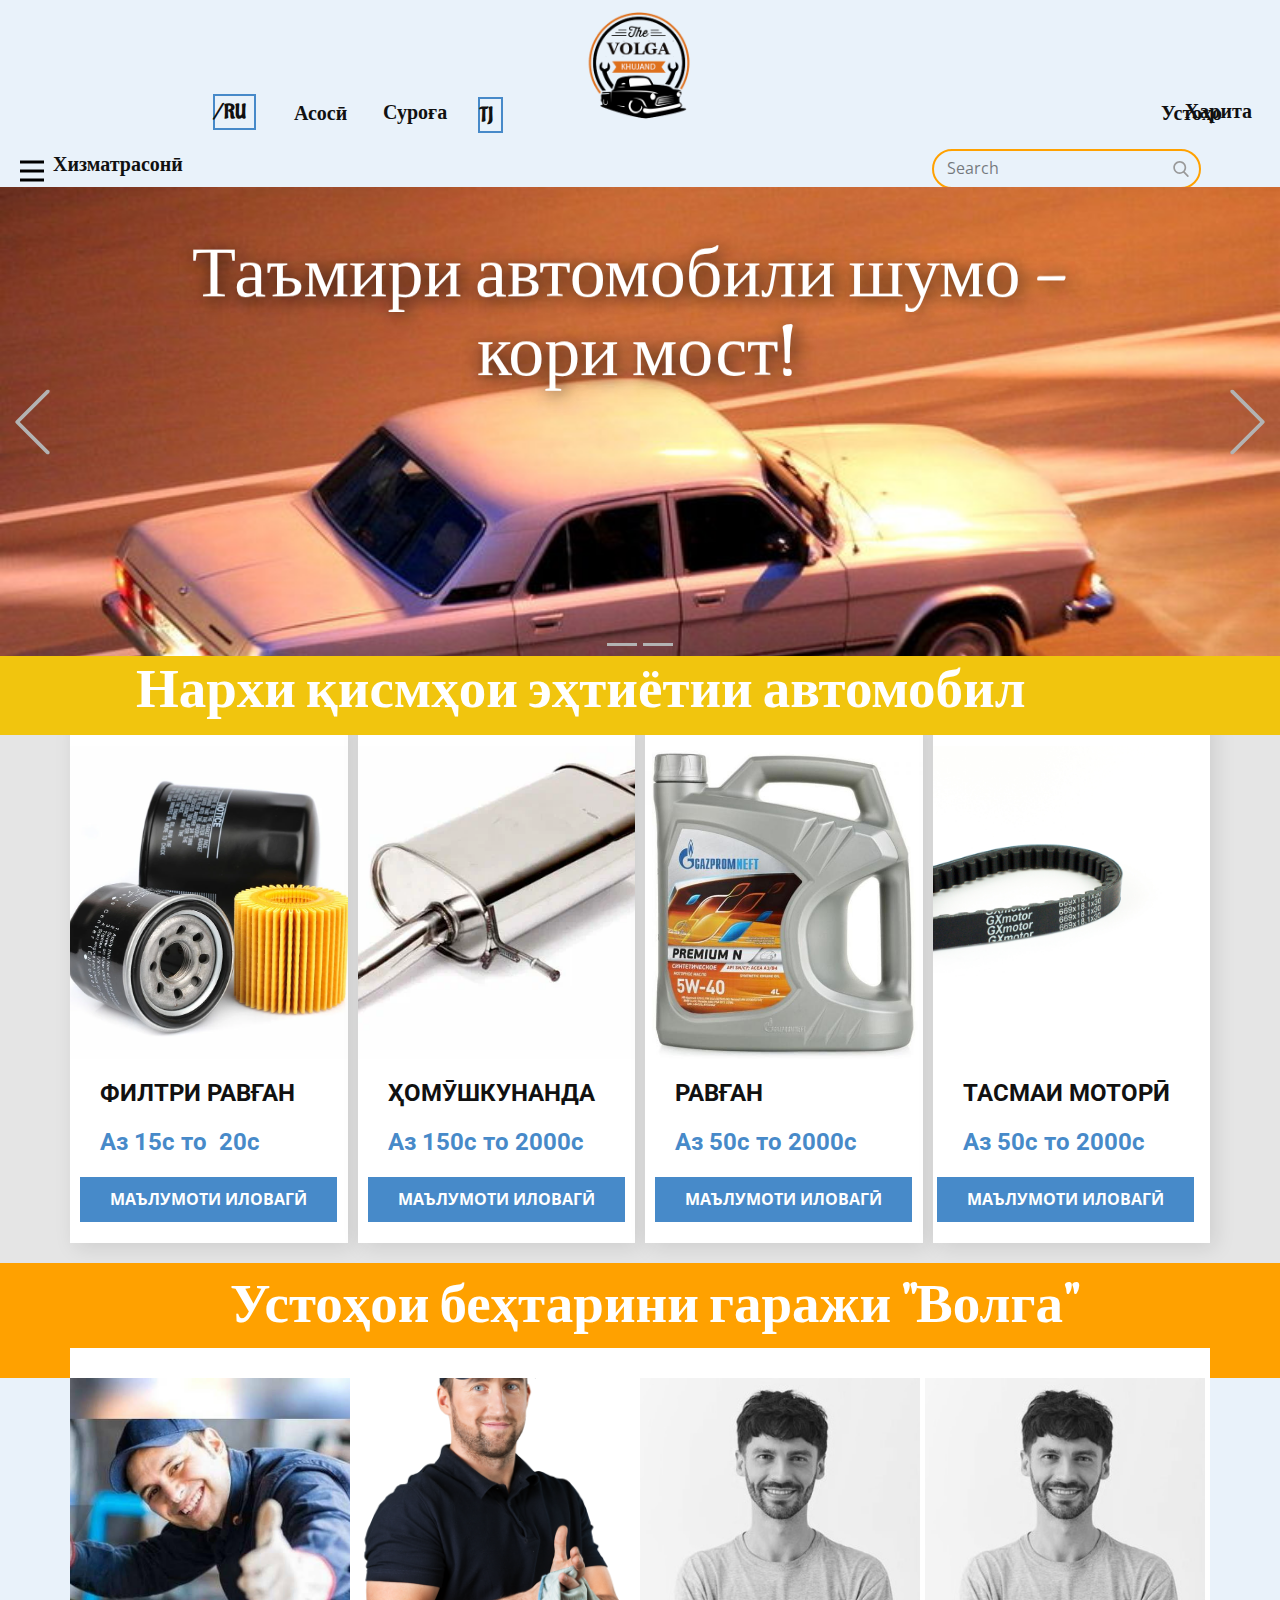
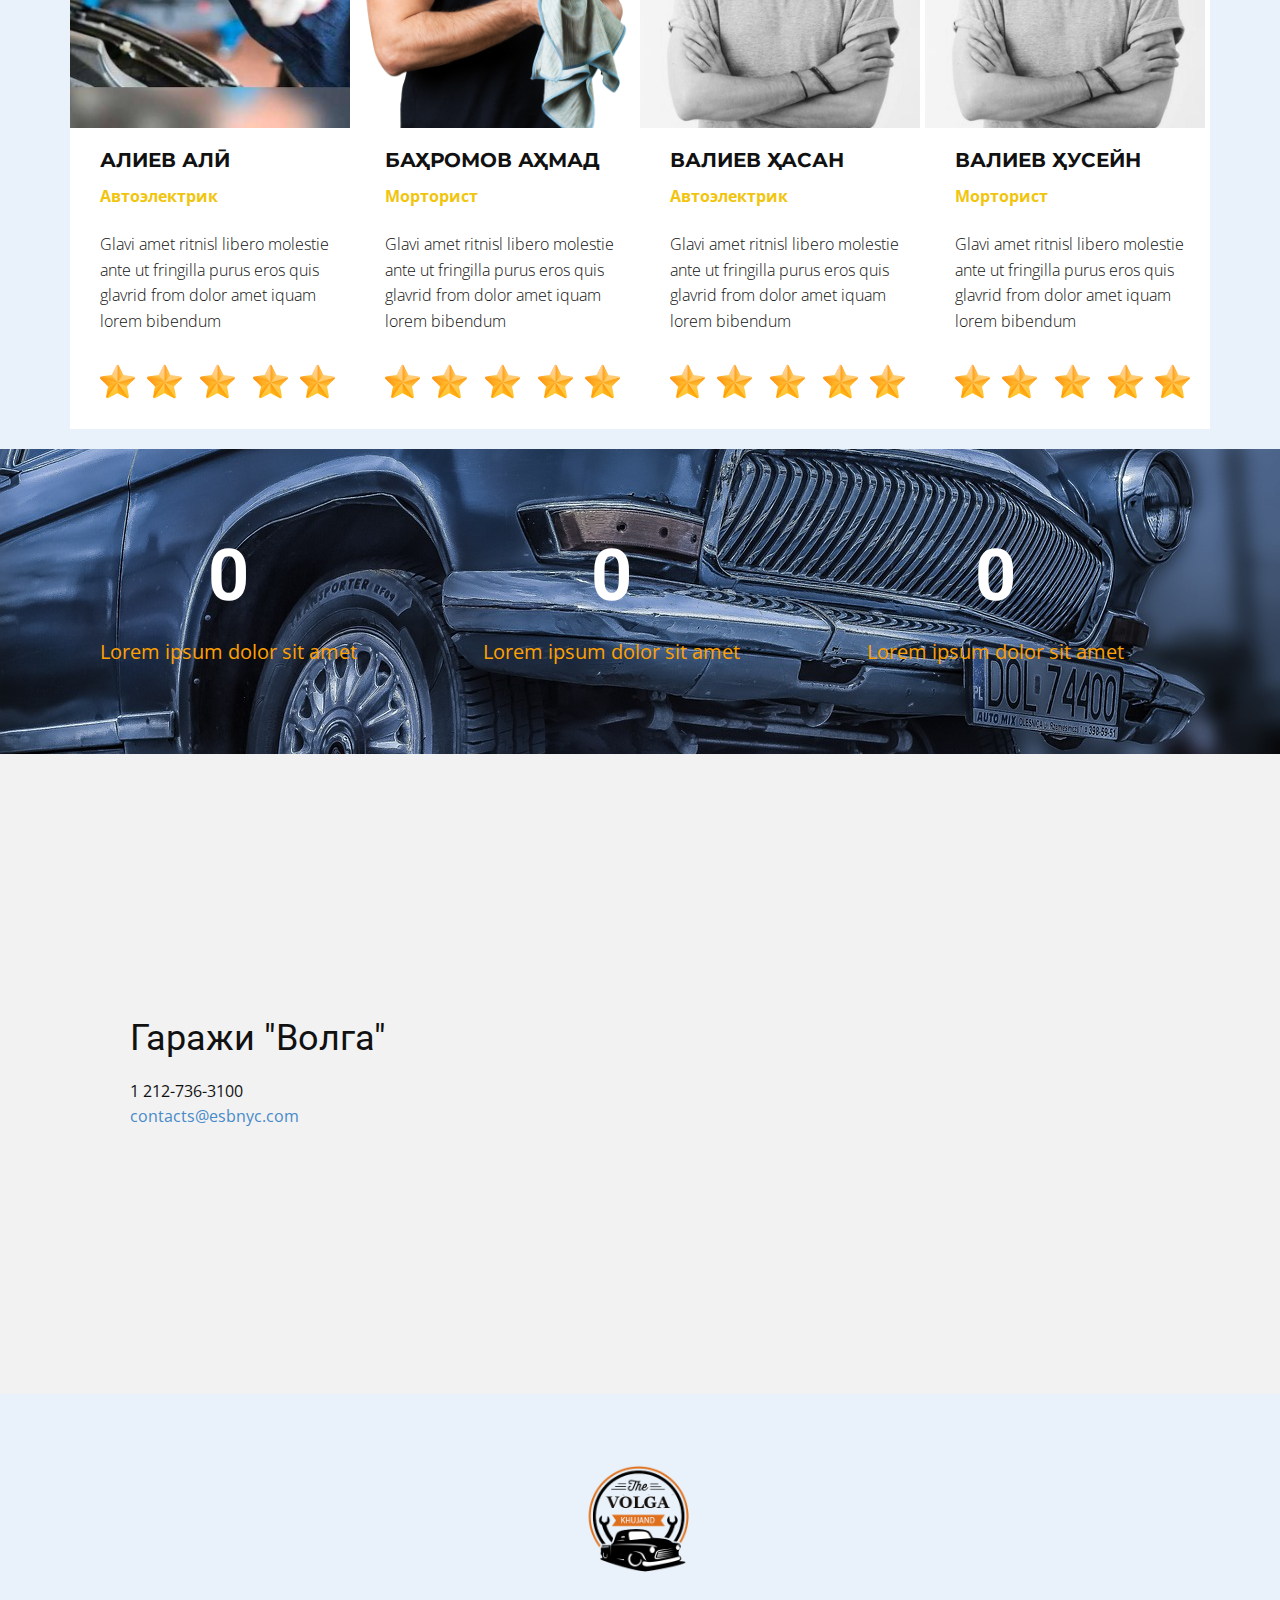
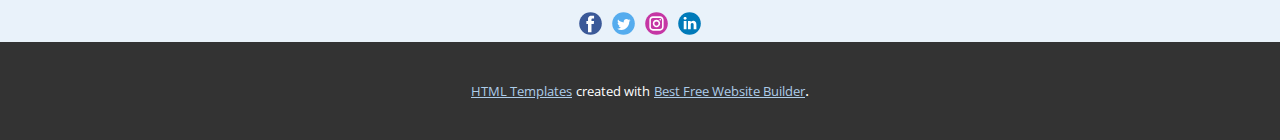
<file: index.html>
<!DOCTYPE html>
<!-- Саршавии қисми header -->
<html style="font-size: 16px;" lang="ru"><head>
    <meta name="viewport" content="width=device-width, initial-scale=1.0">
    <meta charset="utf-8">
    <meta name="keywords" content="Таъмири автомобили шумо - кори мост!, Таъмири автомобили шумо - кори мост!, Нархи қисмҳои эҳтиётии автомобил, Устоҳои беҳтарини гаражи &amp;quot;Волга&amp;quot;, 72, 100, 87, Empire State Building">
    <meta name="description" content="">
    <title>Страница 1</title>
    <!-- Хаволаҳо ба стилҳо -->
    <link rel="stylesheet" href="nicepage.css" media="screen">
<link rel="stylesheet" href="Страница-1.css" media="screen">
    <script class="u-script" type="text/javascript" src="jquery.js" defer=""></script>
    <script class="u-script" type="text/javascript" src="nicepage.js" defer=""></script>
    <meta name="generator" content="Nicepage 4.18.5, nicepage.com">
    <link id="u-theme-google-font" rel="stylesheet" href="https://fonts.googleapis.com/css?family=Roboto:100,100i,300,300i,400,400i,500,500i,700,700i,900,900i|Open+Sans:300,300i,400,400i,500,500i,600,600i,700,700i,800,800i">
    <link id="u-page-google-font" rel="stylesheet" href="https://fonts.googleapis.com/css?family=Montserrat:100,100i,200,200i,300,300i,400,400i,500,500i,600,600i,700,700i,800,800i,900,900i|Aladin:400">
    
    
    
    
    
    <!-- Иловаккуни скрипт -->
    <script type="application/ld+json">{
		"@context": "http://schema.org",
		"@type": "Organization",
		"name": "",
		"logo": "images/logo1212.png",
		"sameAs": []
}</script>
<!-- Оғози тегҳои мета -->
    <meta name="theme-color" content="#478ac9">
    <meta property="og:title" content="Страница 1">
    <meta property="og:type" content="website">
    <!-- Охири тегхои мета -->
  </head>
  <!-- Саршавии қисми танаи саҳифа -->
  <body data-home-page="Страница-1.html" data-home-page-title="Страница 1" class="u-body u-xl-mode" data-lang="ru"><header class=" u-clearfix u-header u-section-row-container" id="sec-ee77" data-animation-name="" data-animation-duration="0" data-animation-delay="0" data-animation-direction=""><div class="u-section-rows">
        
    <div class="u-palette-1-light-3 u-section-row u-section-row-1" id="sec-524c">
          <div class="u-clearfix u-sheet u-sheet-1">
            <!-- Логотип -->
            <a href="https://nicepage.com" class="u-image u-logo u-image-1" data-image-width="350" data-image-height="280">
              <img src="images/logo1212.png" class="u-logo-image u-logo-image-1" data-image-width="80">
            </a>
          </div>
          
          
          
          
          
        </div>
        <div class="u-palette-1-light-3 u-section-row u-section-row-2" id="sec-61b2">
          
          
          
          
          <!-- Оғози қисми меню -->
          <div class="u-clearfix u-sheet u-valign-top u-sheet-2">

            <a  class="u-active-none u-border-none u-btn u-button-style u-custom-font u-hover-none u-none u-text-active-palette-1-base u-text-body-color u-text-hover-custom-color-1 u-btn-1" href="#">Асосӣ&nbsp;&nbsp;<br>
            </a>

            <a href="usto.html" class="u-active-none u-border-none u-btn u-button-style u-custom-font u-hover-none u-none u-text-active-palette-1-base u-text-body-color u-text-hover-custom-color-1 u-btn-2">Устоҳо&nbsp;&nbsp;<br>
            </a>
            <a href="https://nicepage.com/k/card-html-templates" class="u-active-none u-border-none u-btn u-button-style u-custom-font u-hover-none u-none u-text-active-palette-1-base u-text-body-color u-text-hover-custom-color-1 u-btn-3">Харита&nbsp;&nbsp;<br>
            </a>
            <a href="https://nicepage.com/k/card-html-templates" class="u-active-none u-border-none u-btn u-button-style u-custom-font u-hover-none u-none u-text-active-palette-1-base u-text-body-color u-text-hover-custom-color-1 u-btn-4">Суроға&nbsp;&nbsp;<br>
            </a>
            <a href="https://nicepage.com/k/card-html-templates" class="u-active-none u-border-2 u-border-palette-1-base u-bottom-left-radius-0 u-bottom-right-radius-0 u-btn u-btn-rectangle u-button-style u-custom-font u-hover-none u-none u-radius-0 u-text-body-color u-top-left-radius-0 u-top-right-radius-0 u-btn-5">TJ&nbsp;&nbsp;<br>
            </a>
            <a href="https://nicepage.com/k/card-html-templates" class="u-active-none u-border-2 u-border-palette-1-base u-bottom-left-radius-0 u-bottom-right-radius-0 u-btn u-btn-rectangle u-button-style u-custom-font u-hover-none u-none u-radius-0 u-text-body-color u-top-left-radius-0 u-top-right-radius-0 u-btn-6">/RU&nbsp;&nbsp;<br>
            </a>
            <p class="u-custom-font u-text u-text-default u-text-1">Хизматрасонӣ</p>
            <form action="#" method="get" class="u-border-2 u-border-custom-color-1 u-radius-50 u-search u-search-right u-search-1">
              <button class="u-search-button" type="submit">
                <span class="u-search-icon u-spacing-10 u-text-grey-40">
                  <svg class="u-svg-link" preserveAspectRatio="xMidYMin slice" viewBox="0 0 56.966 56.966"><use xmlns:xlink="http://www.w3.org/1999/xlink" xlink:href="#svg-d6d7"></use></svg>
                  <svg xmlns="http://www.w3.org/2000/svg" xmlns:xlink="http://www.w3.org/1999/xlink" version="1.1" id="svg-d6d7" x="0px" y="0px" viewBox="0 0 56.966 56.966" style="enable-background:new 0 0 56.966 56.966;" xml:space="preserve" class="u-svg-content"><path d="M55.146,51.887L41.588,37.786c3.486-4.144,5.396-9.358,5.396-14.786c0-12.682-10.318-23-23-23s-23,10.318-23,23  s10.318,23,23,23c4.761,0,9.298-1.436,13.177-4.162l13.661,14.208c0.571,0.593,1.339,0.92,2.162,0.92  c0.779,0,1.518-0.297,2.079-0.837C56.255,54.982,56.293,53.08,55.146,51.887z M23.984,6c9.374,0,17,7.626,17,17s-7.626,17-17,17  s-17-7.626-17-17S14.61,6,23.984,6z"></path></svg>
                </span>
              </button>
              <input class="u-search-input" type="search" name="search" value="" placeholder="Search">
              <input type="hidden" name="formServices" value="38b53d66eafb1cc4bcb09689fdc0cbef">
            </form>
            <nav class="u-menu u-menu-hamburger u-offcanvas u-menu-1" data-responsive-from="XL">
              <div class="menu-collapse u-custom-font" style="font-size: 1rem; letter-spacing: 0px; font-weight: 700; font-family: Aladin;">
                <a class="u-button-style u-custom-active-border-color u-custom-border u-custom-border-color u-custom-borders u-custom-hover-border-color u-custom-left-right-menu-spacing u-custom-text-active-color u-custom-text-color u-custom-text-hover-color u-custom-top-bottom-menu-spacing u-nav-link u-text-black" href="#">
                  <svg class="u-svg-link" viewBox="0 0 24 24"><use xmlns:xlink="http://www.w3.org/1999/xlink" xlink:href="#menu-hamburger"></use></svg>
                  <svg class="u-svg-content" version="1.1" id="menu-hamburger" viewBox="0 0 16 16" x="0px" y="0px" xmlns:xlink="http://www.w3.org/1999/xlink" xmlns="http://www.w3.org/2000/svg"><g><rect y="1" width="16" height="2"></rect><rect y="7" width="16" height="2"></rect><rect y="13" width="16" height="2"></rect>
</g></svg>
                </a>
              </div>
              <div class="u-custom-menu u-nav-container">
                <ul class="u-custom-font u-nav u-spacing-30 u-unstyled u-nav-1"><li class="u-nav-item"><a class="u-border-2 u-border-active-palette-1-base u-border-hover-palette-1-light-1 u-border-no-left u-border-no-right u-border-no-top u-button-style u-nav-link u-text-active-palette-1-base u-text-hover-grey-90" style="padding: 6px 0px;">КУЗОВНЫЕ РАБОТЫ</a><div class="u-nav-popup"><ul class="u-h-spacing-20 u-nav u-unstyled u-v-spacing-10 u-nav-2"><li class="u-nav-item"><a class="u-button-style u-nav-link u-white" href="marka.html">Замена привода спидометра</a>
</li><li class="u-nav-item"><a class="u-button-style u-nav-link u-white" href="marka.html">Замена тросика спидометра</a>
</li><li class="u-nav-item"><a class="u-button-style u-nav-link u-white" href="marka.html">Замена стекла двери 1 шт.</a>
</li><li class="u-nav-item"><a class="u-button-style u-nav-link u-white" href="marka.html">Замена троса газа</a>
</li></ul>
</div>
</li><li class="u-nav-item"><a class="u-border-2 u-border-active-palette-1-base u-border-hover-palette-1-light-1 u-border-no-left u-border-no-right u-border-no-top u-button-style u-nav-link u-text-active-palette-1-base u-text-hover-grey-90" style="padding: 6px 0px;">УСЛУГИ АВТОЭЛЕКТРИКА</a><div class="u-nav-popup"><ul class="u-h-spacing-20 u-nav u-unstyled u-v-spacing-10 u-nav-3"><li class="u-nav-item"><a class="u-button-style u-nav-link u-white" href="marka.html">Ремонт электропроводки</a>
</li><li class="u-nav-item"><a class="u-button-style u-nav-link u-white" href="marka.html">Замена замка зажигания</a>
</li><li class="u-nav-item"><a class="u-button-style u-nav-link u-white" href="marka.html">Замена мотора стеклоочистителя</a>
</li></ul>
</div>
</li><li class="u-nav-item"><a class="u-border-2 u-border-active-palette-1-base u-border-hover-palette-1-light-1 u-border-no-left u-border-no-right u-border-no-top u-button-style u-nav-link u-text-active-palette-1-base u-text-hover-grey-90" href="usto.html" style="padding: 6px 0px;">КРАСКА</a>
</li></ul>
              </div>
              <div class="u-custom-menu u-nav-container-collapse">
                <div class="u-black u-container-style u-inner-container-layout u-opacity u-opacity-95 u-sidenav">
                  <div class="u-inner-container-layout u-sidenav-overflow">
                    <div class="u-menu-close"></div>
                    <ul class="u-align-center u-nav u-popupmenu-items u-unstyled u-nav-4"><li class="u-nav-item"><a class="u-button-style u-nav-link">КУЗОВНЫЕ РАБОТЫ</a><div class="u-nav-popup"><ul class="u-h-spacing-20 u-nav u-unstyled u-v-spacing-10 u-nav-5"><li class="u-nav-item"><a class="u-button-style u-nav-link" href="marka.html">Замена привода спидометра</a>
</li><li class="u-nav-item"><a class="u-button-style u-nav-link" href="marka.html">Замена тросика спидометра</a>
</li><li class="u-nav-item"><a class="u-button-style u-nav-link" href="marka.html">Замена стекла двери 1 шт.</a>
</li><li class="u-nav-item"><a class="u-button-style u-nav-link" href="marka.html">Замена троса газа</a>
</li></ul>
</div>
</li><li class="u-nav-item"><a class="u-button-style u-nav-link">УСЛУГИ АВТОЭЛЕКТРИКА</a><div class="u-nav-popup"><ul class="u-h-spacing-20 u-nav u-unstyled u-v-spacing-10 u-nav-6"><li class="u-nav-item"><a class="u-button-style u-nav-link" href="marka.html">Ремонт электропроводки</a>
</li><li class="u-nav-item"><a class="u-button-style u-nav-link" href="marka.html">Замена замка зажигания</a>
</li><li class="u-nav-item"><a class="u-button-style u-nav-link" href="marka.html">Замена мотора стеклоочистителя</a>
</li></ul>
</div>
</li><li class="u-nav-item"><a class="u-button-style u-nav-link" href="usto.html">КРАСКА</a>
</li></ul>
                  </div>
                </div>
                <div class="u-black u-menu-overlay u-opacity u-opacity-70"></div>
              </div>
            </nav>
          </div>
          <!-- Охири қисми меню -->
        </div>
      </div></header>
      <!-- Оғози блоки слайдер -->
    <section class="u-carousel u-slide u-block-7472-1" id="carousel_e0f1" data-interval="5000" data-u-ride="carousel">
      <ol class="u-absolute-hcenter u-carousel-indicators u-block-7472-2">
        <li data-u-target="#carousel_e0f1" class="u-active u-grey-30" data-u-slide-to="0"></li>
        <li data-u-target="#carousel_e0f1" class="u-grey-30" data-u-slide-to="1"></li>
      </ol>
      <div class="u-carousel-inner" role="listbox" style="">
        <div class="u-active u-align-center u-carousel-item u-clearfix u-image u-section-1-1" src="" data-image-width="800" data-image-height="600">
          <div class="u-clearfix u-sheet u-sheet-1">
            <h1 class="u-align-center u-custom-font u-text u-text-default u-text-white u-title u-text-1" data-animation-name="lightSpeedIn" data-animation-duration="1000" data-animation-direction="">Таъмири автомобили шумо -&nbsp;<br>кори мост!
            </h1>
          </div>
        </div>
        <div class="u-align-center u-carousel-item u-clearfix u-image u-section-1-2" src="" data-image-width="480" data-image-height="228">
          <div class="u-clearfix u-sheet u-sheet-1">
            <h1 class="u-align-center u-custom-font u-text u-text-default u-text-white u-title u-text-1">Беҳтарин роҳи таъмир&nbsp;<br>барои автомобил
            </h1>
          </div>
        </div>
      </div>
      <a class="u-absolute-vcenter u-carousel-control u-carousel-control-prev u-text-grey-30 u-block-7472-3" href="#carousel_e0f1" role="button" data-u-slide="prev">
        <span aria-hidden="true">
          <svg class="u-svg-link" viewBox="0 0 477.175 477.175"><path d="M145.188,238.575l215.5-215.5c5.3-5.3,5.3-13.8,0-19.1s-13.8-5.3-19.1,0l-225.1,225.1c-5.3,5.3-5.3,13.8,0,19.1l225.1,225
                    c2.6,2.6,6.1,4,9.5,4s6.9-1.3,9.5-4c5.3-5.3,5.3-13.8,0-19.1L145.188,238.575z"></path></svg>
        </span>
        <span class="sr-only">Previous</span>
      </a>
      <a class="u-absolute-vcenter u-carousel-control u-carousel-control-next u-text-grey-30 u-block-7472-4" href="#carousel_e0f1" role="button" data-u-slide="next">
        <span aria-hidden="true">
          <svg class="u-svg-link" viewBox="0 0 477.175 477.175"><path d="M360.731,229.075l-225.1-225.1c-5.3-5.3-13.8-5.3-19.1,0s-5.3,13.8,0,19.1l215.5,215.5l-215.5,215.5
                    c-5.3,5.3-5.3,13.8,0,19.1c2.6,2.6,6.1,4,9.5,4c3.4,0,6.9-1.3,9.5-4l225.1-225.1C365.931,242.875,365.931,234.275,360.731,229.075z"></path></svg>
        </span>
        <span class="sr-only">Следующий</span>
      </a>
    </section>
    <!-- Охири блоки слайдер -->
    <!-- Оғози блоки нархҳои қисмҳои эхтиётӣ -->
    <section class="u-clearfix u-grey-10 u-section-2" id="sec-2cd0">
      <div class="u-list u-list-1">
        <div class="u-repeater u-repeater-1">
          <div class="u-container-style u-list-item u-repeater-item u-video-cover u-white u-list-item-1">
            <div class="u-container-layout u-similar-container u-container-layout-1">
              <img alt="" class="u-expanded-width u-image u-image-default u-image-1" data-image-width="1000" data-image-height="879" src="images/4bff7020-5afe-137c-b52e-0b9a3240aec1.webp">
              <h4 class="u-text u-text-default u-text-1">Филтри равған</h4>
              <h4 class="u-text u-text-default u-text-palette-1-base u-text-2">Аз 15с то&nbsp; 20с</h4>
              <a href="" class="u-btn u-button-style u-btn-1">маълумоти иловагӣ</a>
            </div>
          </div>
          <div class="u-container-style u-list-item u-repeater-item u-video-cover u-white u-list-item-2">
            <div class="u-container-layout u-similar-container u-container-layout-2">
              <img alt="" class="u-expanded-width u-image u-image-default u-image-2" src="images/8ee664d7-6cb3-7e03-cb11-b62d4a7745bd.webp" data-image-width="940" data-image-height="370">
              <h4 class="u-text u-text-default u-text-3">ҳомӯшкунанда</h4>
              <h4 class="u-text u-text-default u-text-palette-1-base u-text-4">Аз 150с то 2000с</h4>
              <a href="" class="u-btn u-button-style u-btn-2"> маълумоти иловагӣ<br>
              </a>
            </div>
          </div>
          <div class="u-container-style u-list-item u-repeater-item u-white u-list-item-3">
            <div class="u-container-layout u-similar-container u-container-layout-3">
              <img alt="" class="u-expanded-width u-image u-image-default u-image-3" src="images/1.jpg" data-image-width="600" data-image-height="600">
              <h4 class="u-text u-text-default u-text-5">Равған</h4>
              <h4 class="u-text u-text-default u-text-palette-1-base u-text-6">Аз 50с то 2000с</h4>
              <a href="" class="u-btn u-button-style u-btn-3">маълумоти иловагӣ<br>
              </a>
            </div>
          </div>
          <div class="u-container-style u-list-item u-repeater-item u-white u-list-item-4">
            <div class="u-container-layout u-similar-container u-container-layout-4">
              <img alt="" class="u-expanded-width u-image u-image-default u-image-4" src="images/98823295-3ea9-3c84-057e-e8ab4fc9e3cc.jpg" data-image-width="1360" data-image-height="1600">
              <h4 class="u-text u-text-default u-text-7">тасмаи моторӣ</h4>
              <h4 class="u-text u-text-default u-text-palette-1-base u-text-8">Аз 50с то 2000с</h4>
              <a href="" class="u-btn u-button-style u-btn-4">маълумоти иловагӣ<br>
              </a>
            </div>
          </div>
        </div>
      </div>
      <div class="u-container-style u-expanded-width u-group u-palette-3-base u-shape-rectangle u-group-1">
        <div class="u-container-layout u-container-layout-5">
          <h2 class="u-align-center u-custom-font u-text u-text-white u-text-9">Нархи қисмҳои эҳтиётии автомобил</h2>
        </div>
      </div>
    </section>
    <!-- Охири блоки қисмҳои эхтиётӣ -->

    <!-- Оғози блоки устоҳои бехтарин -->
    <section class="u-align-left u-clearfix u-palette-1-light-3 u-section-3" id="carousel_a212">
      <div class="u-custom-color-1 u-expanded-width u-shape u-shape-rectangle u-shape-1"></div>
      <h2 class="u-align-center u-custom-font u-text u-text-white u-text-1">Устоҳои беҳтарини гаражи "Волга"</h2>
      <div class="u-list u-list-1">
        <div class="u-repeater u-repeater-1">
          <div class="u-align-left u-container-style u-list-item u-repeater-item u-white u-list-item-1">
            <div class="u-container-layout u-similar-container u-container-layout-1">
              <img alt="" class="u-image u-image-default u-image-1" data-image-width="768" data-image-height="768" src="images/212121.jpg">
              <h3 class="u-custom-font u-font-montserrat u-text u-text-2">Алиев алӣ</h3>
              <p class="u-text u-text-palette-3-base u-text-3">Автоэлектрик</p>
              <p class="u-text u-text-4">Glavi amet ritnisl libero molestie ante ut fringilla purus eros quis glavrid from dolor amet iquam lorem bibendum</p><span class="u-align-left u-file-icon u-icon u-icon-1"><img src="images/1040230.png" alt=""></span><span class="u-align-left u-file-icon u-icon u-icon-2"><img src="images/1040230.png" alt=""></span><span class="u-align-left u-file-icon u-icon u-icon-3"><img src="images/1040230.png" alt=""></span><span class="u-align-left u-file-icon u-icon u-icon-4"><img src="images/1040230.png" alt=""></span><span class="u-file-icon u-icon u-icon-5"><img src="images/1040230.png" alt=""></span>
            </div>
          </div>
          <div class="u-align-left u-container-style u-list-item u-repeater-item u-white u-list-item-2">
            <div class="u-container-layout u-similar-container u-container-layout-2">
              <img alt="" class="u-image u-image-default u-image-2" src="images/27619169-0.png" data-image-width="3277" data-image-height="5516">
              <h3 class="u-custom-font u-font-montserrat u-text u-text-5">Баҳромов аҳмад</h3>
              <p class="u-text u-text-palette-3-base u-text-6">Морторист</p>
              <p class="u-text u-text-7">Glavi amet ritnisl libero molestie ante ut fringilla purus eros quis glavrid from dolor amet iquam lorem bibendum</p><span class="u-align-left u-file-icon u-icon u-icon-6"><img src="images/1040230.png" alt=""></span><span class="u-align-left u-file-icon u-icon u-icon-7"><img src="images/1040230.png" alt=""></span><span class="u-align-left u-file-icon u-icon u-icon-8"><img src="images/1040230.png" alt=""></span><span class="u-align-left u-file-icon u-icon u-icon-9"><img src="images/1040230.png" alt=""></span><span class="u-file-icon u-icon u-icon-10"><img src="images/1040230.png" alt=""></span>
            </div>
          </div>
          <div class="u-align-left u-container-style u-list-item u-repeater-item u-white u-list-item-3">
            <div class="u-container-layout u-similar-container u-container-layout-3">
              <img alt="" class="u-image u-image-default u-image-3" src="images/fggf-11.jpg" data-image-width="404" data-image-height="404">
              <h3 class="u-custom-font u-font-montserrat u-text u-text-8">Валиев ҳасан</h3>
              <p class="u-text u-text-palette-3-base u-text-9">Автоэлектрик</p>
              <p class="u-text u-text-10">Glavi amet ritnisl libero molestie ante ut fringilla purus eros quis glavrid from dolor amet iquam lorem bibendum</p><span class="u-align-left u-file-icon u-icon u-icon-11"><img src="images/1040230.png" alt=""></span><span class="u-align-left u-file-icon u-icon u-icon-12"><img src="images/1040230.png" alt=""></span><span class="u-align-left u-file-icon u-icon u-icon-13"><img src="images/1040230.png" alt=""></span><span class="u-align-left u-file-icon u-icon u-icon-14"><img src="images/1040230.png" alt=""></span><span class="u-file-icon u-icon u-icon-15"><img src="images/1040230.png" alt=""></span>
            </div>
          </div>
          <div class="u-align-left u-container-style u-list-item u-repeater-item u-white u-list-item-4">
            <div class="u-container-layout u-similar-container u-container-layout-4">
              <img alt="" class="u-image u-image-default u-image-4" src="images/fggf.jpg" data-image-width="404" data-image-height="404">
              <h3 class="u-custom-font u-font-montserrat u-text u-text-11">Валиев ҳусейн</h3>
              <p class="u-text u-text-palette-3-base u-text-12">Морторист</p>
              <p class="u-text u-text-13">Glavi amet ritnisl libero molestie ante ut fringilla purus eros quis glavrid from dolor amet iquam lorem bibendum</p><span class="u-align-left u-file-icon u-icon u-icon-16"><img src="images/1040230.png" alt=""></span><span class="u-align-left u-file-icon u-icon u-icon-17"><img src="images/1040230.png" alt=""></span><span class="u-align-left u-file-icon u-icon u-icon-18"><img src="images/1040230.png" alt=""></span><span class="u-align-left u-file-icon u-icon u-icon-19"><img src="images/1040230.png" alt=""></span><span class="u-file-icon u-icon u-icon-20"><img src="images/1040230.png" alt=""></span>
            </div>
          </div>
        </div>
      </div>
    </section>
    <!-- Охири блоки устоҳои бехтарин -->
    <section class="u-clearfix u-image u-section-4" id="sec-a187" data-image-width="1280" data-image-height="853">
      <div class="u-clearfix u-sheet u-valign-middle u-sheet-1">
        <div class="u-expanded-width u-list u-list-1">
          <div class="u-repeater u-repeater-1">
            <div class="u-align-center u-container-style u-list-item u-repeater-item u-shape-rectangle">
              <div class="u-container-layout u-similar-container u-valign-middle u-container-layout-1">
                <h1 class="u-text u-text-default u-text-white u-title u-text-1" data-animation-name="counter" data-animation-event="scroll" data-animation-duration="3000">72</h1>
                <p class="u-text u-text-custom-color-1 u-text-2">Lorem ipsum dolor sit amet</p>
              </div>
            </div>
            <div class="u-align-center u-container-style u-list-item u-repeater-item u-shape-rectangle">
              <div class="u-container-layout u-similar-container u-valign-middle u-container-layout-2">
                <h1 class="u-text u-text-default u-text-white u-title u-text-3" data-animation-name="counter" data-animation-event="scroll" data-animation-duration="3000">100</h1>
                <p class="u-text u-text-custom-color-1 u-text-default u-text-4">Lorem ipsum dolor sit amet</p>
              </div>
            </div>
            <div class="u-align-center u-container-style u-list-item u-repeater-item u-shape-rectangle">
              <div class="u-container-layout u-similar-container u-valign-middle u-container-layout-3">
                <h1 class="u-text u-text-default u-text-white u-title u-text-5" data-animation-name="counter" data-animation-event="scroll" data-animation-duration="3000">87</h1>
                <p class="u-text u-text-custom-color-1 u-text-default u-text-6">Lorem ipsum dolor sit amet</p>
              </div>
            </div>
          </div>
        </div>
      </div>
    </section>
    <section class="u-clearfix u-grey-5 u-section-5" id="sec-32c0">
      <div class="u-clearfix u-sheet u-sheet-1">
        <div class="u-clearfix u-expanded-width u-layout-wrap u-layout-wrap-1">
          <div class="u-layout">
            <div class="u-layout-row">
              <div class="u-align-left u-container-style u-layout-cell u-left-cell u-size-30 u-layout-cell-1">
                <div class="u-container-layout u-valign-middle u-container-layout-1">
                  <h2 class="u-text u-text-1">Гаражи "Волга"</h2>
                  <p class="u-text u-text-2">1 212-736-3100</p>
                  <p class="u-text u-text-3">
                    <a href="mailto:contacts@esbnyc.com">contacts@esbnyc.com</a>
                  </p>
                </div>
              </div>
              <div class="u-container-style u-layout-cell u-right-cell u-size-30 u-layout-cell-2">
                <div class="u-container-layout u-container-layout-2">
                  <div class="u-expanded u-grey-10 u-map">
                    <div class="embed-responsive">
                      <iframe class="embed-responsive-item" src="//maps.google.com/maps?output=embed&amp;key=Гаражи Волга&amp;q=%D0%93%D0%B0%D1%80%D0%B0%D0%B6%D0%B8%20%D0%92%D0%BE%D0%BB%D0%B3%D0%B0&amp;z=16&amp;t=m" data-map="[base64]"></iframe>
                    </div>
                  </div>
                </div>
              </div>
            </div>
          </div>
        </div>
      </div>
    </section>
    
    
    <footer class="u-clearfix u-footer u-palette-1-light-3" id="sec-7b21"><div class="u-clearfix u-sheet u-sheet-1">
        <a href="https://nicepage.com" class="u-image u-logo u-image-1" data-image-width="350" data-image-height="280">
          <img src="images/logo1212.png" class="u-logo-image u-logo-image-1">
        </a>
        <div class="u-align-left u-social-icons u-spacing-10 u-social-icons-1">
          <a class="u-social-url" title="facebook" target="_blank" href=""><span class="u-icon u-social-facebook u-social-icon u-icon-1"><svg class="u-svg-link" preserveAspectRatio="xMidYMin slice" viewBox="0 0 112 112" style=""><use xmlns:xlink="http://www.w3.org/1999/xlink" xlink:href="#svg-bde8"></use></svg><svg class="u-svg-content" viewBox="0 0 112 112" x="0" y="0" id="svg-bde8"><circle fill="currentColor" cx="56.1" cy="56.1" r="55"></circle><path fill="#FFFFFF" d="M73.5,31.6h-9.1c-1.4,0-3.6,0.8-3.6,3.9v8.5h12.6L72,58.3H60.8v40.8H43.9V58.3h-8V43.9h8v-9.2
            c0-6.7,3.1-17,17-17h12.5v13.9H73.5z"></path></svg></span>
          </a>
          <a class="u-social-url" title="twitter" target="_blank" href=""><span class="u-icon u-social-icon u-social-twitter u-icon-2"><svg class="u-svg-link" preserveAspectRatio="xMidYMin slice" viewBox="0 0 112 112" style=""><use xmlns:xlink="http://www.w3.org/1999/xlink" xlink:href="#svg-d85f"></use></svg><svg class="u-svg-content" viewBox="0 0 112 112" x="0" y="0" id="svg-d85f"><circle fill="currentColor" class="st0" cx="56.1" cy="56.1" r="55"></circle><path fill="#FFFFFF" d="M83.8,47.3c0,0.6,0,1.2,0,1.7c0,17.7-13.5,38.2-38.2,38.2C38,87.2,31,85,25,81.2c1,0.1,2.1,0.2,3.2,0.2
            c6.3,0,12.1-2.1,16.7-5.7c-5.9-0.1-10.8-4-12.5-9.3c0.8,0.2,1.7,0.2,2.5,0.2c1.2,0,2.4-0.2,3.5-0.5c-6.1-1.2-10.8-6.7-10.8-13.1
            c0-0.1,0-0.1,0-0.2c1.8,1,3.9,1.6,6.1,1.7c-3.6-2.4-6-6.5-6-11.2c0-2.5,0.7-4.8,1.8-6.7c6.6,8.1,16.5,13.5,27.6,14
            c-0.2-1-0.3-2-0.3-3.1c0-7.4,6-13.4,13.4-13.4c3.9,0,7.3,1.6,9.8,4.2c3.1-0.6,5.9-1.7,8.5-3.3c-1,3.1-3.1,5.8-5.9,7.4
            c2.7-0.3,5.3-1,7.7-2.1C88.7,43,86.4,45.4,83.8,47.3z"></path></svg></span>
          </a>
          <a class="u-social-url" title="instagram" target="_blank" href=""><span class="u-icon u-social-icon u-social-instagram u-icon-3"><svg class="u-svg-link" preserveAspectRatio="xMidYMin slice" viewBox="0 0 112 112" style=""><use xmlns:xlink="http://www.w3.org/1999/xlink" xlink:href="#svg-02d0"></use></svg><svg class="u-svg-content" viewBox="0 0 112 112" x="0" y="0" id="svg-02d0"><circle fill="currentColor" cx="56.1" cy="56.1" r="55"></circle><path fill="#FFFFFF" d="M55.9,38.2c-9.9,0-17.9,8-17.9,17.9C38,66,46,74,55.9,74c9.9,0,17.9-8,17.9-17.9C73.8,46.2,65.8,38.2,55.9,38.2
            z M55.9,66.4c-5.7,0-10.3-4.6-10.3-10.3c-0.1-5.7,4.6-10.3,10.3-10.3c5.7,0,10.3,4.6,10.3,10.3C66.2,61.8,61.6,66.4,55.9,66.4z"></path><path fill="#FFFFFF" d="M74.3,33.5c-2.3,0-4.2,1.9-4.2,4.2s1.9,4.2,4.2,4.2s4.2-1.9,4.2-4.2S76.6,33.5,74.3,33.5z"></path><path fill="#FFFFFF" d="M73.1,21.3H38.6c-9.7,0-17.5,7.9-17.5,17.5v34.5c0,9.7,7.9,17.6,17.5,17.6h34.5c9.7,0,17.5-7.9,17.5-17.5V38.8
            C90.6,29.1,82.7,21.3,73.1,21.3z M83,73.3c0,5.5-4.5,9.9-9.9,9.9H38.6c-5.5,0-9.9-4.5-9.9-9.9V38.8c0-5.5,4.5-9.9,9.9-9.9h34.5
            c5.5,0,9.9,4.5,9.9,9.9V73.3z"></path></svg></span>
          </a>
          <a class="u-social-url" title="linkedin" target="_blank" href=""><span class="u-icon u-social-icon u-social-linkedin u-icon-4"><svg class="u-svg-link" preserveAspectRatio="xMidYMin slice" viewBox="0 0 112 112" style=""><use xmlns:xlink="http://www.w3.org/1999/xlink" xlink:href="#svg-d594"></use></svg><svg class="u-svg-content" viewBox="0 0 112 112" x="0" y="0" id="svg-d594"><circle fill="currentColor" cx="56.1" cy="56.1" r="55"></circle><path fill="#FFFFFF" d="M41.3,83.7H27.9V43.4h13.4V83.7z M34.6,37.9L34.6,37.9c-4.6,0-7.5-3.1-7.5-7c0-4,3-7,7.6-7s7.4,3,7.5,7
            C42.2,34.8,39.2,37.9,34.6,37.9z M89.6,83.7H76.2V62.2c0-5.4-1.9-9.1-6.8-9.1c-3.7,0-5.9,2.5-6.9,4.9c-0.4,0.9-0.4,2.1-0.4,3.3v22.5
            H48.7c0,0,0.2-36.5,0-40.3h13.4v5.7c1.8-2.7,5-6.7,12.1-6.7c8.8,0,15.4,5.8,15.4,18.1V83.7z"></path></svg></span>
          </a>
        </div>
      </div></footer>
    <section class="u-backlink u-clearfix u-grey-80">
      <a class="u-link" href="https://nicepage.com/html-templates" target="_blank">
        <span>HTML Templates</span>
      </a>
      <p class="u-text">
        <span>created with</span>
      </p>
      <a class="u-link" href="https://nicepage.online" target="_blank">
        <span>Best Free Website Builder</span>
      </a>. 
    </section>
  
</body></html>
</file>
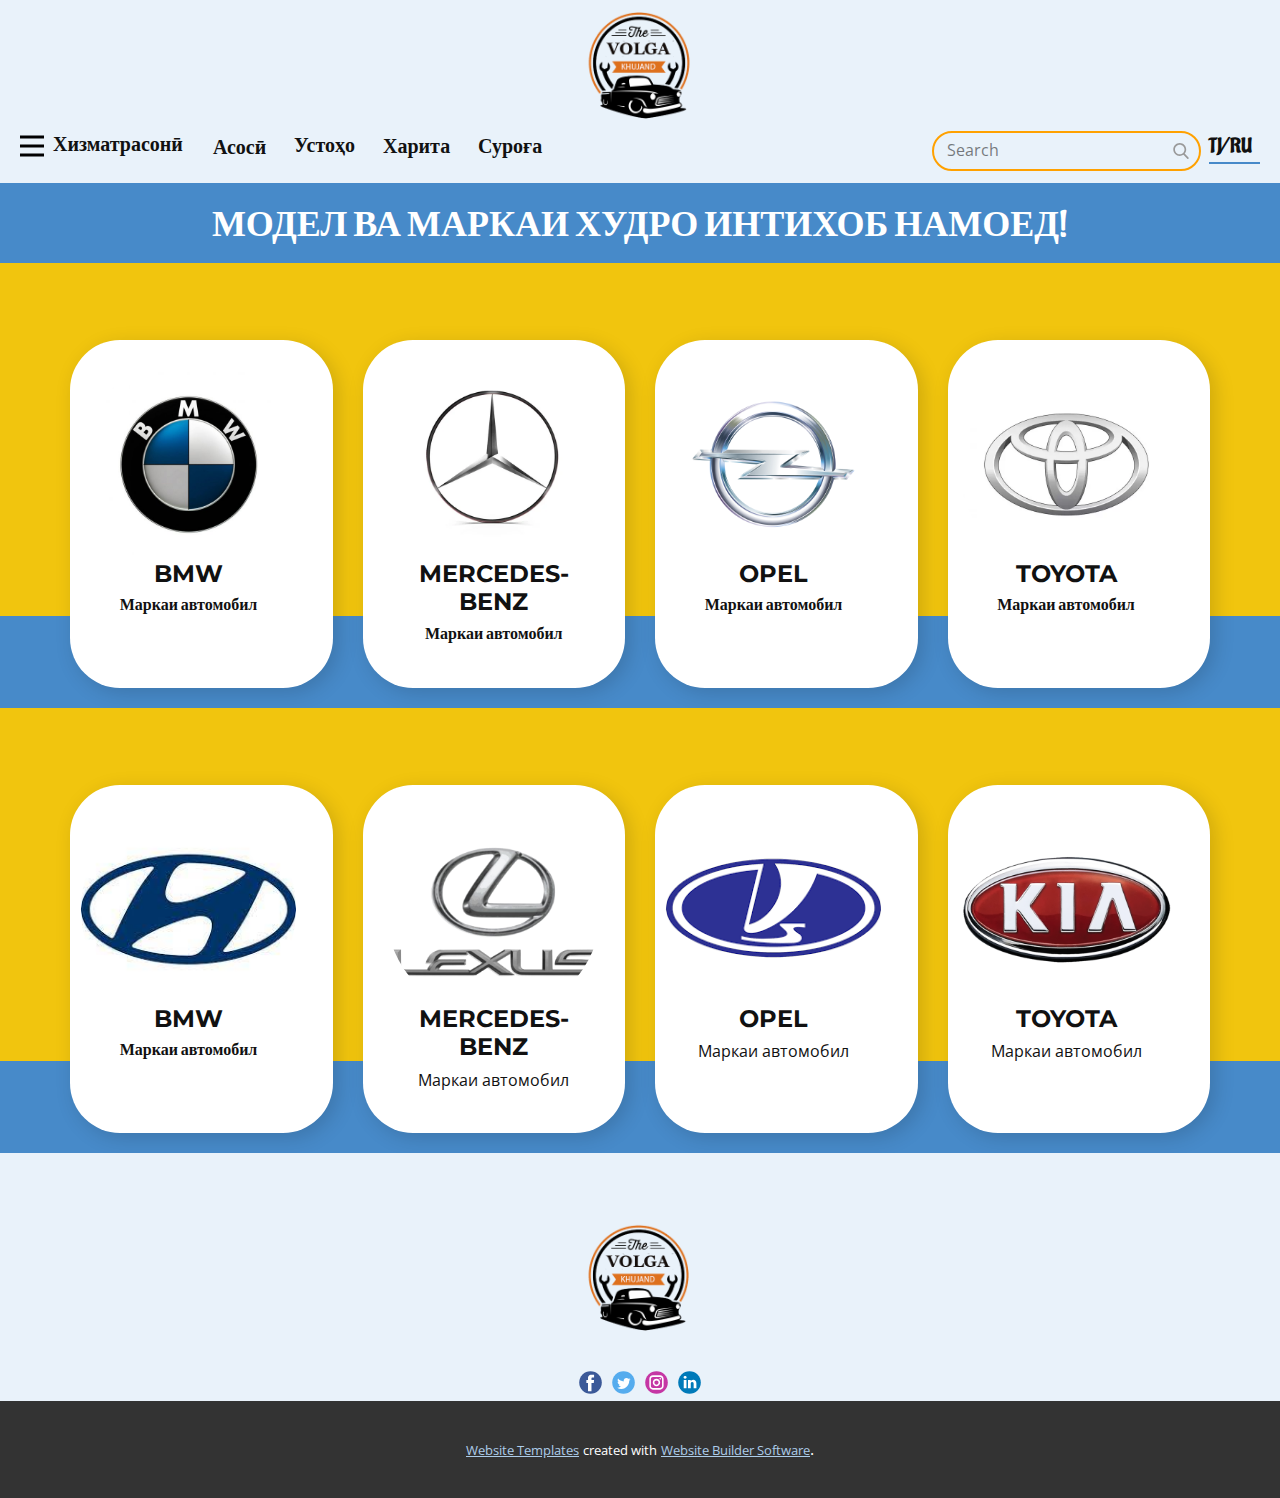
<file: marka.html>
<!DOCTYPE html>
<html style="font-size: 16px;" lang="ru"><head>
    <meta name="viewport" content="width=device-width, initial-scale=1.0">
    <meta charset="utf-8">
    <meta name="keywords" content="Модел ва маркаи худро интихоб намоед​!">
    <meta name="description" content="">
    <title>marka</title>
    <link rel="stylesheet" href="nicepage.css" media="screen">
<link rel="stylesheet" href="marka.css" media="screen">
    <script class="u-script" type="text/javascript" src="jquery.js" defer=""></script>
    <script class="u-script" type="text/javascript" src="nicepage.js" defer=""></script>
    <meta name="generator" content="Nicepage 4.18.5, nicepage.com">
    <link id="u-theme-google-font" rel="stylesheet" href="https://fonts.googleapis.com/css?family=Roboto:100,100i,300,300i,400,400i,500,500i,700,700i,900,900i|Open+Sans:300,300i,400,400i,500,500i,600,600i,700,700i,800,800i">
    <link id="u-page-google-font" rel="stylesheet" href="https://fonts.googleapis.com/css?family=Montserrat:100,100i,200,200i,300,300i,400,400i,500,500i,600,600i,700,700i,800,800i,900,900i|Aladin:400">
    
    
    
    <script type="application/ld+json">{
		"@context": "http://schema.org",
		"@type": "Organization",
		"name": "",
		"logo": "images/logo1212.png",
		"sameAs": []
}</script>
    <meta name="theme-color" content="#478ac9">
    <meta property="og:title" content="marka">
    <meta property="og:type" content="website">
  </head>
  <body class="u-body u-xl-mode" data-lang="ru"><header class=" u-clearfix u-header u-section-row-container" id="sec-ee77" data-animation-name="" data-animation-duration="0" data-animation-delay="0" data-animation-direction=""><div class="u-section-rows">
        <div class="u-palette-1-light-3 u-section-row u-section-row-1" id="sec-524c">
          <div class="u-clearfix u-sheet u-sheet-1">
            <a href="https://nicepage.com" class="u-image u-logo u-image-1" data-image-width="350" data-image-height="280">
              <img src="images/logo1212.png" class="u-logo-image u-logo-image-1" data-image-width="80">
            </a>
          </div>
          
          
          
          
          
        </div>
        <div class="u-palette-1-light-3 u-section-row u-section-row-2" id="sec-61b2">
          
          
          
          
          
          <div class="u-clearfix u-sheet u-sheet-2">
            <p class="u-custom-font u-text u-text-default u-text-1">Хизматрасонӣ</p>
            <a href="usto.html" class="u-active-none u-border-none u-btn u-button-style u-custom-font u-hover-none u-none u-text-active-palette-1-base u-text-body-color u-text-hover-custom-color-1 u-btn-1">Устоҳо&nbsp;&nbsp;<br>
            </a>
            <a href="https://nicepage.com/k/card-html-templates" class="u-active-none u-border-2 u-border-palette-1-base u-bottom-left-radius-0 u-bottom-right-radius-0 u-btn u-btn-rectangle u-button-style u-custom-font u-hover-none u-none u-radius-0 u-text-body-color u-top-left-radius-0 u-top-right-radius-0 u-btn-2">TJ&nbsp;&nbsp;<br>
            </a>
            <a href="https://nicepage.com/k/card-html-templates" class="u-active-none u-border-2 u-border-palette-1-base u-bottom-left-radius-0 u-bottom-right-radius-0 u-btn u-btn-rectangle u-button-style u-custom-font u-hover-none u-none u-radius-0 u-text-body-color u-top-left-radius-0 u-top-right-radius-0 u-btn-3">/RU&nbsp;&nbsp;<br>
            </a>
            <nav class="u-menu u-menu-hamburger u-offcanvas u-menu-1" data-responsive-from="XL">
              <div class="menu-collapse u-custom-font" style="font-size: 1rem; letter-spacing: 0px; font-weight: 700; font-family: Aladin;">
                <a class="u-button-style u-custom-active-border-color u-custom-border u-custom-border-color u-custom-borders u-custom-hover-border-color u-custom-left-right-menu-spacing u-custom-text-active-color u-custom-text-color u-custom-text-hover-color u-custom-top-bottom-menu-spacing u-nav-link u-text-black" href="#">
                  <svg class="u-svg-link" viewBox="0 0 24 24"><use xmlns:xlink="http://www.w3.org/1999/xlink" xlink:href="#menu-hamburger"></use></svg>
                  <svg class="u-svg-content" version="1.1" id="menu-hamburger" viewBox="0 0 16 16" x="0px" y="0px" xmlns:xlink="http://www.w3.org/1999/xlink" xmlns="http://www.w3.org/2000/svg"><g><rect y="1" width="16" height="2"></rect><rect y="7" width="16" height="2"></rect><rect y="13" width="16" height="2"></rect>
</g></svg>
                </a>
              </div>
              <div class="u-custom-menu u-nav-container">
                <ul class="u-custom-font u-nav u-spacing-30 u-unstyled u-nav-1"><li class="u-nav-item"><a class="u-border-2 u-border-active-palette-1-base u-border-hover-palette-1-light-1 u-border-no-left u-border-no-right u-border-no-top u-button-style u-nav-link u-text-active-palette-1-base u-text-hover-grey-90" style="padding: 6px 0px;">КУЗОВНЫЕ РАБОТЫ</a><div class="u-nav-popup"><ul class="u-h-spacing-20 u-nav u-unstyled u-v-spacing-10 u-nav-2"><li class="u-nav-item"><a class="u-button-style u-nav-link u-white" href="marka.html">Замена привода спидометра</a>
</li><li class="u-nav-item"><a class="u-button-style u-nav-link u-white" href="marka.html">Замена тросика спидометра</a>
</li><li class="u-nav-item"><a class="u-button-style u-nav-link u-white" href="marka.html">Замена стекла двери 1 шт.</a>
</li><li class="u-nav-item"><a class="u-button-style u-nav-link u-white" href="marka.html">Замена троса газа</a>
</li></ul>
</div>
</li><li class="u-nav-item"><a class="u-border-2 u-border-active-palette-1-base u-border-hover-palette-1-light-1 u-border-no-left u-border-no-right u-border-no-top u-button-style u-nav-link u-text-active-palette-1-base u-text-hover-grey-90" style="padding: 6px 0px;">УСЛУГИ АВТОЭЛЕКТРИКА</a><div class="u-nav-popup"><ul class="u-h-spacing-20 u-nav u-unstyled u-v-spacing-10 u-nav-3"><li class="u-nav-item"><a class="u-button-style u-nav-link u-white" href="marka.html">Ремонт электропроводки</a>
</li><li class="u-nav-item"><a class="u-button-style u-nav-link u-white" href="marka.html">Замена замка зажигания</a>
</li><li class="u-nav-item"><a class="u-button-style u-nav-link u-white" href="marka.html">Замена мотора стеклоочистителя</a>
</li></ul>
</div>
</li><li class="u-nav-item"><a class="u-border-2 u-border-active-palette-1-base u-border-hover-palette-1-light-1 u-border-no-left u-border-no-right u-border-no-top u-button-style u-nav-link u-text-active-palette-1-base u-text-hover-grey-90" href="usto.html" style="padding: 6px 0px;">КРАСКА</a>
</li></ul>
              </div>
              <div class="u-custom-menu u-nav-container-collapse">
                <div class="u-black u-container-style u-inner-container-layout u-opacity u-opacity-95 u-sidenav">
                  <div class="u-inner-container-layout u-sidenav-overflow">
                    <div class="u-menu-close"></div>
                    <ul class="u-align-center u-nav u-popupmenu-items u-unstyled u-nav-4"><li class="u-nav-item"><a class="u-button-style u-nav-link">КУЗОВНЫЕ РАБОТЫ</a><div class="u-nav-popup"><ul class="u-h-spacing-20 u-nav u-unstyled u-v-spacing-10 u-nav-5"><li class="u-nav-item"><a class="u-button-style u-nav-link" href="marka.html">Замена привода спидометра</a>
</li><li class="u-nav-item"><a class="u-button-style u-nav-link" href="marka.html">Замена тросика спидометра</a>
</li><li class="u-nav-item"><a class="u-button-style u-nav-link" href="marka.html">Замена стекла двери 1 шт.</a>
</li><li class="u-nav-item"><a class="u-button-style u-nav-link" href="marka.html">Замена троса газа</a>
</li></ul>
</div>
</li><li class="u-nav-item"><a class="u-button-style u-nav-link">УСЛУГИ АВТОЭЛЕКТРИКА</a><div class="u-nav-popup"><ul class="u-h-spacing-20 u-nav u-unstyled u-v-spacing-10 u-nav-6"><li class="u-nav-item"><a class="u-button-style u-nav-link" href="marka.html">Ремонт электропроводки</a>
</li><li class="u-nav-item"><a class="u-button-style u-nav-link" href="marka.html">Замена замка зажигания</a>
</li><li class="u-nav-item"><a class="u-button-style u-nav-link" href="marka.html">Замена мотора стеклоочистителя</a>
</li></ul>
</div>
</li><li class="u-nav-item"><a class="u-button-style u-nav-link" href="usto.html">КРАСКА</a>
</li></ul>
                  </div>
                </div>
                <div class="u-black u-menu-overlay u-opacity u-opacity-70"></div>
              </div>
            </nav>
            <a href="https://nicepage.com/k/card-html-templates" class="u-active-none u-border-none u-btn u-button-style u-custom-font u-hover-none u-none u-text-active-palette-1-base u-text-body-color u-text-hover-custom-color-1 u-btn-4">Харита&nbsp;&nbsp;<br>
            </a>
            <a href="Страница-1.html#sec-32c0" class="u-active-none u-border-none u-btn u-button-style u-custom-font u-hover-none u-none u-text-active-palette-1-base u-text-body-color u-text-hover-custom-color-1 u-btn-5">Суроға&nbsp;&nbsp;<br>
            </a>
            <form action="#" method="get" class="u-border-2 u-border-custom-color-1 u-radius-50 u-search u-search-right u-search-1">
              <button class="u-search-button" type="submit">
                <span class="u-search-icon u-spacing-10 u-text-grey-40">
                  <svg class="u-svg-link" preserveAspectRatio="xMidYMin slice" viewBox="0 0 56.966 56.966"><use xmlns:xlink="http://www.w3.org/1999/xlink" xlink:href="#svg-d6d7"></use></svg>
                  <svg xmlns="http://www.w3.org/2000/svg" xmlns:xlink="http://www.w3.org/1999/xlink" version="1.1" id="svg-d6d7" x="0px" y="0px" viewBox="0 0 56.966 56.966" style="enable-background:new 0 0 56.966 56.966;" xml:space="preserve" class="u-svg-content"><path d="M55.146,51.887L41.588,37.786c3.486-4.144,5.396-9.358,5.396-14.786c0-12.682-10.318-23-23-23s-23,10.318-23,23  s10.318,23,23,23c4.761,0,9.298-1.436,13.177-4.162l13.661,14.208c0.571,0.593,1.339,0.92,2.162,0.92  c0.779,0,1.518-0.297,2.079-0.837C56.255,54.982,56.293,53.08,55.146,51.887z M23.984,6c9.374,0,17,7.626,17,17s-7.626,17-17,17  s-17-7.626-17-17S14.61,6,23.984,6z"></path></svg>
                </span>
              </button>
              <input class="u-search-input" type="search" name="search" value="" placeholder="Search">
              <input type="hidden" name="formServices" value="38b53d66eafb1cc4bcb09689fdc0cbef">
            </form>
            <a href="Страница-1.html" class="u-active-none u-border-none u-btn u-button-style u-custom-font u-hover-none u-none u-text-active-palette-1-base u-text-body-color u-text-hover-custom-color-1 u-btn-6">Асосӣ<br>
            </a>
          </div>
        </div>
      </div></header>
    <section class="u-align-center u-clearfix u-palette-1-base u-section-1" id="carousel_805b">
      <h2 class="u-align-center u-custom-font u-text u-text-default u-text-1">Модел ва маркаи худро интихоб намоед<span style="font-weight: 700;"></span>!
      </h2>
      <div class="u-expanded-width u-palette-3-base u-shape u-shape-rectangle u-shape-1"></div>
      <div class="u-list u-list-1">
        <div class="u-repeater u-repeater-1">
          <div class="u-align-center u-container-style u-list-item u-radius-50 u-repeater-item u-shape-round u-white u-list-item-1">
            <div class="u-container-layout u-similar-container u-container-layout-1">
              <div alt="" class="u-image u-image-circle u-image-1" data-image-width="600" data-image-height="600">
                <div class="u-preserve-proportions-child" style="padding-top: 100%;"></div>
              </div>
              <h3 class="u-custom-font u-font-montserrat u-text u-text-2">Bmw</h3>
              <nav class="u-menu u-menu-dropdown u-offcanvas u-menu-1">
                <div class="menu-collapse u-custom-font" style="font-family: Aladin; font-weight: 700;">
                  <a class="u-button-style u-nav-link" href="#">
                    <svg class="u-svg-link" viewBox="0 0 24 24"><use xmlns:xlink="http://www.w3.org/1999/xlink" xlink:href="#svg-7760"></use></svg>
                    <svg class="u-svg-content" version="1.1" id="svg-7760" viewBox="0 0 16 16" x="0px" y="0px" xmlns:xlink="http://www.w3.org/1999/xlink" xmlns="http://www.w3.org/2000/svg"><g><rect y="1" width="16" height="2"></rect><rect y="7" width="16" height="2"></rect><rect y="13" width="16" height="2"></rect>
</g></svg>
                  </a>
                </div>
                <div class="u-custom-menu u-nav-container">
                  <ul class="u-custom-font u-nav u-unstyled u-nav-1"><li class="u-nav-item"><a class="u-button-style u-nav-link">Маркаи автомобил</a><div class="u-nav-popup"><ul class="u-custom-font u-h-spacing-20 u-nav u-unstyled u-v-spacing-10 u-nav-2"><li class="u-nav-item"><a class="u-button-style u-nav-link u-white" href="usto.html" target="_blank">AMG 2020</a>
</li></ul>
</div>
</li></ul>
                </div>
                <div class="u-custom-menu u-nav-container-collapse">
                  <div class="u-black u-container-style u-inner-container-layout u-opacity u-opacity-95 u-sidenav">
                    <div class="u-inner-container-layout u-sidenav-overflow">
                      <div class="u-menu-close"></div>
                      <ul class="u-align-center u-nav u-popupmenu-items u-unstyled u-nav-3"><li class="u-nav-item"><a class="u-button-style u-nav-link">Маркаи автомобил</a><div class="u-nav-popup"><ul class="u-custom-font u-h-spacing-20 u-nav u-unstyled u-v-spacing-10 u-nav-4"><li class="u-nav-item"><a class="u-button-style u-nav-link" href="usto.html" target="_blank">AMG 2020</a>
</li></ul>
</div>
</li><li class="u-nav-item"><a class="u-button-style u-nav-link">Маркаи автомобил</a><div class="u-nav-popup"><ul class="u-custom-font u-h-spacing-20 u-nav u-unstyled u-v-spacing-10 u-nav-5"><li class="u-nav-item"><a class="u-button-style u-nav-link" href="usto.html" target="_blank">AMG 2020</a>
</li></ul>
</div>
</li><li class="u-nav-item"><a class="u-button-style u-nav-link">Маркаи автомобил</a><div class="u-nav-popup"><ul class="u-custom-font u-h-spacing-20 u-nav u-unstyled u-v-spacing-10 u-nav-6"><li class="u-nav-item"><a class="u-button-style u-nav-link" href="usto.html" target="_blank">AMG 2020</a>
</li></ul>
</div>
</li><li class="u-nav-item"><a class="u-button-style u-nav-link">Маркаи автомобил</a><div class="u-nav-popup"><ul class="u-custom-font u-h-spacing-20 u-nav u-unstyled u-v-spacing-10 u-nav-7"><li class="u-nav-item"><a class="u-button-style u-nav-link" href="usto.html" target="_blank">AMG 2020</a>
</li></ul>
</div>
</li></ul>
                    </div>
                  </div>
                  <div class="u-black u-menu-overlay u-opacity u-opacity-70"></div>
                </div>
              </nav>
            </div>
          </div>
          <div class="u-align-center u-container-style u-list-item u-radius-50 u-repeater-item u-shape-round u-white u-list-item-2">
            <div class="u-container-layout u-similar-container u-container-layout-2">
              <div alt="" class="u-image u-image-circle u-preserve-proportions u-image-2" data-image-width="600" data-image-height="600"></div>
              <h3 class="u-custom-font u-font-montserrat u-text u-text-3">mercedes-benz</h3>
              <nav class="u-menu u-menu-dropdown u-offcanvas u-menu-2">
                <div class="menu-collapse u-custom-font" style="font-family: Aladin; font-size: 1.25rem;">
                  <a class="u-button-style u-nav-link" href="#">
                    <svg class="u-svg-link" viewBox="0 0 24 24"><use xmlns:xlink="http://www.w3.org/1999/xlink" xlink:href="#svg-b55e"></use></svg>
                    <svg class="u-svg-content" version="1.1" id="svg-b55e" viewBox="0 0 16 16" x="0px" y="0px" xmlns:xlink="http://www.w3.org/1999/xlink" xmlns="http://www.w3.org/2000/svg"><g><rect y="1" width="16" height="2"></rect><rect y="7" width="16" height="2"></rect><rect y="13" width="16" height="2"></rect>
</g></svg>
                  </a>
                </div>
                <div class="u-custom-menu u-nav-container">
                  <ul class="u-custom-font u-nav u-unstyled u-nav-8"><li class="u-nav-item"><a class="u-button-style u-nav-link">Маркаи автомобил</a><div class="u-nav-popup"><ul class="u-custom-font u-h-spacing-20 u-nav u-unstyled u-v-spacing-10 u-nav-9"><li class="u-nav-item"><a class="u-button-style u-nav-link u-white" href="usto.html" target="_blank">AMG 2020</a>
</li></ul>
</div>
</li></ul>
                </div>
                <div class="u-custom-menu u-nav-container-collapse">
                  <div class="u-black u-container-style u-inner-container-layout u-opacity u-opacity-95 u-sidenav">
                    <div class="u-inner-container-layout u-sidenav-overflow">
                      <div class="u-menu-close"></div>
                      <ul class="u-align-center u-nav u-popupmenu-items u-unstyled u-nav-10"><li class="u-nav-item"><a class="u-button-style u-nav-link">Маркаи автомобил</a><div class="u-nav-popup"><ul class="u-custom-font u-h-spacing-20 u-nav u-unstyled u-v-spacing-10 u-nav-11"><li class="u-nav-item"><a class="u-button-style u-nav-link" href="usto.html" target="_blank">AMG 2020</a>
</li></ul>
</div>
</li><li class="u-nav-item"><a class="u-button-style u-nav-link">Маркаи автомобил</a><div class="u-nav-popup"><ul class="u-custom-font u-h-spacing-20 u-nav u-unstyled u-v-spacing-10 u-nav-12"><li class="u-nav-item"><a class="u-button-style u-nav-link" href="usto.html" target="_blank">AMG 2020</a>
</li></ul>
</div>
</li><li class="u-nav-item"><a class="u-button-style u-nav-link">Маркаи автомобил</a><div class="u-nav-popup"><ul class="u-custom-font u-h-spacing-20 u-nav u-unstyled u-v-spacing-10 u-nav-13"><li class="u-nav-item"><a class="u-button-style u-nav-link" href="usto.html" target="_blank">AMG 2020</a>
</li></ul>
</div>
</li><li class="u-nav-item"><a class="u-button-style u-nav-link">Маркаи автомобил</a><div class="u-nav-popup"><ul class="u-custom-font u-h-spacing-20 u-nav u-unstyled u-v-spacing-10 u-nav-14"><li class="u-nav-item"><a class="u-button-style u-nav-link" href="usto.html" target="_blank">AMG 2020</a>
</li></ul>
</div>
</li></ul>
                    </div>
                  </div>
                  <div class="u-black u-menu-overlay u-opacity u-opacity-70"></div>
                </div>
              </nav>
            </div>
          </div>
          <div class="u-align-center u-container-style u-list-item u-radius-50 u-repeater-item u-shape-round u-white u-list-item-3">
            <div class="u-container-layout u-similar-container u-container-layout-3">
              <div alt="" class="u-image u-image-circle u-image-3" data-image-width="600" data-image-height="600">
                <div class="u-preserve-proportions-child" style="padding-top: 100%;"></div>
              </div>
              <h3 class="u-custom-font u-font-montserrat u-text u-text-4">opel</h3>
              <nav class="u-menu u-menu-dropdown u-offcanvas u-menu-3">
                <div class="menu-collapse u-custom-font" style="font-family: Aladin;">
                  <a class="u-button-style u-nav-link" href="#">
                    <svg class="u-svg-link" viewBox="0 0 24 24"><use xmlns:xlink="http://www.w3.org/1999/xlink" xlink:href="#svg-c022"></use></svg>
                    <svg class="u-svg-content" version="1.1" id="svg-c022" viewBox="0 0 16 16" x="0px" y="0px" xmlns:xlink="http://www.w3.org/1999/xlink" xmlns="http://www.w3.org/2000/svg"><g><rect y="1" width="16" height="2"></rect><rect y="7" width="16" height="2"></rect><rect y="13" width="16" height="2"></rect>
</g></svg>
                  </a>
                </div>
                <div class="u-custom-menu u-nav-container">
                  <ul class="u-custom-font u-nav u-unstyled u-nav-15"><li class="u-nav-item"><a class="u-button-style u-nav-link">Маркаи автомобил</a><div class="u-nav-popup"><ul class="u-custom-font u-h-spacing-20 u-nav u-unstyled u-v-spacing-10 u-nav-16"><li class="u-nav-item"><a class="u-button-style u-nav-link u-white" href="usto.html" target="_blank">AMG 2020</a>
</li></ul>
</div>
</li></ul>
                </div>
                <div class="u-custom-menu u-nav-container-collapse">
                  <div class="u-black u-container-style u-inner-container-layout u-opacity u-opacity-95 u-sidenav">
                    <div class="u-inner-container-layout u-sidenav-overflow">
                      <div class="u-menu-close"></div>
                      <ul class="u-align-center u-nav u-popupmenu-items u-unstyled u-nav-17"><li class="u-nav-item"><a class="u-button-style u-nav-link">Маркаи автомобил</a><div class="u-nav-popup"><ul class="u-custom-font u-h-spacing-20 u-nav u-unstyled u-v-spacing-10 u-nav-18"><li class="u-nav-item"><a class="u-button-style u-nav-link" href="usto.html" target="_blank">AMG 2020</a>
</li></ul>
</div>
</li><li class="u-nav-item"><a class="u-button-style u-nav-link">Маркаи автомобил</a><div class="u-nav-popup"><ul class="u-custom-font u-h-spacing-20 u-nav u-unstyled u-v-spacing-10 u-nav-19"><li class="u-nav-item"><a class="u-button-style u-nav-link" href="usto.html" target="_blank">AMG 2020</a>
</li></ul>
</div>
</li><li class="u-nav-item"><a class="u-button-style u-nav-link">Маркаи автомобил</a><div class="u-nav-popup"><ul class="u-custom-font u-h-spacing-20 u-nav u-unstyled u-v-spacing-10 u-nav-20"><li class="u-nav-item"><a class="u-button-style u-nav-link" href="usto.html" target="_blank">AMG 2020</a>
</li></ul>
</div>
</li><li class="u-nav-item"><a class="u-button-style u-nav-link">Маркаи автомобил</a><div class="u-nav-popup"><ul class="u-custom-font u-h-spacing-20 u-nav u-unstyled u-v-spacing-10 u-nav-21"><li class="u-nav-item"><a class="u-button-style u-nav-link" href="usto.html" target="_blank">AMG 2020</a>
</li></ul>
</div>
</li></ul>
                    </div>
                  </div>
                  <div class="u-black u-menu-overlay u-opacity u-opacity-70"></div>
                </div>
              </nav>
            </div>
          </div>
          <div class="u-align-center u-container-style u-list-item u-radius-50 u-repeater-item u-shape-round u-white u-list-item-4">
            <div class="u-container-layout u-similar-container u-container-layout-4">
              <div alt="" class="u-image u-image-circle u-image-4" data-image-width="600" data-image-height="600">
                <div class="u-preserve-proportions-child" style="padding-top: 100%;"></div>
              </div>
              <h3 class="u-custom-font u-font-montserrat u-text u-text-5">toyota</h3>
              <nav class="u-menu u-menu-dropdown u-offcanvas u-menu-4">
                <div class="menu-collapse u-custom-font" style="font-family: Aladin;">
                  <a class="u-button-style u-nav-link" href="#">
                    <svg class="u-svg-link" viewBox="0 0 24 24"><use xmlns:xlink="http://www.w3.org/1999/xlink" xlink:href="#svg-e4f1"></use></svg>
                    <svg class="u-svg-content" version="1.1" id="svg-e4f1" viewBox="0 0 16 16" x="0px" y="0px" xmlns:xlink="http://www.w3.org/1999/xlink" xmlns="http://www.w3.org/2000/svg"><g><rect y="1" width="16" height="2"></rect><rect y="7" width="16" height="2"></rect><rect y="13" width="16" height="2"></rect>
</g></svg>
                  </a>
                </div>
                <div class="u-custom-menu u-nav-container">
                  <ul class="u-custom-font u-nav u-unstyled u-nav-22"><li class="u-nav-item"><a class="u-button-style u-nav-link">Маркаи автомобил</a><div class="u-nav-popup"><ul class="u-custom-font u-h-spacing-20 u-nav u-unstyled u-v-spacing-10 u-nav-23"><li class="u-nav-item"><a class="u-button-style u-nav-link u-white" href="usto.html" target="_blank">AMG 2020</a>
</li></ul>
</div>
</li></ul>
                </div>
                <div class="u-custom-menu u-nav-container-collapse">
                  <div class="u-black u-container-style u-inner-container-layout u-opacity u-opacity-95 u-sidenav">
                    <div class="u-inner-container-layout u-sidenav-overflow">
                      <div class="u-menu-close"></div>
                      <ul class="u-align-center u-nav u-popupmenu-items u-unstyled u-nav-24"><li class="u-nav-item"><a class="u-button-style u-nav-link">Маркаи автомобил</a><div class="u-nav-popup"><ul class="u-custom-font u-h-spacing-20 u-nav u-unstyled u-v-spacing-10 u-nav-25"><li class="u-nav-item"><a class="u-button-style u-nav-link" href="usto.html" target="_blank">AMG 2020</a>
</li></ul>
</div>
</li><li class="u-nav-item"><a class="u-button-style u-nav-link">Маркаи автомобил</a><div class="u-nav-popup"><ul class="u-custom-font u-h-spacing-20 u-nav u-unstyled u-v-spacing-10 u-nav-26"><li class="u-nav-item"><a class="u-button-style u-nav-link" href="usto.html" target="_blank">AMG 2020</a>
</li></ul>
</div>
</li><li class="u-nav-item"><a class="u-button-style u-nav-link">Маркаи автомобил</a><div class="u-nav-popup"><ul class="u-custom-font u-h-spacing-20 u-nav u-unstyled u-v-spacing-10 u-nav-27"><li class="u-nav-item"><a class="u-button-style u-nav-link" href="usto.html" target="_blank">AMG 2020</a>
</li></ul>
</div>
</li><li class="u-nav-item"><a class="u-button-style u-nav-link">Маркаи автомобил</a><div class="u-nav-popup"><ul class="u-custom-font u-h-spacing-20 u-nav u-unstyled u-v-spacing-10 u-nav-28"><li class="u-nav-item"><a class="u-button-style u-nav-link" href="usto.html" target="_blank">AMG 2020</a>
</li></ul>
</div>
</li></ul>
                    </div>
                  </div>
                  <div class="u-black u-menu-overlay u-opacity u-opacity-70"></div>
                </div>
              </nav>
            </div>
          </div>
        </div>
      </div>
    </section>
    <section class="u-align-center u-clearfix u-palette-1-base u-section-2" id="carousel_de6e">
      <div class="u-expanded-width u-palette-3-base u-shape u-shape-rectangle u-shape-1"></div>
      <div class="u-list u-list-1">
        <div class="u-repeater u-repeater-1">
          <div class="u-align-center u-container-style u-list-item u-radius-50 u-repeater-item u-shape-round u-white u-list-item-1">
            <div class="u-container-layout u-similar-container u-container-layout-1">
              <div alt="" class="u-image u-image-circle u-image-1" data-image-width="225" data-image-height="225">
                <div class="u-preserve-proportions-child" style="padding-top: 100%;"></div>
              </div>
              <h3 class="u-custom-font u-font-montserrat u-text u-text-1">Bmw</h3>
              <nav class="u-menu u-menu-dropdown u-offcanvas u-menu-1">
                <div class="menu-collapse u-custom-font" style="font-weight: 700; font-family: Aladin;">
                  <a class="u-button-style u-nav-link" href="#">
                    <svg class="u-svg-link" viewBox="0 0 24 24"><use xmlns:xlink="http://www.w3.org/1999/xlink" xlink:href="#svg-7760"></use></svg>
                    <svg class="u-svg-content" version="1.1" id="svg-7760" viewBox="0 0 16 16" x="0px" y="0px" xmlns:xlink="http://www.w3.org/1999/xlink" xmlns="http://www.w3.org/2000/svg"><g><rect y="1" width="16" height="2"></rect><rect y="7" width="16" height="2"></rect><rect y="13" width="16" height="2"></rect>
</g></svg>
                  </a>
                </div>
                <div class="u-custom-menu u-nav-container">
                  <ul class="u-custom-font u-nav u-unstyled u-nav-1"><li class="u-nav-item"><a class="u-button-style u-nav-link">Маркаи автомоб​​ил</a><div class="u-nav-popup"><ul class="u-custom-font u-h-spacing-20 u-nav u-unstyled u-v-spacing-10 u-nav-2"><li class="u-nav-item"><a class="u-button-style u-nav-link u-white">AMG 2020</a>
</li></ul>
</div>
</li></ul>
                </div>
                <div class="u-custom-menu u-nav-container-collapse">
                  <div class="u-black u-container-style u-inner-container-layout u-opacity u-opacity-95 u-sidenav">
                    <div class="u-inner-container-layout u-sidenav-overflow">
                      <div class="u-menu-close"></div>
                      <ul class="u-align-center u-nav u-popupmenu-items u-unstyled u-nav-3"><li class="u-nav-item"><a class="u-button-style u-nav-link">Маркаи автомобил</a><div class="u-nav-popup"><ul class="u-custom-font u-h-spacing-20 u-nav u-unstyled u-v-spacing-10 u-nav-4"><li class="u-nav-item"><a class="u-button-style u-nav-link u-white">AMG 2020</a>
</li></ul>
</div>
</li><li class="u-nav-item"><a class="u-button-style u-nav-link">Маркаи автомобил</a><div class="u-nav-popup"><ul class="u-custom-font u-h-spacing-20 u-nav u-unstyled u-v-spacing-10 u-nav-5"><li class="u-nav-item"><a class="u-button-style u-nav-link u-white">AMG 2020</a>
</li></ul>
</div>
</li><li class="u-nav-item"><a class="u-button-style u-nav-link">Маркаи автомобил</a><div class="u-nav-popup"><ul class="u-custom-font u-h-spacing-20 u-nav u-unstyled u-v-spacing-10 u-nav-6"><li class="u-nav-item"><a class="u-button-style u-nav-link u-white">AMG 2020</a>
</li></ul>
</div>
</li><li class="u-nav-item"><a class="u-button-style u-nav-link">Маркаи автомобил</a><div class="u-nav-popup"><ul class="u-custom-font u-h-spacing-20 u-nav u-unstyled u-v-spacing-10 u-nav-7"><li class="u-nav-item"><a class="u-button-style u-nav-link u-white">AMG 2020</a>
</li></ul>
</div>
</li></ul>
                    </div>
                  </div>
                  <div class="u-black u-menu-overlay u-opacity u-opacity-70"></div>
                </div>
              </nav>
            </div>
          </div>
          <div class="u-align-center u-container-style u-list-item u-radius-50 u-repeater-item u-shape-round u-white u-list-item-2">
            <div class="u-container-layout u-similar-container u-container-layout-2">
              <div alt="" class="u-image u-image-circle u-preserve-proportions u-image-2" data-image-width="600" data-image-height="600"></div>
              <h3 class="u-custom-font u-font-montserrat u-text u-text-2">mercedes-benz</h3>
              <nav class="u-menu u-menu-dropdown u-offcanvas u-menu-2">
                <div class="menu-collapse">
                  <a class="u-button-style u-nav-link" href="#">
                    <svg class="u-svg-link" viewBox="0 0 24 24"><use xmlns:xlink="http://www.w3.org/1999/xlink" xlink:href="#svg-b55e"></use></svg>
                    <svg class="u-svg-content" version="1.1" id="svg-b55e" viewBox="0 0 16 16" x="0px" y="0px" xmlns:xlink="http://www.w3.org/1999/xlink" xmlns="http://www.w3.org/2000/svg"><g><rect y="1" width="16" height="2"></rect><rect y="7" width="16" height="2"></rect><rect y="13" width="16" height="2"></rect>
</g></svg>
                  </a>
                </div>
                <div class="u-custom-menu u-nav-container">
                  <ul class="u-nav u-unstyled"><li class="u-nav-item"><a class="u-button-style u-nav-link">Маркаи автомобил</a><div class="u-nav-popup"><ul class="u-h-spacing-20 u-nav u-unstyled u-v-spacing-10"><li class="u-nav-item"><a class="u-button-style u-custom-color-1 u-nav-link">AMG 2020</a>
</li></ul>
</div>
</li></ul>
                </div>
                <div class="u-custom-menu u-nav-container-collapse">
                  <div class="u-black u-container-style u-inner-container-layout u-opacity u-opacity-95 u-sidenav">
                    <div class="u-inner-container-layout u-sidenav-overflow">
                      <div class="u-menu-close"></div>
                      <ul class="u-align-center u-nav u-popupmenu-items u-unstyled u-nav-10"><li class="u-nav-item"><a class="u-button-style u-nav-link">Маркаи автомобил</a><div class="u-nav-popup"><ul class="u-h-spacing-20 u-nav u-unstyled u-v-spacing-10"><li class="u-nav-item"><a class="u-button-style u-custom-color-1 u-nav-link">AMG 2020</a>
</li></ul>
</div>
</li><li class="u-nav-item"><a class="u-button-style u-nav-link">Маркаи автомобил</a><div class="u-nav-popup"><ul class="u-h-spacing-20 u-nav u-unstyled u-v-spacing-10"><li class="u-nav-item"><a class="u-button-style u-custom-color-1 u-nav-link">AMG 2020</a>
</li></ul>
</div>
</li><li class="u-nav-item"><a class="u-button-style u-nav-link">Маркаи автомобил</a><div class="u-nav-popup"><ul class="u-h-spacing-20 u-nav u-unstyled u-v-spacing-10"><li class="u-nav-item"><a class="u-button-style u-custom-color-1 u-nav-link">AMG 2020</a>
</li></ul>
</div>
</li><li class="u-nav-item"><a class="u-button-style u-nav-link">Маркаи автомобил</a><div class="u-nav-popup"><ul class="u-h-spacing-20 u-nav u-unstyled u-v-spacing-10"><li class="u-nav-item"><a class="u-button-style u-custom-color-1 u-nav-link">AMG 2020</a>
</li></ul>
</div>
</li></ul>
                    </div>
                  </div>
                  <div class="u-black u-menu-overlay u-opacity u-opacity-70"></div>
                </div>
              </nav>
            </div>
          </div>
          <div class="u-align-center u-container-style u-list-item u-radius-50 u-repeater-item u-shape-round u-white u-list-item-3">
            <div class="u-container-layout u-similar-container u-container-layout-3">
              <div alt="" class="u-image u-image-circle u-image-3" data-image-width="225" data-image-height="225">
                <div class="u-preserve-proportions-child" style="padding-top: 100%;"></div>
              </div>
              <h3 class="u-custom-font u-font-montserrat u-text u-text-3">opel</h3>
              <nav class="u-menu u-menu-dropdown u-offcanvas u-menu-3">
                <div class="menu-collapse">
                  <a class="u-button-style u-nav-link" href="#">
                    <svg class="u-svg-link" viewBox="0 0 24 24"><use xmlns:xlink="http://www.w3.org/1999/xlink" xlink:href="#svg-c022"></use></svg>
                    <svg class="u-svg-content" version="1.1" id="svg-c022" viewBox="0 0 16 16" x="0px" y="0px" xmlns:xlink="http://www.w3.org/1999/xlink" xmlns="http://www.w3.org/2000/svg"><g><rect y="1" width="16" height="2"></rect><rect y="7" width="16" height="2"></rect><rect y="13" width="16" height="2"></rect>
</g></svg>
                  </a>
                </div>
                <div class="u-custom-menu u-nav-container">
                  <ul class="u-nav u-unstyled"><li class="u-nav-item"><a class="u-button-style u-nav-link">Маркаи автомобил</a><div class="u-nav-popup"><ul class="u-h-spacing-20 u-nav u-unstyled u-v-spacing-10"><li class="u-nav-item"><a class="u-button-style u-nav-link u-white">AMG 2020</a>
</li></ul>
</div>
</li></ul>
                </div>
                <div class="u-custom-menu u-nav-container-collapse">
                  <div class="u-black u-container-style u-inner-container-layout u-opacity u-opacity-95 u-sidenav">
                    <div class="u-inner-container-layout u-sidenav-overflow">
                      <div class="u-menu-close"></div>
                      <ul class="u-align-center u-nav u-popupmenu-items u-unstyled u-nav-17"><li class="u-nav-item"><a class="u-button-style u-nav-link">Маркаи автомобил</a><div class="u-nav-popup"><ul class="u-h-spacing-20 u-nav u-unstyled u-v-spacing-10"><li class="u-nav-item"><a class="u-button-style u-nav-link">AMG 2020</a>
</li></ul>
</div>
</li><li class="u-nav-item"><a class="u-button-style u-nav-link">Маркаи автомобил</a><div class="u-nav-popup"><ul class="u-h-spacing-20 u-nav u-unstyled u-v-spacing-10"><li class="u-nav-item"><a class="u-button-style u-nav-link">AMG 2020</a>
</li></ul>
</div>
</li><li class="u-nav-item"><a class="u-button-style u-nav-link">Маркаи автомобил</a><div class="u-nav-popup"><ul class="u-h-spacing-20 u-nav u-unstyled u-v-spacing-10"><li class="u-nav-item"><a class="u-button-style u-nav-link">AMG 2020</a>
</li></ul>
</div>
</li><li class="u-nav-item"><a class="u-button-style u-nav-link">Маркаи автомобил</a><div class="u-nav-popup"><ul class="u-h-spacing-20 u-nav u-unstyled u-v-spacing-10"><li class="u-nav-item"><a class="u-button-style u-nav-link">AMG 2020</a>
</li></ul>
</div>
</li></ul>
                    </div>
                  </div>
                  <div class="u-black u-menu-overlay u-opacity u-opacity-70"></div>
                </div>
              </nav>
            </div>
          </div>
          <div class="u-align-center u-container-style u-list-item u-radius-50 u-repeater-item u-shape-round u-white u-list-item-4">
            <div class="u-container-layout u-similar-container u-container-layout-4">
              <div alt="" class="u-image u-image-circle u-image-4" data-image-width="600" data-image-height="600">
                <div class="u-preserve-proportions-child" style="padding-top: 100%;"></div>
              </div>
              <h3 class="u-custom-font u-font-montserrat u-text u-text-4">toyota</h3>
              <nav class="u-menu u-menu-dropdown u-offcanvas u-menu-4">
                <div class="menu-collapse">
                  <a class="u-button-style u-nav-link" href="#">
                    <svg class="u-svg-link" viewBox="0 0 24 24"><use xmlns:xlink="http://www.w3.org/1999/xlink" xlink:href="#svg-e4f1"></use></svg>
                    <svg class="u-svg-content" version="1.1" id="svg-e4f1" viewBox="0 0 16 16" x="0px" y="0px" xmlns:xlink="http://www.w3.org/1999/xlink" xmlns="http://www.w3.org/2000/svg"><g><rect y="1" width="16" height="2"></rect><rect y="7" width="16" height="2"></rect><rect y="13" width="16" height="2"></rect>
</g></svg>
                  </a>
                </div>
                <div class="u-custom-menu u-nav-container">
                  <ul class="u-nav u-unstyled"><li class="u-nav-item"><a class="u-button-style u-nav-link">Маркаи автомобил</a><div class="u-nav-popup"><ul class="u-h-spacing-20 u-nav u-unstyled u-v-spacing-10"><li class="u-nav-item"><a class="u-active-palette-1-light-1 u-button-style u-custom-color-1 u-hover-palette-1-base u-nav-link u-text-active-palette-1-light-1 u-text-custom-color-1 u-text-hover-palette-1-base">AMG 2020</a>
</li></ul>
</div>
</li></ul>
                </div>
                <div class="u-custom-menu u-nav-container-collapse">
                  <div class="u-black u-container-style u-inner-container-layout u-opacity u-opacity-95 u-sidenav">
                    <div class="u-inner-container-layout u-sidenav-overflow">
                      <div class="u-menu-close"></div>
                      <ul class="u-align-center u-nav u-popupmenu-items u-unstyled u-nav-24"><li class="u-nav-item"><a class="u-button-style u-nav-link">Маркаи автомобил</a><div class="u-nav-popup"><ul class="u-h-spacing-20 u-nav u-unstyled u-v-spacing-10"><li class="u-nav-item"><a class="u-active-palette-1-light-1 u-button-style u-custom-color-1 u-hover-palette-1-base u-nav-link u-text-active-palette-1-light-1 u-text-custom-color-1 u-text-hover-palette-1-base">AMG 2020</a>
</li></ul>
</div>
</li><li class="u-nav-item"><a class="u-button-style u-nav-link">Маркаи автомобил</a><div class="u-nav-popup"><ul class="u-h-spacing-20 u-nav u-unstyled u-v-spacing-10"><li class="u-nav-item"><a class="u-active-palette-1-light-1 u-button-style u-custom-color-1 u-hover-palette-1-base u-nav-link u-text-active-palette-1-light-1 u-text-custom-color-1 u-text-hover-palette-1-base">AMG 2020</a>
</li></ul>
</div>
</li><li class="u-nav-item"><a class="u-button-style u-nav-link">Маркаи автомобил</a><div class="u-nav-popup"><ul class="u-h-spacing-20 u-nav u-unstyled u-v-spacing-10"><li class="u-nav-item"><a class="u-active-palette-1-light-1 u-button-style u-custom-color-1 u-hover-palette-1-base u-nav-link u-text-active-palette-1-light-1 u-text-custom-color-1 u-text-hover-palette-1-base">AMG 2020</a>
</li></ul>
</div>
</li><li class="u-nav-item"><a class="u-button-style u-nav-link">Маркаи автомобил</a><div class="u-nav-popup"><ul class="u-h-spacing-20 u-nav u-unstyled u-v-spacing-10"><li class="u-nav-item"><a class="u-active-palette-1-light-1 u-button-style u-custom-color-1 u-hover-palette-1-base u-nav-link u-text-active-palette-1-light-1 u-text-custom-color-1 u-text-hover-palette-1-base">AMG 2020</a>
</li></ul>
</div>
</li></ul>
                    </div>
                  </div>
                  <div class="u-black u-menu-overlay u-opacity u-opacity-70"></div>
                </div>
              </nav>
            </div>
          </div>
        </div>
      </div>
    </section>
    
    
    <footer class="u-clearfix u-footer u-palette-1-light-3" id="sec-7b21"><div class="u-clearfix u-sheet u-sheet-1">
        <a href="https://nicepage.com" class="u-image u-logo u-image-1" data-image-width="350" data-image-height="280">
          <img src="images/logo1212.png" class="u-logo-image u-logo-image-1">
        </a>
        <div class="u-align-left u-social-icons u-spacing-10 u-social-icons-1">
          <a class="u-social-url" title="facebook" target="_blank" href=""><span class="u-icon u-social-facebook u-social-icon u-icon-1"><svg class="u-svg-link" preserveAspectRatio="xMidYMin slice" viewBox="0 0 112 112" style=""><use xmlns:xlink="http://www.w3.org/1999/xlink" xlink:href="#svg-bde8"></use></svg><svg class="u-svg-content" viewBox="0 0 112 112" x="0" y="0" id="svg-bde8"><circle fill="currentColor" cx="56.1" cy="56.1" r="55"></circle><path fill="#FFFFFF" d="M73.5,31.6h-9.1c-1.4,0-3.6,0.8-3.6,3.9v8.5h12.6L72,58.3H60.8v40.8H43.9V58.3h-8V43.9h8v-9.2
            c0-6.7,3.1-17,17-17h12.5v13.9H73.5z"></path></svg></span>
          </a>
          <a class="u-social-url" title="twitter" target="_blank" href=""><span class="u-icon u-social-icon u-social-twitter u-icon-2"><svg class="u-svg-link" preserveAspectRatio="xMidYMin slice" viewBox="0 0 112 112" style=""><use xmlns:xlink="http://www.w3.org/1999/xlink" xlink:href="#svg-d85f"></use></svg><svg class="u-svg-content" viewBox="0 0 112 112" x="0" y="0" id="svg-d85f"><circle fill="currentColor" class="st0" cx="56.1" cy="56.1" r="55"></circle><path fill="#FFFFFF" d="M83.8,47.3c0,0.6,0,1.2,0,1.7c0,17.7-13.5,38.2-38.2,38.2C38,87.2,31,85,25,81.2c1,0.1,2.1,0.2,3.2,0.2
            c6.3,0,12.1-2.1,16.7-5.7c-5.9-0.1-10.8-4-12.5-9.3c0.8,0.2,1.7,0.2,2.5,0.2c1.2,0,2.4-0.2,3.5-0.5c-6.1-1.2-10.8-6.7-10.8-13.1
            c0-0.1,0-0.1,0-0.2c1.8,1,3.9,1.6,6.1,1.7c-3.6-2.4-6-6.5-6-11.2c0-2.5,0.7-4.8,1.8-6.7c6.6,8.1,16.5,13.5,27.6,14
            c-0.2-1-0.3-2-0.3-3.1c0-7.4,6-13.4,13.4-13.4c3.9,0,7.3,1.6,9.8,4.2c3.1-0.6,5.9-1.7,8.5-3.3c-1,3.1-3.1,5.8-5.9,7.4
            c2.7-0.3,5.3-1,7.7-2.1C88.7,43,86.4,45.4,83.8,47.3z"></path></svg></span>
          </a>
          <a class="u-social-url" title="instagram" target="_blank" href=""><span class="u-icon u-social-icon u-social-instagram u-icon-3"><svg class="u-svg-link" preserveAspectRatio="xMidYMin slice" viewBox="0 0 112 112" style=""><use xmlns:xlink="http://www.w3.org/1999/xlink" xlink:href="#svg-02d0"></use></svg><svg class="u-svg-content" viewBox="0 0 112 112" x="0" y="0" id="svg-02d0"><circle fill="currentColor" cx="56.1" cy="56.1" r="55"></circle><path fill="#FFFFFF" d="M55.9,38.2c-9.9,0-17.9,8-17.9,17.9C38,66,46,74,55.9,74c9.9,0,17.9-8,17.9-17.9C73.8,46.2,65.8,38.2,55.9,38.2
            z M55.9,66.4c-5.7,0-10.3-4.6-10.3-10.3c-0.1-5.7,4.6-10.3,10.3-10.3c5.7,0,10.3,4.6,10.3,10.3C66.2,61.8,61.6,66.4,55.9,66.4z"></path><path fill="#FFFFFF" d="M74.3,33.5c-2.3,0-4.2,1.9-4.2,4.2s1.9,4.2,4.2,4.2s4.2-1.9,4.2-4.2S76.6,33.5,74.3,33.5z"></path><path fill="#FFFFFF" d="M73.1,21.3H38.6c-9.7,0-17.5,7.9-17.5,17.5v34.5c0,9.7,7.9,17.6,17.5,17.6h34.5c9.7,0,17.5-7.9,17.5-17.5V38.8
            C90.6,29.1,82.7,21.3,73.1,21.3z M83,73.3c0,5.5-4.5,9.9-9.9,9.9H38.6c-5.5,0-9.9-4.5-9.9-9.9V38.8c0-5.5,4.5-9.9,9.9-9.9h34.5
            c5.5,0,9.9,4.5,9.9,9.9V73.3z"></path></svg></span>
          </a>
          <a class="u-social-url" title="linkedin" target="_blank" href=""><span class="u-icon u-social-icon u-social-linkedin u-icon-4"><svg class="u-svg-link" preserveAspectRatio="xMidYMin slice" viewBox="0 0 112 112" style=""><use xmlns:xlink="http://www.w3.org/1999/xlink" xlink:href="#svg-d594"></use></svg><svg class="u-svg-content" viewBox="0 0 112 112" x="0" y="0" id="svg-d594"><circle fill="currentColor" cx="56.1" cy="56.1" r="55"></circle><path fill="#FFFFFF" d="M41.3,83.7H27.9V43.4h13.4V83.7z M34.6,37.9L34.6,37.9c-4.6,0-7.5-3.1-7.5-7c0-4,3-7,7.6-7s7.4,3,7.5,7
            C42.2,34.8,39.2,37.9,34.6,37.9z M89.6,83.7H76.2V62.2c0-5.4-1.9-9.1-6.8-9.1c-3.7,0-5.9,2.5-6.9,4.9c-0.4,0.9-0.4,2.1-0.4,3.3v22.5
            H48.7c0,0,0.2-36.5,0-40.3h13.4v5.7c1.8-2.7,5-6.7,12.1-6.7c8.8,0,15.4,5.8,15.4,18.1V83.7z"></path></svg></span>
          </a>
        </div>
      </div></footer>
    <section class="u-backlink u-clearfix u-grey-80">
      <a class="u-link" href="https://nicepage.com/website-templates" target="_blank">
        <span>Website Templates</span>
      </a>
      <p class="u-text">
        <span>created with</span>
      </p>
      <a class="u-link" href="" target="_blank">
        <span>Website Builder Software</span>
      </a>. 
    </section>
  
</body></html>
</file>
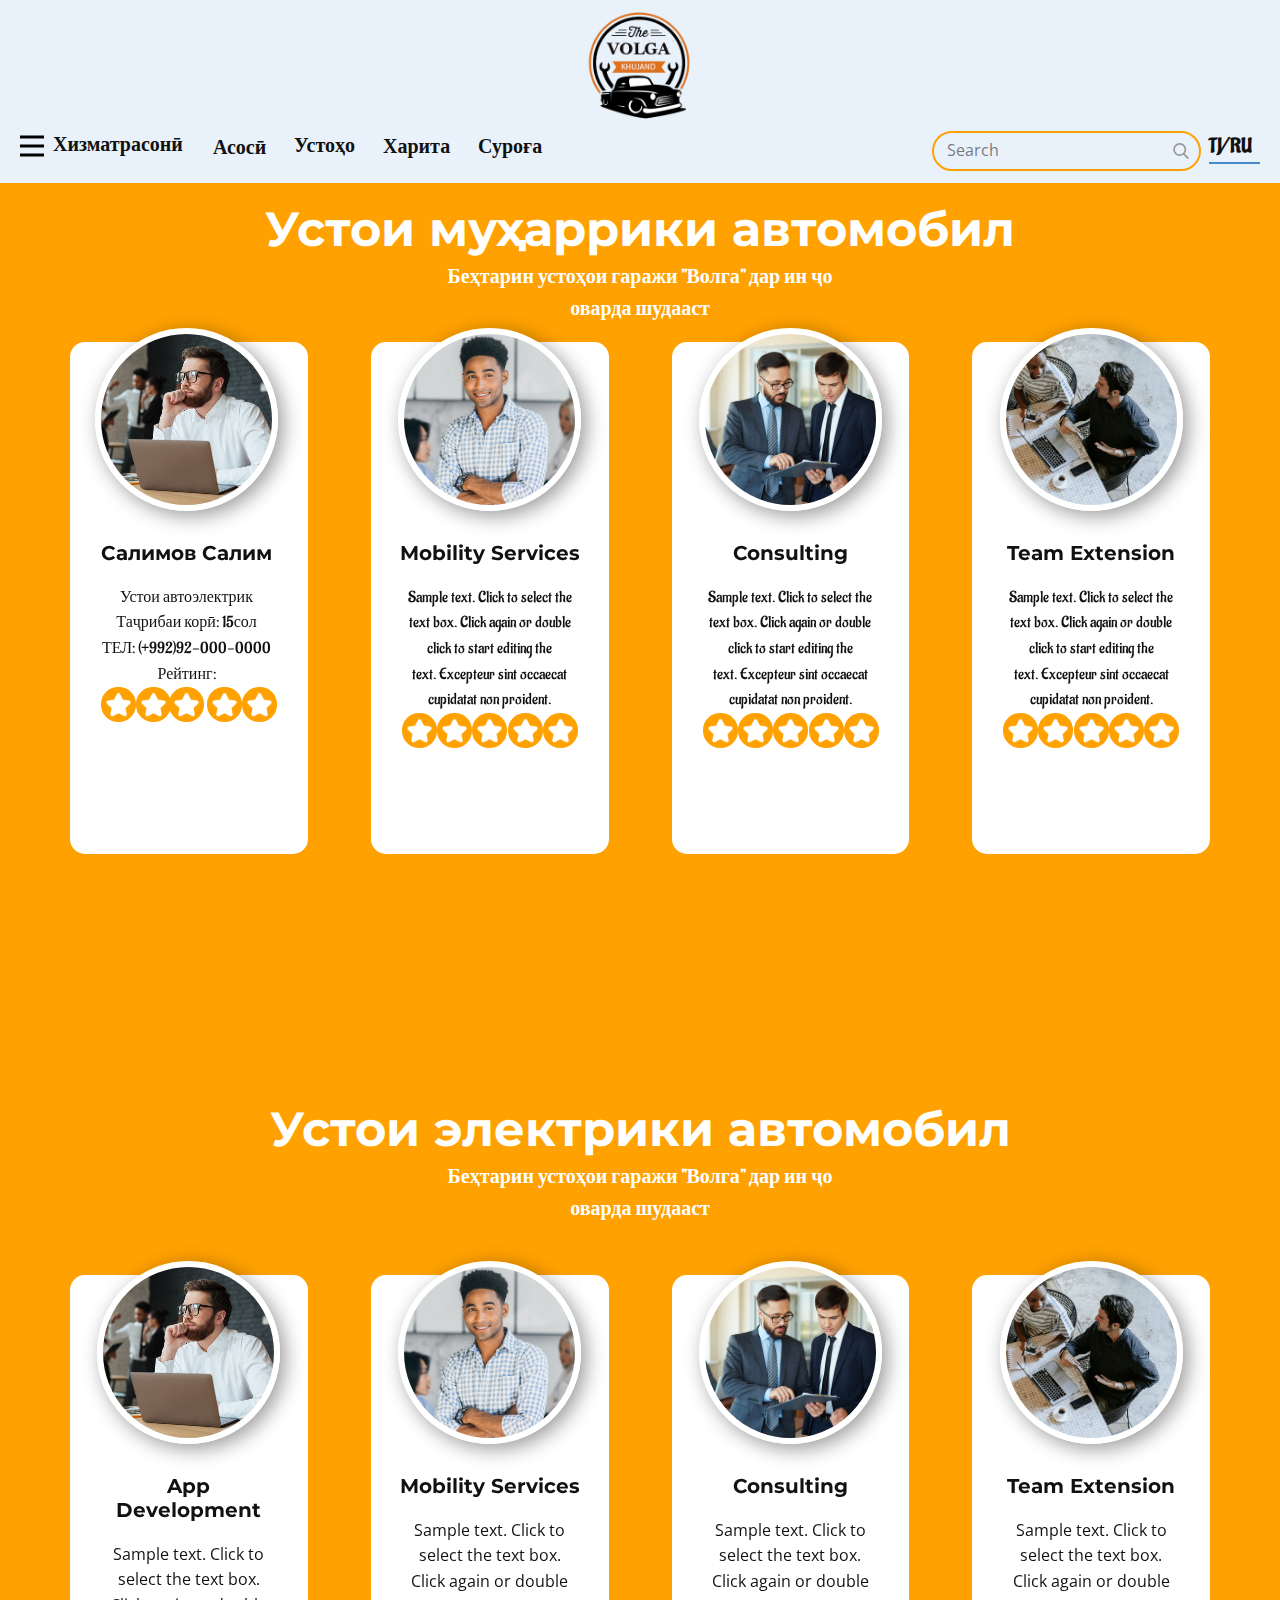
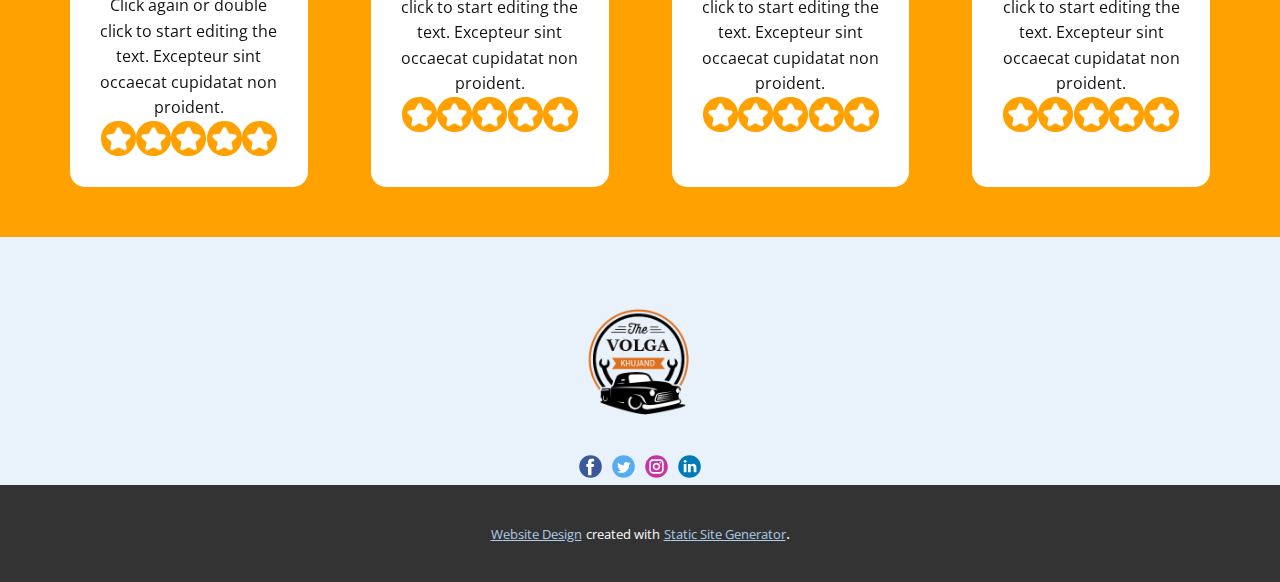
<file: usto.html>
<!DOCTYPE html>
<html style="font-size: 16px;" lang="ru"><head>
    <meta name="viewport" content="width=device-width, initial-scale=1.0">
    <meta charset="utf-8">
    <meta name="keywords" content="IT Services, ​Preparing For Your Success Provide Best IT Solutions., Development Services, About Us, Testimonials, Meet The Team, Contact Us">
    <meta name="description" content="">
    <title>usto</title>
    <link rel="stylesheet" href="nicepage.css" media="screen">
<link rel="stylesheet" href="usto.css" media="screen">
    <script class="u-script" type="text/javascript" src="jquery.js" defer=""></script>
    <script class="u-script" type="text/javascript" src="nicepage.js" defer=""></script>
    <meta name="generator" content="Nicepage 4.18.5, nicepage.com">
    <link id="u-theme-google-font" rel="stylesheet" href="https://fonts.googleapis.com/css?family=Roboto:100,100i,300,300i,400,400i,500,500i,700,700i,900,900i|Open+Sans:300,300i,400,400i,500,500i,600,600i,700,700i,800,800i">
    <link id="u-page-google-font" rel="stylesheet" href="https://fonts.googleapis.com/css?family=Montserrat:100,100i,200,200i,300,300i,400,400i,500,500i,600,600i,700,700i,800,800i,900,900i|Aladin:400">
    
    
    
    <script type="application/ld+json">{
		"@context": "http://schema.org",
		"@type": "Organization",
		"name": "",
		"logo": "images/logo1212.png",
		"sameAs": []
}</script>
    <meta name="theme-color" content="#478ac9">
    <meta property="og:title" content="usto">
    <meta property="og:type" content="website">
  </head>
  <body class="u-body u-xl-mode" data-lang="ru"><header class=" u-clearfix u-header u-section-row-container" id="sec-ee77" data-animation-name="" data-animation-duration="0" data-animation-delay="0" data-animation-direction=""><div class="u-section-rows">
        <div class="u-palette-1-light-3 u-section-row u-section-row-1" id="sec-524c">
          <div class="u-clearfix u-sheet u-sheet-1">
            <a href="https://nicepage.com" class="u-image u-logo u-image-1" data-image-width="350" data-image-height="280">
              <img src="images/logo1212.png" class="u-logo-image u-logo-image-1" data-image-width="80">
            </a>
          </div>
          
          
          
          
          
        </div>
        <div class="u-palette-1-light-3 u-section-row u-section-row-2" id="sec-61b2">
          
          
          
          
          
          <div class="u-clearfix u-sheet u-sheet-2">
            <p class="u-custom-font u-text u-text-default u-text-1">Хизматрасонӣ</p>
            <a href="usto.html" class="u-active-none u-border-none u-btn u-button-style u-custom-font u-hover-none u-none u-text-active-palette-1-base u-text-body-color u-text-hover-custom-color-1 u-btn-1">Устоҳо&nbsp;&nbsp;<br>
            </a>
            <a href="https://nicepage.com/k/card-html-templates" class="u-active-none u-border-2 u-border-palette-1-base u-bottom-left-radius-0 u-bottom-right-radius-0 u-btn u-btn-rectangle u-button-style u-custom-font u-hover-none u-none u-radius-0 u-text-body-color u-top-left-radius-0 u-top-right-radius-0 u-btn-2">TJ&nbsp;&nbsp;<br>
            </a>
            <a href="https://nicepage.com/k/card-html-templates" class="u-active-none u-border-2 u-border-palette-1-base u-bottom-left-radius-0 u-bottom-right-radius-0 u-btn u-btn-rectangle u-button-style u-custom-font u-hover-none u-none u-radius-0 u-text-body-color u-top-left-radius-0 u-top-right-radius-0 u-btn-3">/RU&nbsp;&nbsp;<br>
            </a>
            <nav class="u-menu u-menu-hamburger u-offcanvas u-menu-1" data-responsive-from="XL">
              <div class="menu-collapse u-custom-font" style="font-size: 1rem; letter-spacing: 0px; font-weight: 700; font-family: Aladin;">
                <a class="u-button-style u-custom-active-border-color u-custom-border u-custom-border-color u-custom-borders u-custom-hover-border-color u-custom-left-right-menu-spacing u-custom-text-active-color u-custom-text-color u-custom-text-hover-color u-custom-top-bottom-menu-spacing u-nav-link u-text-black" href="#">
                  <svg class="u-svg-link" viewBox="0 0 24 24"><use xmlns:xlink="http://www.w3.org/1999/xlink" xlink:href="#menu-hamburger"></use></svg>
                  <svg class="u-svg-content" version="1.1" id="menu-hamburger" viewBox="0 0 16 16" x="0px" y="0px" xmlns:xlink="http://www.w3.org/1999/xlink" xmlns="http://www.w3.org/2000/svg"><g><rect y="1" width="16" height="2"></rect><rect y="7" width="16" height="2"></rect><rect y="13" width="16" height="2"></rect>
</g></svg>
                </a>
              </div>
              <div class="u-custom-menu u-nav-container">
                <ul class="u-custom-font u-nav u-spacing-30 u-unstyled u-nav-1"><li class="u-nav-item"><a class="u-border-2 u-border-active-palette-1-base u-border-hover-palette-1-light-1 u-border-no-left u-border-no-right u-border-no-top u-button-style u-nav-link u-text-active-palette-1-base u-text-hover-grey-90" style="padding: 6px 0px;">КУЗОВНЫЕ РАБОТЫ</a><div class="u-nav-popup"><ul class="u-h-spacing-20 u-nav u-unstyled u-v-spacing-10 u-nav-2"><li class="u-nav-item"><a class="u-button-style u-nav-link u-white" href="marka.html">Замена привода спидометра</a>
</li><li class="u-nav-item"><a class="u-button-style u-nav-link u-white" href="marka.html">Замена тросика спидометра</a>
</li><li class="u-nav-item"><a class="u-button-style u-nav-link u-white" href="marka.html">Замена стекла двери 1 шт.</a>
</li><li class="u-nav-item"><a class="u-button-style u-nav-link u-white" href="marka.html">Замена троса газа</a>
</li></ul>
</div>
</li><li class="u-nav-item"><a class="u-border-2 u-border-active-palette-1-base u-border-hover-palette-1-light-1 u-border-no-left u-border-no-right u-border-no-top u-button-style u-nav-link u-text-active-palette-1-base u-text-hover-grey-90" style="padding: 6px 0px;">УСЛУГИ АВТОЭЛЕКТРИКА</a><div class="u-nav-popup"><ul class="u-h-spacing-20 u-nav u-unstyled u-v-spacing-10 u-nav-3"><li class="u-nav-item"><a class="u-button-style u-nav-link u-white" href="marka.html">Ремонт электропроводки</a>
</li><li class="u-nav-item"><a class="u-button-style u-nav-link u-white" href="marka.html">Замена замка зажигания</a>
</li><li class="u-nav-item"><a class="u-button-style u-nav-link u-white" href="marka.html">Замена мотора стеклоочистителя</a>
</li></ul>
</div>
</li><li class="u-nav-item"><a class="u-border-2 u-border-active-palette-1-base u-border-hover-palette-1-light-1 u-border-no-left u-border-no-right u-border-no-top u-button-style u-nav-link u-text-active-palette-1-base u-text-hover-grey-90" href="usto.html" style="padding: 6px 0px;">КРАСКА</a>
</li></ul>
              </div>
              <div class="u-custom-menu u-nav-container-collapse">
                <div class="u-black u-container-style u-inner-container-layout u-opacity u-opacity-95 u-sidenav">
                  <div class="u-inner-container-layout u-sidenav-overflow">
                    <div class="u-menu-close"></div>
                    <ul class="u-align-center u-nav u-popupmenu-items u-unstyled u-nav-4"><li class="u-nav-item"><a class="u-button-style u-nav-link">КУЗОВНЫЕ РАБОТЫ</a><div class="u-nav-popup"><ul class="u-h-spacing-20 u-nav u-unstyled u-v-spacing-10 u-nav-5"><li class="u-nav-item"><a class="u-button-style u-nav-link" href="marka.html">Замена привода спидометра</a>
</li><li class="u-nav-item"><a class="u-button-style u-nav-link" href="marka.html">Замена тросика спидометра</a>
</li><li class="u-nav-item"><a class="u-button-style u-nav-link" href="marka.html">Замена стекла двери 1 шт.</a>
</li><li class="u-nav-item"><a class="u-button-style u-nav-link" href="marka.html">Замена троса газа</a>
</li></ul>
</div>
</li><li class="u-nav-item"><a class="u-button-style u-nav-link">УСЛУГИ АВТОЭЛЕКТРИКА</a><div class="u-nav-popup"><ul class="u-h-spacing-20 u-nav u-unstyled u-v-spacing-10 u-nav-6"><li class="u-nav-item"><a class="u-button-style u-nav-link" href="marka.html">Ремонт электропроводки</a>
</li><li class="u-nav-item"><a class="u-button-style u-nav-link" href="marka.html">Замена замка зажигания</a>
</li><li class="u-nav-item"><a class="u-button-style u-nav-link" href="marka.html">Замена мотора стеклоочистителя</a>
</li></ul>
</div>
</li><li class="u-nav-item"><a class="u-button-style u-nav-link" href="usto.html">КРАСКА</a>
</li></ul>
                  </div>
                </div>
                <div class="u-black u-menu-overlay u-opacity u-opacity-70"></div>
              </div>
            </nav>
            <a href="https://nicepage.com/k/card-html-templates" class="u-active-none u-border-none u-btn u-button-style u-custom-font u-hover-none u-none u-text-active-palette-1-base u-text-body-color u-text-hover-custom-color-1 u-btn-4">Харита&nbsp;&nbsp;<br>
            </a>
            <a href="Страница-1.html#sec-32c0" class="u-active-none u-border-none u-btn u-button-style u-custom-font u-hover-none u-none u-text-active-palette-1-base u-text-body-color u-text-hover-custom-color-1 u-btn-5">Суроға&nbsp;&nbsp;<br>
            </a>
            <form action="#" method="get" class="u-border-2 u-border-custom-color-1 u-radius-50 u-search u-search-right u-search-1">
              <button class="u-search-button" type="submit">
                <span class="u-search-icon u-spacing-10 u-text-grey-40">
                  <svg class="u-svg-link" preserveAspectRatio="xMidYMin slice" viewBox="0 0 56.966 56.966"><use xmlns:xlink="http://www.w3.org/1999/xlink" xlink:href="#svg-d6d7"></use></svg>
                  <svg xmlns="http://www.w3.org/2000/svg" xmlns:xlink="http://www.w3.org/1999/xlink" version="1.1" id="svg-d6d7" x="0px" y="0px" viewBox="0 0 56.966 56.966" style="enable-background:new 0 0 56.966 56.966;" xml:space="preserve" class="u-svg-content"><path d="M55.146,51.887L41.588,37.786c3.486-4.144,5.396-9.358,5.396-14.786c0-12.682-10.318-23-23-23s-23,10.318-23,23  s10.318,23,23,23c4.761,0,9.298-1.436,13.177-4.162l13.661,14.208c0.571,0.593,1.339,0.92,2.162,0.92  c0.779,0,1.518-0.297,2.079-0.837C56.255,54.982,56.293,53.08,55.146,51.887z M23.984,6c9.374,0,17,7.626,17,17s-7.626,17-17,17  s-17-7.626-17-17S14.61,6,23.984,6z"></path></svg>
                </span>
              </button>
              <input class="u-search-input" type="search" name="search" value="" placeholder="Search">
              <input type="hidden" name="formServices" value="38b53d66eafb1cc4bcb09689fdc0cbef">
            </form>
            <a href="Страница-1.html" class="u-active-none u-border-none u-btn u-button-style u-custom-font u-hover-none u-none u-text-active-palette-1-base u-text-body-color u-text-hover-custom-color-1 u-btn-6">Асосӣ<br>
            </a>
          </div>
        </div>
      </div></header>
    <section class="u-align-center u-clearfix u-custom-color-1 u-section-1" id="carousel_e63e">
      <div class="u-clearfix u-sheet u-sheet-1">
        <h1 class="u-custom-font u-font-montserrat u-text u-text-default u-text-1">Устои муҳаррики автомобил</h1>
        <p class="u-custom-font u-text u-text-2">Беҳтарин устоҳои гаражи "Волга" дар ин ҷо оварда шудааст<span style="font-weight: 400;">
            <span style="font-weight: 700;"></span>
          </span>
        </p>
        <div class="u-expanded-width u-list u-list-1">
          <div class="u-repeater u-repeater-1">
            <div class="u-align-center u-container-style u-list-item u-radius-15 u-repeater-item u-shape-round u-white u-list-item-1">
              <div class="u-container-layout u-similar-container u-container-layout-1">
                <div class="u-border-6 u-border-white u-image u-image-circle u-image-1" alt="" data-image-width="1000" data-image-height="667" data-animation-name="zoomIn" data-animation-duration="2000" data-animation-direction="" data-href="https://nicepage.com/c/gallery-website-templates"></div>
                <h5 class="u-custom-font u-font-montserrat u-text u-text-default u-text-3">Салимов Салим</h5>
                <p class="u-custom-font u-text u-text-4">Устои автоэлектрик<br>Таҷрибаи корӣ: 15сол<br>ТЕЛ: (+992)92-000-0000<br>Рейтинг:
                </p><span class="u-custom-color-1 u-custom-item u-file-icon u-icon u-icon-rounded u-radius-17 u-icon-1"><img src="images/17.png" alt=""></span><span class="u-custom-color-1 u-custom-item u-file-icon u-icon u-icon-rounded u-radius-17 u-icon-2"><img src="images/17.png" alt=""></span><span class="u-custom-color-1 u-custom-item u-file-icon u-icon u-icon-rounded u-radius-17 u-icon-3"><img src="images/17.png" alt=""></span><span class="u-custom-color-1 u-custom-item u-file-icon u-icon u-icon-rounded u-radius-17 u-icon-4"><img src="images/17.png" alt=""></span><span class="u-custom-color-1 u-custom-item u-file-icon u-icon u-icon-rounded u-radius-17 u-icon-5"><img src="images/17.png" alt=""></span>
              </div>
            </div>
            <div class="u-align-center u-container-style u-list-item u-radius-15 u-repeater-item u-shape-round u-white u-list-item-2">
              <div class="u-container-layout u-similar-container u-container-layout-2">
                <div class="u-border-6 u-border-white u-image u-image-circle u-image-2" alt="" data-image-width="900" data-image-height="1057" data-animation-name="zoomIn" data-animation-duration="2000" data-animation-direction=""></div>
                <h5 class="u-custom-font u-font-montserrat u-text u-text-default u-text-5">Mobility Services</h5>
                <p class="u-custom-font u-text u-text-6">Sample text. Click to select the text box. Click again or double click to start editing the text.&nbsp;Excepteur sint occaecat cupidatat non proident.</p><span class="u-custom-color-1 u-custom-item u-file-icon u-icon u-icon-rounded u-radius-17 u-icon-6"><img src="images/17.png" alt=""></span><span class="u-custom-color-1 u-custom-item u-file-icon u-icon u-icon-rounded u-radius-17 u-icon-7"><img src="images/17.png" alt=""></span><span class="u-custom-color-1 u-custom-item u-file-icon u-icon u-icon-rounded u-radius-17 u-icon-8"><img src="images/17.png" alt=""></span><span class="u-custom-color-1 u-custom-item u-file-icon u-icon u-icon-rounded u-radius-17 u-icon-9"><img src="images/17.png" alt=""></span><span class="u-custom-color-1 u-custom-item u-file-icon u-icon u-icon-rounded u-radius-17 u-icon-10"><img src="images/17.png" alt=""></span>
              </div>
            </div>
            <div class="u-align-center u-container-style u-list-item u-radius-15 u-repeater-item u-shape-round u-white u-list-item-3">
              <div class="u-container-layout u-similar-container u-container-layout-3">
                <div class="u-border-6 u-border-white u-image u-image-circle u-image-3" alt="" data-image-width="800" data-image-height="695" data-animation-name="zoomIn" data-animation-duration="2000" data-animation-direction=""></div>
                <h5 class="u-custom-font u-font-montserrat u-text u-text-default u-text-7">Consulting</h5>
                <p class="u-custom-font u-text u-text-8">Sample text. Click to select the text box. Click again or double click to start editing the text.&nbsp;Excepteur sint occaecat cupidatat non proident.</p><span class="u-custom-color-1 u-custom-item u-file-icon u-icon u-icon-rounded u-radius-17 u-icon-11"><img src="images/17.png" alt=""></span><span class="u-custom-color-1 u-custom-item u-file-icon u-icon u-icon-rounded u-radius-17 u-icon-12"><img src="images/17.png" alt=""></span><span class="u-custom-color-1 u-custom-item u-file-icon u-icon u-icon-rounded u-radius-17 u-icon-13"><img src="images/17.png" alt=""></span><span class="u-custom-color-1 u-custom-item u-file-icon u-icon u-icon-rounded u-radius-17 u-icon-14"><img src="images/17.png" alt=""></span><span class="u-custom-color-1 u-custom-item u-file-icon u-icon u-icon-rounded u-radius-17 u-icon-15"><img src="images/17.png" alt=""></span>
              </div>
            </div>
            <div class="u-align-center u-container-style u-list-item u-radius-15 u-repeater-item u-shape-round u-white u-list-item-4">
              <div class="u-container-layout u-similar-container u-container-layout-4">
                <div class="u-border-6 u-border-white u-image u-image-circle u-image-4" alt="" data-image-width="1200" data-image-height="839" data-animation-name="zoomIn" data-animation-duration="2000" data-animation-direction=""></div>
                <h5 class="u-custom-font u-font-montserrat u-text u-text-default u-text-9">Team Extension</h5>
                <p class="u-custom-font u-text u-text-10">Sample text. Click to select the text box. Click again or double click to start editing the text.&nbsp;Excepteur sint occaecat cupidatat non proident.</p><span class="u-custom-color-1 u-custom-item u-file-icon u-icon u-icon-rounded u-radius-17 u-icon-16"><img src="images/17.png" alt=""></span><span class="u-custom-color-1 u-custom-item u-file-icon u-icon u-icon-rounded u-radius-17 u-icon-17"><img src="images/17.png" alt=""></span><span class="u-custom-color-1 u-custom-item u-file-icon u-icon u-icon-rounded u-radius-17 u-icon-18"><img src="images/17.png" alt=""></span><span class="u-custom-color-1 u-custom-item u-file-icon u-icon u-icon-rounded u-radius-17 u-icon-19"><img src="images/17.png" alt=""></span><span class="u-custom-color-1 u-custom-item u-file-icon u-icon u-icon-rounded u-radius-17 u-icon-20"><img src="images/17.png" alt=""></span>
              </div>
            </div>
          </div>
        </div>
      </div>
    </section>
    <section class="u-align-center u-clearfix u-custom-color-1 u-section-2" id="carousel_f4d7">
      <div class="u-clearfix u-sheet u-sheet-1">
        <h1 class="u-custom-font u-font-montserrat u-text u-text-default u-text-1">Устои электрики автомобил</h1>
        <p class="u-custom-font u-text u-text-2">Беҳтарин устоҳои гаражи "Волга" дар ин ҷо оварда шудааст<span style="font-weight: 400;">
            <span style="font-weight: 700;"></span>
          </span>
        </p>
        <div class="u-expanded-width u-list u-list-1">
          <div class="u-repeater u-repeater-1">
            <div class="u-align-center u-container-style u-list-item u-radius-15 u-repeater-item u-shape-round u-white u-list-item-1">
              <div class="u-container-layout u-similar-container u-container-layout-1">
                <div class="u-border-6 u-border-white u-image u-image-circle u-image-1" alt="" data-image-width="1000" data-image-height="667" data-animation-name="zoomIn" data-animation-duration="2000" data-animation-direction=""></div>
                <h5 class="u-custom-font u-font-montserrat u-text u-text-default u-text-3">App Development</h5>
                <p class="u-text u-text-4">Sample text. Click to select the text box. Click again or double click to start editing the text.&nbsp;Excepteur sint occaecat cupidatat non proident.</p><span class="u-custom-color-1 u-custom-item u-file-icon u-icon u-icon-rounded u-radius-17 u-icon-1"><img src="images/17.png" alt=""></span><span class="u-custom-color-1 u-custom-item u-file-icon u-icon u-icon-rounded u-radius-17 u-icon-2"><img src="images/17.png" alt=""></span><span class="u-custom-color-1 u-custom-item u-file-icon u-icon u-icon-rounded u-radius-17 u-icon-3"><img src="images/17.png" alt=""></span><span class="u-custom-color-1 u-custom-item u-file-icon u-icon u-icon-rounded u-radius-17 u-icon-4"><img src="images/17.png" alt=""></span><span class="u-custom-color-1 u-custom-item u-file-icon u-icon u-icon-rounded u-radius-17 u-icon-5"><img src="images/17.png" alt=""></span>
              </div>
            </div>
            <div class="u-align-center u-container-style u-list-item u-radius-15 u-repeater-item u-shape-round u-white u-list-item-2">
              <div class="u-container-layout u-similar-container u-container-layout-2">
                <div class="u-border-6 u-border-white u-image u-image-circle u-image-2" alt="" data-image-width="900" data-image-height="1057" data-animation-name="zoomIn" data-animation-duration="2000" data-animation-direction=""></div>
                <h5 class="u-custom-font u-font-montserrat u-text u-text-default u-text-5">Mobility Services</h5>
                <p class="u-text u-text-6">Sample text. Click to select the text box. Click again or double click to start editing the text.&nbsp;Excepteur sint occaecat cupidatat non proident.</p><span class="u-custom-color-1 u-custom-item u-file-icon u-icon u-icon-rounded u-radius-17 u-icon-6"><img src="images/17.png" alt=""></span><span class="u-custom-color-1 u-custom-item u-file-icon u-icon u-icon-rounded u-radius-17 u-icon-7"><img src="images/17.png" alt=""></span><span class="u-custom-color-1 u-custom-item u-file-icon u-icon u-icon-rounded u-radius-17 u-icon-8"><img src="images/17.png" alt=""></span><span class="u-custom-color-1 u-custom-item u-file-icon u-icon u-icon-rounded u-radius-17 u-icon-9"><img src="images/17.png" alt=""></span><span class="u-custom-color-1 u-custom-item u-file-icon u-icon u-icon-rounded u-radius-17 u-icon-10"><img src="images/17.png" alt=""></span>
              </div>
            </div>
            <div class="u-align-center u-container-style u-list-item u-radius-15 u-repeater-item u-shape-round u-white u-list-item-3">
              <div class="u-container-layout u-similar-container u-container-layout-3">
                <div class="u-border-6 u-border-white u-image u-image-circle u-image-3" alt="" data-image-width="800" data-image-height="695" data-animation-name="zoomIn" data-animation-duration="2000" data-animation-direction=""></div>
                <h5 class="u-custom-font u-font-montserrat u-text u-text-default u-text-7">Consulting</h5>
                <p class="u-text u-text-8">Sample text. Click to select the text box. Click again or double click to start editing the text.&nbsp;Excepteur sint occaecat cupidatat non proident.</p><span class="u-custom-color-1 u-custom-item u-file-icon u-icon u-icon-rounded u-radius-17 u-icon-11"><img src="images/17.png" alt=""></span><span class="u-custom-color-1 u-custom-item u-file-icon u-icon u-icon-rounded u-radius-17 u-icon-12"><img src="images/17.png" alt=""></span><span class="u-custom-color-1 u-custom-item u-file-icon u-icon u-icon-rounded u-radius-17 u-icon-13"><img src="images/17.png" alt=""></span><span class="u-custom-color-1 u-custom-item u-file-icon u-icon u-icon-rounded u-radius-17 u-icon-14"><img src="images/17.png" alt=""></span><span class="u-custom-color-1 u-custom-item u-file-icon u-icon u-icon-rounded u-radius-17 u-icon-15"><img src="images/17.png" alt=""></span>
              </div>
            </div>
            <div class="u-align-center u-container-style u-list-item u-radius-15 u-repeater-item u-shape-round u-white u-list-item-4">
              <div class="u-container-layout u-similar-container u-container-layout-4">
                <div class="u-border-6 u-border-white u-image u-image-circle u-image-4" alt="" data-image-width="1200" data-image-height="839" data-animation-name="zoomIn" data-animation-duration="2000" data-animation-direction=""></div>
                <h5 class="u-custom-font u-font-montserrat u-text u-text-default u-text-9">Team Extension</h5>
                <p class="u-text u-text-10">Sample text. Click to select the text box. Click again or double click to start editing the text.&nbsp;Excepteur sint occaecat cupidatat non proident.</p><span class="u-custom-color-1 u-custom-item u-file-icon u-icon u-icon-rounded u-radius-17 u-icon-16"><img src="images/17.png" alt=""></span><span class="u-custom-color-1 u-custom-item u-file-icon u-icon u-icon-rounded u-radius-17 u-icon-17"><img src="images/17.png" alt=""></span><span class="u-custom-color-1 u-custom-item u-file-icon u-icon u-icon-rounded u-radius-17 u-icon-18"><img src="images/17.png" alt=""></span><span class="u-custom-color-1 u-custom-item u-file-icon u-icon u-icon-rounded u-radius-17 u-icon-19"><img src="images/17.png" alt=""></span><span class="u-custom-color-1 u-custom-item u-file-icon u-icon u-icon-rounded u-radius-17 u-icon-20"><img src="images/17.png" alt=""></span>
              </div>
            </div>
          </div>
        </div>
      </div>
    </section>
    
    
    <footer class="u-clearfix u-footer u-palette-1-light-3" id="sec-7b21"><div class="u-clearfix u-sheet u-sheet-1">
        <a href="https://nicepage.com" class="u-image u-logo u-image-1" data-image-width="350" data-image-height="280">
          <img src="images/logo1212.png" class="u-logo-image u-logo-image-1">
        </a>
        <div class="u-align-left u-social-icons u-spacing-10 u-social-icons-1">
          <a class="u-social-url" title="facebook" target="_blank" href=""><span class="u-icon u-social-facebook u-social-icon u-icon-1"><svg class="u-svg-link" preserveAspectRatio="xMidYMin slice" viewBox="0 0 112 112" style=""><use xmlns:xlink="http://www.w3.org/1999/xlink" xlink:href="#svg-bde8"></use></svg><svg class="u-svg-content" viewBox="0 0 112 112" x="0" y="0" id="svg-bde8"><circle fill="currentColor" cx="56.1" cy="56.1" r="55"></circle><path fill="#FFFFFF" d="M73.5,31.6h-9.1c-1.4,0-3.6,0.8-3.6,3.9v8.5h12.6L72,58.3H60.8v40.8H43.9V58.3h-8V43.9h8v-9.2
            c0-6.7,3.1-17,17-17h12.5v13.9H73.5z"></path></svg></span>
          </a>
          <a class="u-social-url" title="twitter" target="_blank" href=""><span class="u-icon u-social-icon u-social-twitter u-icon-2"><svg class="u-svg-link" preserveAspectRatio="xMidYMin slice" viewBox="0 0 112 112" style=""><use xmlns:xlink="http://www.w3.org/1999/xlink" xlink:href="#svg-d85f"></use></svg><svg class="u-svg-content" viewBox="0 0 112 112" x="0" y="0" id="svg-d85f"><circle fill="currentColor" class="st0" cx="56.1" cy="56.1" r="55"></circle><path fill="#FFFFFF" d="M83.8,47.3c0,0.6,0,1.2,0,1.7c0,17.7-13.5,38.2-38.2,38.2C38,87.2,31,85,25,81.2c1,0.1,2.1,0.2,3.2,0.2
            c6.3,0,12.1-2.1,16.7-5.7c-5.9-0.1-10.8-4-12.5-9.3c0.8,0.2,1.7,0.2,2.5,0.2c1.2,0,2.4-0.2,3.5-0.5c-6.1-1.2-10.8-6.7-10.8-13.1
            c0-0.1,0-0.1,0-0.2c1.8,1,3.9,1.6,6.1,1.7c-3.6-2.4-6-6.5-6-11.2c0-2.5,0.7-4.8,1.8-6.7c6.6,8.1,16.5,13.5,27.6,14
            c-0.2-1-0.3-2-0.3-3.1c0-7.4,6-13.4,13.4-13.4c3.9,0,7.3,1.6,9.8,4.2c3.1-0.6,5.9-1.7,8.5-3.3c-1,3.1-3.1,5.8-5.9,7.4
            c2.7-0.3,5.3-1,7.7-2.1C88.7,43,86.4,45.4,83.8,47.3z"></path></svg></span>
          </a>
          <a class="u-social-url" title="instagram" target="_blank" href=""><span class="u-icon u-social-icon u-social-instagram u-icon-3"><svg class="u-svg-link" preserveAspectRatio="xMidYMin slice" viewBox="0 0 112 112" style=""><use xmlns:xlink="http://www.w3.org/1999/xlink" xlink:href="#svg-02d0"></use></svg><svg class="u-svg-content" viewBox="0 0 112 112" x="0" y="0" id="svg-02d0"><circle fill="currentColor" cx="56.1" cy="56.1" r="55"></circle><path fill="#FFFFFF" d="M55.9,38.2c-9.9,0-17.9,8-17.9,17.9C38,66,46,74,55.9,74c9.9,0,17.9-8,17.9-17.9C73.8,46.2,65.8,38.2,55.9,38.2
            z M55.9,66.4c-5.7,0-10.3-4.6-10.3-10.3c-0.1-5.7,4.6-10.3,10.3-10.3c5.7,0,10.3,4.6,10.3,10.3C66.2,61.8,61.6,66.4,55.9,66.4z"></path><path fill="#FFFFFF" d="M74.3,33.5c-2.3,0-4.2,1.9-4.2,4.2s1.9,4.2,4.2,4.2s4.2-1.9,4.2-4.2S76.6,33.5,74.3,33.5z"></path><path fill="#FFFFFF" d="M73.1,21.3H38.6c-9.7,0-17.5,7.9-17.5,17.5v34.5c0,9.7,7.9,17.6,17.5,17.6h34.5c9.7,0,17.5-7.9,17.5-17.5V38.8
            C90.6,29.1,82.7,21.3,73.1,21.3z M83,73.3c0,5.5-4.5,9.9-9.9,9.9H38.6c-5.5,0-9.9-4.5-9.9-9.9V38.8c0-5.5,4.5-9.9,9.9-9.9h34.5
            c5.5,0,9.9,4.5,9.9,9.9V73.3z"></path></svg></span>
          </a>
          <a class="u-social-url" title="linkedin" target="_blank" href=""><span class="u-icon u-social-icon u-social-linkedin u-icon-4"><svg class="u-svg-link" preserveAspectRatio="xMidYMin slice" viewBox="0 0 112 112" style=""><use xmlns:xlink="http://www.w3.org/1999/xlink" xlink:href="#svg-d594"></use></svg><svg class="u-svg-content" viewBox="0 0 112 112" x="0" y="0" id="svg-d594"><circle fill="currentColor" cx="56.1" cy="56.1" r="55"></circle><path fill="#FFFFFF" d="M41.3,83.7H27.9V43.4h13.4V83.7z M34.6,37.9L34.6,37.9c-4.6,0-7.5-3.1-7.5-7c0-4,3-7,7.6-7s7.4,3,7.5,7
            C42.2,34.8,39.2,37.9,34.6,37.9z M89.6,83.7H76.2V62.2c0-5.4-1.9-9.1-6.8-9.1c-3.7,0-5.9,2.5-6.9,4.9c-0.4,0.9-0.4,2.1-0.4,3.3v22.5
            H48.7c0,0,0.2-36.5,0-40.3h13.4v5.7c1.8-2.7,5-6.7,12.1-6.7c8.8,0,15.4,5.8,15.4,18.1V83.7z"></path></svg></span>
          </a>
        </div>
      </div></footer>
    <section class="u-backlink u-clearfix u-grey-80">
      <a class="u-link" href="https://nicepage.com/website-design" target="_blank">
        <span>Website Design</span>
      </a>
      <p class="u-text">
        <span>created with</span>
      </p>
      <a class="u-link" href="https://nicepage.com/static-site-generator" target="_blank">
        <span>Static Site Generator</span>
      </a>. 
    </section>
  
</body></html>
</file>
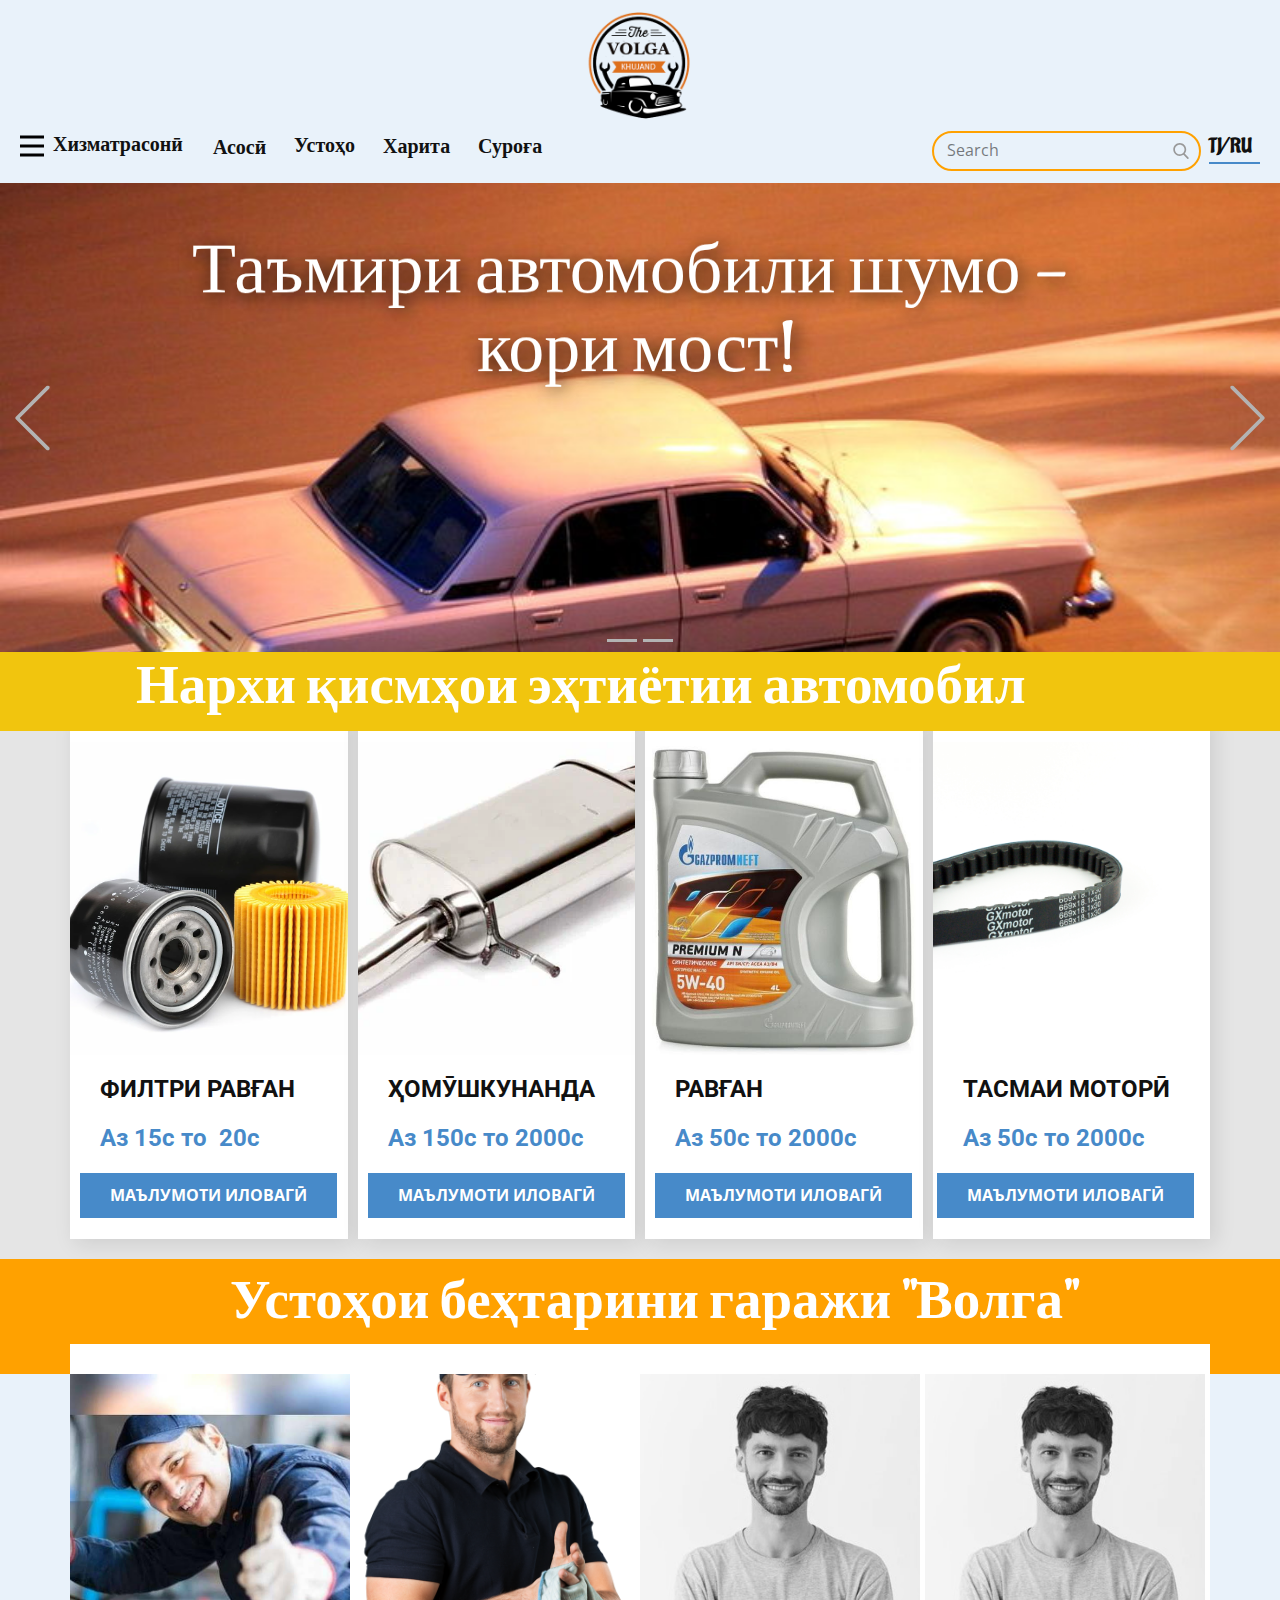
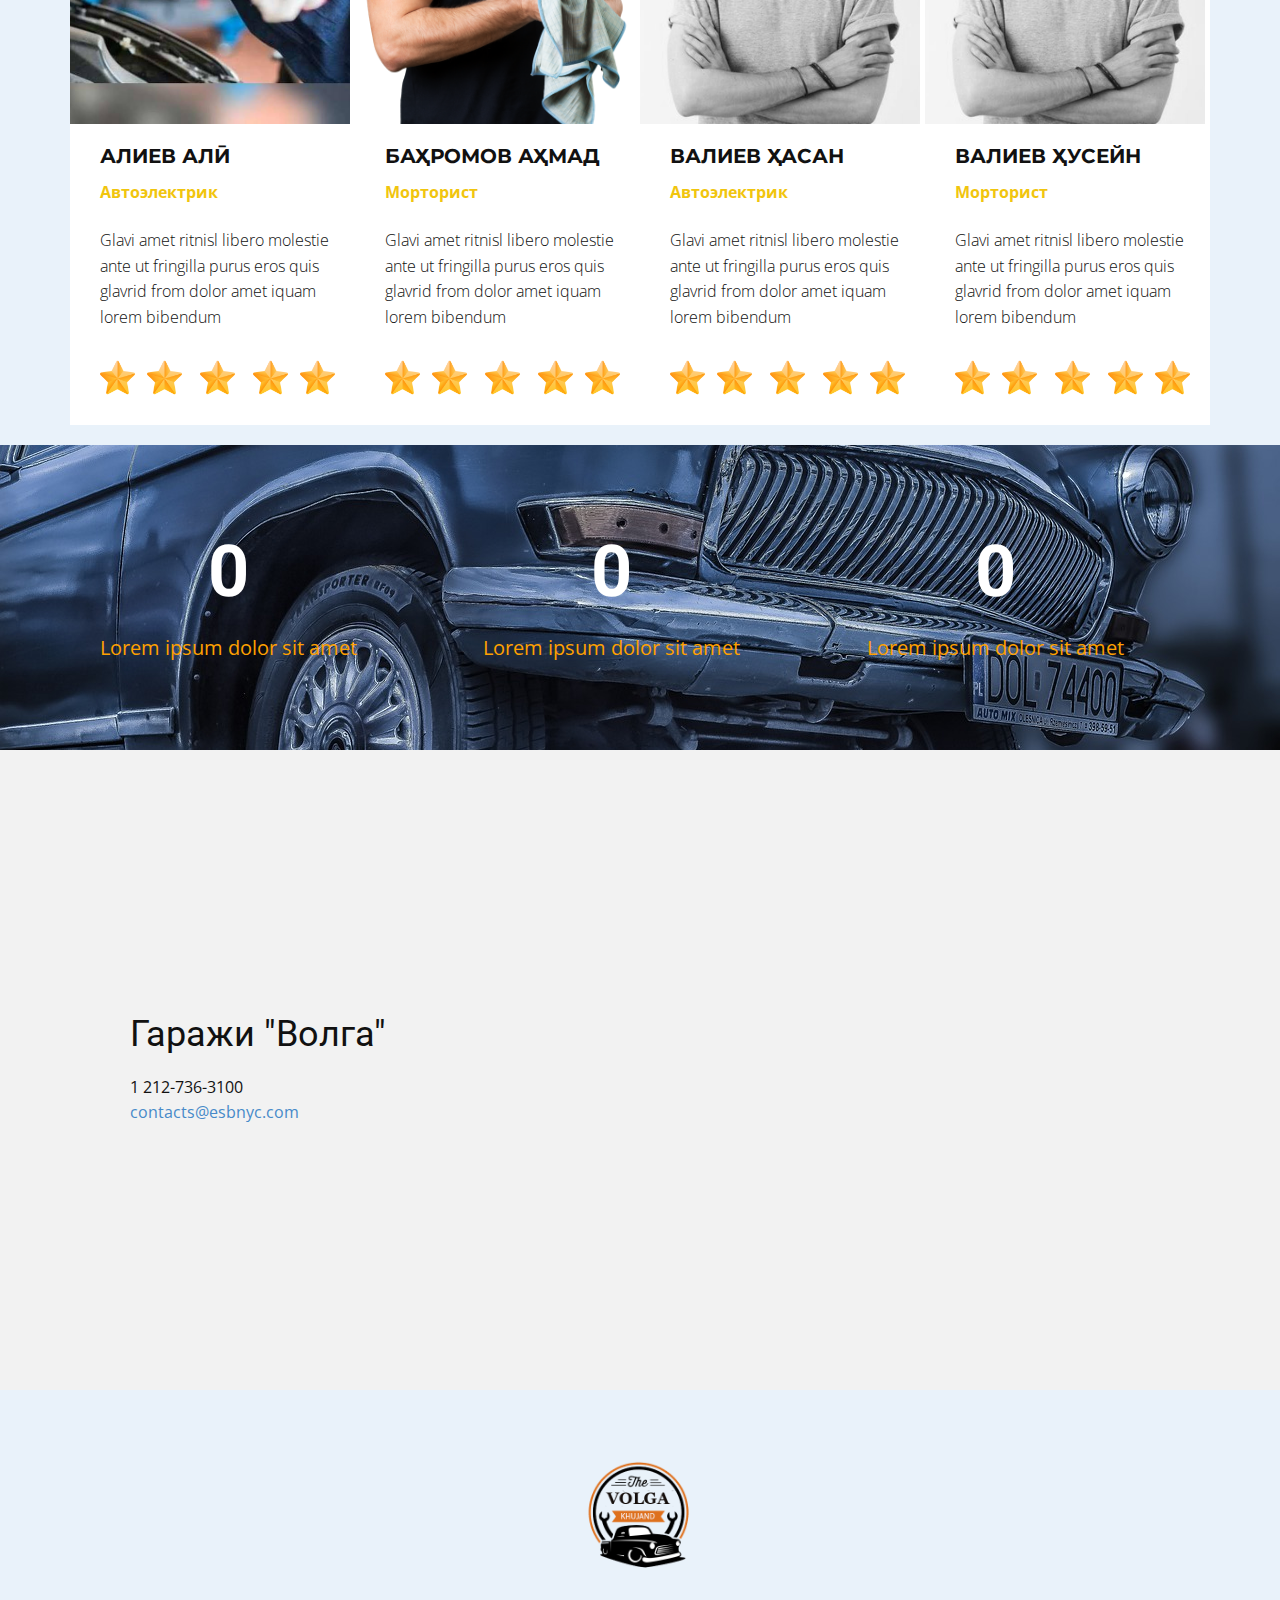
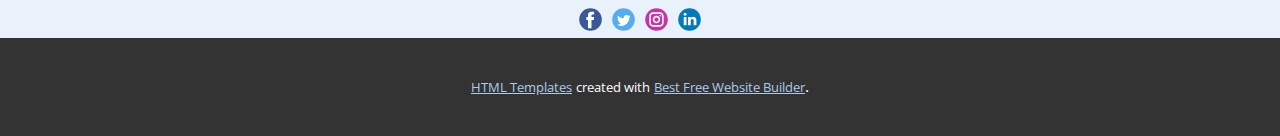
<file: Страница-1.html>
<!DOCTYPE html>
<html style="font-size: 16px;" lang="ru"><head>
    <meta name="viewport" content="width=device-width, initial-scale=1.0">
    <meta charset="utf-8">
    <meta name="keywords" content="Таъмири автомобили шумо - кори мост!, Таъмири автомобили шумо - кори мост!, Нархи қисмҳои эҳтиётии автомобил, Устоҳои беҳтарини гаражи &amp;quot;Волга&amp;quot;, 72, 100, 87, Empire State Building">
    <meta name="description" content="">
    <title>Страница 1</title>
    <link rel="stylesheet" href="nicepage.css" media="screen">
<link rel="stylesheet" href="Страница-1.css" media="screen">
    <script class="u-script" type="text/javascript" src="jquery.js" defer=""></script>
    <script class="u-script" type="text/javascript" src="nicepage.js" defer=""></script>
    <meta name="generator" content="Nicepage 4.18.5, nicepage.com">
    <link id="u-theme-google-font" rel="stylesheet" href="https://fonts.googleapis.com/css?family=Roboto:100,100i,300,300i,400,400i,500,500i,700,700i,900,900i|Open+Sans:300,300i,400,400i,500,500i,600,600i,700,700i,800,800i">
    <link id="u-page-google-font" rel="stylesheet" href="https://fonts.googleapis.com/css?family=Montserrat:100,100i,200,200i,300,300i,400,400i,500,500i,600,600i,700,700i,800,800i,900,900i|Aladin:400">
    
    
    
    
    
    
    <script type="application/ld+json">{
		"@context": "http://schema.org",
		"@type": "Organization",
		"name": "",
		"logo": "images/logo1212.png",
		"sameAs": []
}</script>
    <meta name="theme-color" content="#478ac9">
    <meta property="og:title" content="Страница 1">
    <meta property="og:type" content="website">
  </head>
  <body class="u-body u-xl-mode" data-lang="ru"><header class=" u-clearfix u-header u-section-row-container" id="sec-ee77" data-animation-name="" data-animation-duration="0" data-animation-delay="0" data-animation-direction=""><div class="u-section-rows">
        <div class="u-palette-1-light-3 u-section-row u-section-row-1" id="sec-524c">
          <div class="u-clearfix u-sheet u-sheet-1">
            <a href="https://nicepage.com" class="u-image u-logo u-image-1" data-image-width="350" data-image-height="280">
              <img src="images/logo1212.png" class="u-logo-image u-logo-image-1" data-image-width="80">
            </a>
          </div>
          
          
          
          
          
        </div>
        <div class="u-palette-1-light-3 u-section-row u-section-row-2" id="sec-61b2">
          
          
          
          
          
          <div class="u-clearfix u-sheet u-sheet-2">
            <p class="u-custom-font u-text u-text-default u-text-1">Хизматрасонӣ</p>
            <a href="usto.html" class="u-active-none u-border-none u-btn u-button-style u-custom-font u-hover-none u-none u-text-active-palette-1-base u-text-body-color u-text-hover-custom-color-1 u-btn-1">Устоҳо&nbsp;&nbsp;<br>
            </a>
            <a href="https://nicepage.com/k/card-html-templates" class="u-active-none u-border-2 u-border-palette-1-base u-bottom-left-radius-0 u-bottom-right-radius-0 u-btn u-btn-rectangle u-button-style u-custom-font u-hover-none u-none u-radius-0 u-text-body-color u-top-left-radius-0 u-top-right-radius-0 u-btn-2">TJ&nbsp;&nbsp;<br>
            </a>
            <a href="https://nicepage.com/k/card-html-templates" class="u-active-none u-border-2 u-border-palette-1-base u-bottom-left-radius-0 u-bottom-right-radius-0 u-btn u-btn-rectangle u-button-style u-custom-font u-hover-none u-none u-radius-0 u-text-body-color u-top-left-radius-0 u-top-right-radius-0 u-btn-3">/RU&nbsp;&nbsp;<br>
            </a>
            <nav class="u-menu u-menu-hamburger u-offcanvas u-menu-1" data-responsive-from="XL">
              <div class="menu-collapse u-custom-font" style="font-size: 1rem; letter-spacing: 0px; font-weight: 700; font-family: Aladin;">
                <a class="u-button-style u-custom-active-border-color u-custom-border u-custom-border-color u-custom-borders u-custom-hover-border-color u-custom-left-right-menu-spacing u-custom-text-active-color u-custom-text-color u-custom-text-hover-color u-custom-top-bottom-menu-spacing u-nav-link u-text-black" href="#">
                  <svg class="u-svg-link" viewBox="0 0 24 24"><use xmlns:xlink="http://www.w3.org/1999/xlink" xlink:href="#menu-hamburger"></use></svg>
                  <svg class="u-svg-content" version="1.1" id="menu-hamburger" viewBox="0 0 16 16" x="0px" y="0px" xmlns:xlink="http://www.w3.org/1999/xlink" xmlns="http://www.w3.org/2000/svg"><g><rect y="1" width="16" height="2"></rect><rect y="7" width="16" height="2"></rect><rect y="13" width="16" height="2"></rect>
</g></svg>
                </a>
              </div>
              <div class="u-custom-menu u-nav-container">
                <ul class="u-custom-font u-nav u-spacing-30 u-unstyled u-nav-1"><li class="u-nav-item"><a class="u-border-2 u-border-active-palette-1-base u-border-hover-palette-1-light-1 u-border-no-left u-border-no-right u-border-no-top u-button-style u-nav-link u-text-active-palette-1-base u-text-hover-grey-90" style="padding: 6px 0px;">КУЗОВНЫЕ РАБОТЫ</a><div class="u-nav-popup"><ul class="u-h-spacing-20 u-nav u-unstyled u-v-spacing-10 u-nav-2"><li class="u-nav-item"><a class="u-button-style u-nav-link u-white" href="marka.html">Замена привода спидометра</a>
</li><li class="u-nav-item"><a class="u-button-style u-nav-link u-white" href="marka.html">Замена тросика спидометра</a>
</li><li class="u-nav-item"><a class="u-button-style u-nav-link u-white" href="marka.html">Замена стекла двери 1 шт.</a>
</li><li class="u-nav-item"><a class="u-button-style u-nav-link u-white" href="marka.html">Замена троса газа</a>
</li></ul>
</div>
</li><li class="u-nav-item"><a class="u-border-2 u-border-active-palette-1-base u-border-hover-palette-1-light-1 u-border-no-left u-border-no-right u-border-no-top u-button-style u-nav-link u-text-active-palette-1-base u-text-hover-grey-90" style="padding: 6px 0px;">УСЛУГИ АВТОЭЛЕКТРИКА</a><div class="u-nav-popup"><ul class="u-h-spacing-20 u-nav u-unstyled u-v-spacing-10 u-nav-3"><li class="u-nav-item"><a class="u-button-style u-nav-link u-white" href="marka.html">Ремонт электропроводки</a>
</li><li class="u-nav-item"><a class="u-button-style u-nav-link u-white" href="marka.html">Замена замка зажигания</a>
</li><li class="u-nav-item"><a class="u-button-style u-nav-link u-white" href="marka.html">Замена мотора стеклоочистителя</a>
</li></ul>
</div>
</li><li class="u-nav-item"><a class="u-border-2 u-border-active-palette-1-base u-border-hover-palette-1-light-1 u-border-no-left u-border-no-right u-border-no-top u-button-style u-nav-link u-text-active-palette-1-base u-text-hover-grey-90" href="usto.html" style="padding: 6px 0px;">КРАСКА</a>
</li></ul>
              </div>
              <div class="u-custom-menu u-nav-container-collapse">
                <div class="u-black u-container-style u-inner-container-layout u-opacity u-opacity-95 u-sidenav">
                  <div class="u-inner-container-layout u-sidenav-overflow">
                    <div class="u-menu-close"></div>
                    <ul class="u-align-center u-nav u-popupmenu-items u-unstyled u-nav-4"><li class="u-nav-item"><a class="u-button-style u-nav-link">КУЗОВНЫЕ РАБОТЫ</a><div class="u-nav-popup"><ul class="u-h-spacing-20 u-nav u-unstyled u-v-spacing-10 u-nav-5"><li class="u-nav-item"><a class="u-button-style u-nav-link" href="marka.html">Замена привода спидометра</a>
</li><li class="u-nav-item"><a class="u-button-style u-nav-link" href="marka.html">Замена тросика спидометра</a>
</li><li class="u-nav-item"><a class="u-button-style u-nav-link" href="marka.html">Замена стекла двери 1 шт.</a>
</li><li class="u-nav-item"><a class="u-button-style u-nav-link" href="marka.html">Замена троса газа</a>
</li></ul>
</div>
</li><li class="u-nav-item"><a class="u-button-style u-nav-link">УСЛУГИ АВТОЭЛЕКТРИКА</a><div class="u-nav-popup"><ul class="u-h-spacing-20 u-nav u-unstyled u-v-spacing-10 u-nav-6"><li class="u-nav-item"><a class="u-button-style u-nav-link" href="marka.html">Ремонт электропроводки</a>
</li><li class="u-nav-item"><a class="u-button-style u-nav-link" href="marka.html">Замена замка зажигания</a>
</li><li class="u-nav-item"><a class="u-button-style u-nav-link" href="marka.html">Замена мотора стеклоочистителя</a>
</li></ul>
</div>
</li><li class="u-nav-item"><a class="u-button-style u-nav-link" href="usto.html">КРАСКА</a>
</li></ul>
                  </div>
                </div>
                <div class="u-black u-menu-overlay u-opacity u-opacity-70"></div>
              </div>
            </nav>
            <a href="https://nicepage.com/k/card-html-templates" class="u-active-none u-border-none u-btn u-button-style u-custom-font u-hover-none u-none u-text-active-palette-1-base u-text-body-color u-text-hover-custom-color-1 u-btn-4">Харита&nbsp;&nbsp;<br>
            </a>
            <a href="Страница-1.html#sec-32c0" class="u-active-none u-border-none u-btn u-button-style u-custom-font u-hover-none u-none u-text-active-palette-1-base u-text-body-color u-text-hover-custom-color-1 u-btn-5">Суроға&nbsp;&nbsp;<br>
            </a>
            <form action="#" method="get" class="u-border-2 u-border-custom-color-1 u-radius-50 u-search u-search-right u-search-1">
              <button class="u-search-button" type="submit">
                <span class="u-search-icon u-spacing-10 u-text-grey-40">
                  <svg class="u-svg-link" preserveAspectRatio="xMidYMin slice" viewBox="0 0 56.966 56.966"><use xmlns:xlink="http://www.w3.org/1999/xlink" xlink:href="#svg-d6d7"></use></svg>
                  <svg xmlns="http://www.w3.org/2000/svg" xmlns:xlink="http://www.w3.org/1999/xlink" version="1.1" id="svg-d6d7" x="0px" y="0px" viewBox="0 0 56.966 56.966" style="enable-background:new 0 0 56.966 56.966;" xml:space="preserve" class="u-svg-content"><path d="M55.146,51.887L41.588,37.786c3.486-4.144,5.396-9.358,5.396-14.786c0-12.682-10.318-23-23-23s-23,10.318-23,23  s10.318,23,23,23c4.761,0,9.298-1.436,13.177-4.162l13.661,14.208c0.571,0.593,1.339,0.92,2.162,0.92  c0.779,0,1.518-0.297,2.079-0.837C56.255,54.982,56.293,53.08,55.146,51.887z M23.984,6c9.374,0,17,7.626,17,17s-7.626,17-17,17  s-17-7.626-17-17S14.61,6,23.984,6z"></path></svg>
                </span>
              </button>
              <input class="u-search-input" type="search" name="search" value="" placeholder="Search">
              <input type="hidden" name="formServices" value="38b53d66eafb1cc4bcb09689fdc0cbef">
            </form>
            <a href="Страница-1.html" class="u-active-none u-border-none u-btn u-button-style u-custom-font u-hover-none u-none u-text-active-palette-1-base u-text-body-color u-text-hover-custom-color-1 u-btn-6">Асосӣ<br>
            </a>
          </div>
        </div>
      </div></header>
    <section class="u-carousel u-slide u-block-7472-1" id="carousel_e0f1" data-interval="5000" data-u-ride="carousel">
      <ol class="u-absolute-hcenter u-carousel-indicators u-block-7472-2">
        <li data-u-target="#carousel_e0f1" class="u-active u-grey-30" data-u-slide-to="0"></li>
        <li data-u-target="#carousel_e0f1" class="u-grey-30" data-u-slide-to="1"></li>
      </ol>
      <div class="u-carousel-inner" role="listbox" style="">
        <div class="u-active u-align-center u-carousel-item u-clearfix u-image u-section-1-1" src="" data-image-width="800" data-image-height="600">
          <div class="u-clearfix u-sheet u-sheet-1">
            <h1 class="u-align-center u-custom-font u-text u-text-default u-text-white u-title u-text-1" data-animation-name="lightSpeedIn" data-animation-duration="1000" data-animation-direction="">Таъмири автомобили шумо -&nbsp;<br>кори мост!
            </h1>
          </div>
        </div>
        <div class="u-align-center u-carousel-item u-clearfix u-image u-section-1-2" src="" data-image-width="480" data-image-height="228">
          <div class="u-clearfix u-sheet u-sheet-1">
            <h1 class="u-align-center u-custom-font u-text u-text-default u-text-white u-title u-text-1">Беҳтарин роҳи таъмир&nbsp;<br>барои автомобил
            </h1>
          </div>
        </div>
      </div>
      <a class="u-absolute-vcenter u-carousel-control u-carousel-control-prev u-text-grey-30 u-block-7472-3" href="#carousel_e0f1" role="button" data-u-slide="prev">
        <span aria-hidden="true">
          <svg class="u-svg-link" viewBox="0 0 477.175 477.175"><path d="M145.188,238.575l215.5-215.5c5.3-5.3,5.3-13.8,0-19.1s-13.8-5.3-19.1,0l-225.1,225.1c-5.3,5.3-5.3,13.8,0,19.1l225.1,225
                    c2.6,2.6,6.1,4,9.5,4s6.9-1.3,9.5-4c5.3-5.3,5.3-13.8,0-19.1L145.188,238.575z"></path></svg>
        </span>
        <span class="sr-only">Previous</span>
      </a>
      <a class="u-absolute-vcenter u-carousel-control u-carousel-control-next u-text-grey-30 u-block-7472-4" href="#carousel_e0f1" role="button" data-u-slide="next">
        <span aria-hidden="true">
          <svg class="u-svg-link" viewBox="0 0 477.175 477.175"><path d="M360.731,229.075l-225.1-225.1c-5.3-5.3-13.8-5.3-19.1,0s-5.3,13.8,0,19.1l215.5,215.5l-215.5,215.5
                    c-5.3,5.3-5.3,13.8,0,19.1c2.6,2.6,6.1,4,9.5,4c3.4,0,6.9-1.3,9.5-4l225.1-225.1C365.931,242.875,365.931,234.275,360.731,229.075z"></path></svg>
        </span>
        <span class="sr-only">Следующий</span>
      </a>
    </section>
    <section class="u-clearfix u-grey-10 u-section-2" id="sec-2cd0">
      <div class="u-list u-list-1">
        <div class="u-repeater u-repeater-1">
          <div class="u-container-style u-list-item u-repeater-item u-video-cover u-white u-list-item-1">
            <div class="u-container-layout u-similar-container u-container-layout-1">
              <img alt="" class="u-expanded-width u-image u-image-default u-image-1" data-image-width="1000" data-image-height="879" src="images/4bff7020-5afe-137c-b52e-0b9a3240aec1.webp">
              <h4 class="u-text u-text-default u-text-1">Филтри равған</h4>
              <h4 class="u-text u-text-default u-text-palette-1-base u-text-2">Аз 15с то&nbsp; 20с</h4>
              <a href="" class="u-btn u-button-style u-btn-1">маълумоти иловагӣ</a>
            </div>
          </div>
          <div class="u-container-style u-list-item u-repeater-item u-video-cover u-white u-list-item-2">
            <div class="u-container-layout u-similar-container u-container-layout-2">
              <img alt="" class="u-expanded-width u-image u-image-default u-image-2" src="images/8ee664d7-6cb3-7e03-cb11-b62d4a7745bd.webp" data-image-width="940" data-image-height="370">
              <h4 class="u-text u-text-default u-text-3">ҳомӯшкунанда</h4>
              <h4 class="u-text u-text-default u-text-palette-1-base u-text-4">Аз 150с то 2000с</h4>
              <a href="" class="u-btn u-button-style u-btn-2"> маълумоти иловагӣ<br>
              </a>
            </div>
          </div>
          <div class="u-container-style u-list-item u-repeater-item u-white u-list-item-3">
            <div class="u-container-layout u-similar-container u-container-layout-3">
              <img alt="" class="u-expanded-width u-image u-image-default u-image-3" src="images/1.jpg" data-image-width="600" data-image-height="600">
              <h4 class="u-text u-text-default u-text-5">Равған</h4>
              <h4 class="u-text u-text-default u-text-palette-1-base u-text-6">Аз 50с то 2000с</h4>
              <a href="" class="u-btn u-button-style u-btn-3">маълумоти иловагӣ<br>
              </a>
            </div>
          </div>
          <div class="u-container-style u-list-item u-repeater-item u-white u-list-item-4">
            <div class="u-container-layout u-similar-container u-container-layout-4">
              <img alt="" class="u-expanded-width u-image u-image-default u-image-4" src="images/98823295-3ea9-3c84-057e-e8ab4fc9e3cc.jpg" data-image-width="1360" data-image-height="1600">
              <h4 class="u-text u-text-default u-text-7">тасмаи моторӣ</h4>
              <h4 class="u-text u-text-default u-text-palette-1-base u-text-8">Аз 50с то 2000с</h4>
              <a href="" class="u-btn u-button-style u-btn-4">маълумоти иловагӣ<br>
              </a>
            </div>
          </div>
        </div>
      </div>
      <div class="u-container-style u-expanded-width u-group u-palette-3-base u-shape-rectangle u-group-1">
        <div class="u-container-layout u-container-layout-5">
          <h2 class="u-align-center u-custom-font u-text u-text-white u-text-9">Нархи қисмҳои эҳтиётии автомобил</h2>
        </div>
      </div>
    </section>
    <section class="u-align-left u-clearfix u-palette-1-light-3 u-section-3" id="carousel_a212">
      <div class="u-custom-color-1 u-expanded-width u-shape u-shape-rectangle u-shape-1"></div>
      <h2 class="u-align-center u-custom-font u-text u-text-white u-text-1">Устоҳои беҳтарини гаражи "Волга"</h2>
      <div class="u-list u-list-1">
        <div class="u-repeater u-repeater-1">
          <div class="u-align-left u-container-style u-list-item u-repeater-item u-white u-list-item-1">
            <div class="u-container-layout u-similar-container u-container-layout-1">
              <img alt="" class="u-image u-image-default u-image-1" data-image-width="768" data-image-height="768" src="images/212121.jpg">
              <h3 class="u-custom-font u-font-montserrat u-text u-text-2">Алиев алӣ</h3>
              <p class="u-text u-text-palette-3-base u-text-3">Автоэлектрик</p>
              <p class="u-text u-text-4">Glavi amet ritnisl libero molestie ante ut fringilla purus eros quis glavrid from dolor amet iquam lorem bibendum</p><span class="u-align-left u-file-icon u-icon u-icon-1"><img src="images/1040230.png" alt=""></span><span class="u-align-left u-file-icon u-icon u-icon-2"><img src="images/1040230.png" alt=""></span><span class="u-align-left u-file-icon u-icon u-icon-3"><img src="images/1040230.png" alt=""></span><span class="u-align-left u-file-icon u-icon u-icon-4"><img src="images/1040230.png" alt=""></span><span class="u-file-icon u-icon u-icon-5"><img src="images/1040230.png" alt=""></span>
            </div>
          </div>
          <div class="u-align-left u-container-style u-list-item u-repeater-item u-white u-list-item-2">
            <div class="u-container-layout u-similar-container u-container-layout-2">
              <img alt="" class="u-image u-image-default u-image-2" src="images/27619169-0.png" data-image-width="3277" data-image-height="5516">
              <h3 class="u-custom-font u-font-montserrat u-text u-text-5">Баҳромов аҳмад</h3>
              <p class="u-text u-text-palette-3-base u-text-6">Морторист</p>
              <p class="u-text u-text-7">Glavi amet ritnisl libero molestie ante ut fringilla purus eros quis glavrid from dolor amet iquam lorem bibendum</p><span class="u-align-left u-file-icon u-icon u-icon-6"><img src="images/1040230.png" alt=""></span><span class="u-align-left u-file-icon u-icon u-icon-7"><img src="images/1040230.png" alt=""></span><span class="u-align-left u-file-icon u-icon u-icon-8"><img src="images/1040230.png" alt=""></span><span class="u-align-left u-file-icon u-icon u-icon-9"><img src="images/1040230.png" alt=""></span><span class="u-file-icon u-icon u-icon-10"><img src="images/1040230.png" alt=""></span>
            </div>
          </div>
          <div class="u-align-left u-container-style u-list-item u-repeater-item u-white u-list-item-3">
            <div class="u-container-layout u-similar-container u-container-layout-3">
              <img alt="" class="u-image u-image-default u-image-3" src="images/fggf-11.jpg" data-image-width="404" data-image-height="404">
              <h3 class="u-custom-font u-font-montserrat u-text u-text-8">Валиев ҳасан</h3>
              <p class="u-text u-text-palette-3-base u-text-9">Автоэлектрик</p>
              <p class="u-text u-text-10">Glavi amet ritnisl libero molestie ante ut fringilla purus eros quis glavrid from dolor amet iquam lorem bibendum</p><span class="u-align-left u-file-icon u-icon u-icon-11"><img src="images/1040230.png" alt=""></span><span class="u-align-left u-file-icon u-icon u-icon-12"><img src="images/1040230.png" alt=""></span><span class="u-align-left u-file-icon u-icon u-icon-13"><img src="images/1040230.png" alt=""></span><span class="u-align-left u-file-icon u-icon u-icon-14"><img src="images/1040230.png" alt=""></span><span class="u-file-icon u-icon u-icon-15"><img src="images/1040230.png" alt=""></span>
            </div>
          </div>
          <div class="u-align-left u-container-style u-list-item u-repeater-item u-white u-list-item-4">
            <div class="u-container-layout u-similar-container u-container-layout-4">
              <img alt="" class="u-image u-image-default u-image-4" src="images/fggf.jpg" data-image-width="404" data-image-height="404">
              <h3 class="u-custom-font u-font-montserrat u-text u-text-11">Валиев ҳусейн</h3>
              <p class="u-text u-text-palette-3-base u-text-12">Морторист</p>
              <p class="u-text u-text-13">Glavi amet ritnisl libero molestie ante ut fringilla purus eros quis glavrid from dolor amet iquam lorem bibendum</p><span class="u-align-left u-file-icon u-icon u-icon-16"><img src="images/1040230.png" alt=""></span><span class="u-align-left u-file-icon u-icon u-icon-17"><img src="images/1040230.png" alt=""></span><span class="u-align-left u-file-icon u-icon u-icon-18"><img src="images/1040230.png" alt=""></span><span class="u-align-left u-file-icon u-icon u-icon-19"><img src="images/1040230.png" alt=""></span><span class="u-file-icon u-icon u-icon-20"><img src="images/1040230.png" alt=""></span>
            </div>
          </div>
        </div>
      </div>
    </section>
    <section class="u-clearfix u-image u-section-4" id="sec-a187" data-image-width="1280" data-image-height="853">
      <div class="u-clearfix u-sheet u-valign-middle u-sheet-1">
        <div class="u-expanded-width u-list u-list-1">
          <div class="u-repeater u-repeater-1">
            <div class="u-align-center u-container-style u-list-item u-repeater-item u-shape-rectangle">
              <div class="u-container-layout u-similar-container u-valign-middle u-container-layout-1">
                <h1 class="u-text u-text-default u-text-white u-title u-text-1" data-animation-name="counter" data-animation-event="scroll" data-animation-duration="3000">72</h1>
                <p class="u-text u-text-custom-color-1 u-text-2">Lorem ipsum dolor sit amet</p>
              </div>
            </div>
            <div class="u-align-center u-container-style u-list-item u-repeater-item u-shape-rectangle">
              <div class="u-container-layout u-similar-container u-valign-middle u-container-layout-2">
                <h1 class="u-text u-text-default u-text-white u-title u-text-3" data-animation-name="counter" data-animation-event="scroll" data-animation-duration="3000">100</h1>
                <p class="u-text u-text-custom-color-1 u-text-default u-text-4">Lorem ipsum dolor sit amet</p>
              </div>
            </div>
            <div class="u-align-center u-container-style u-list-item u-repeater-item u-shape-rectangle">
              <div class="u-container-layout u-similar-container u-valign-middle u-container-layout-3">
                <h1 class="u-text u-text-default u-text-white u-title u-text-5" data-animation-name="counter" data-animation-event="scroll" data-animation-duration="3000">87</h1>
                <p class="u-text u-text-custom-color-1 u-text-default u-text-6">Lorem ipsum dolor sit amet</p>
              </div>
            </div>
          </div>
        </div>
      </div>
    </section>
    <section class="u-clearfix u-grey-5 u-section-5" id="sec-32c0">
      <div class="u-clearfix u-sheet u-sheet-1">
        <div class="u-clearfix u-expanded-width u-layout-wrap u-layout-wrap-1">
          <div class="u-layout">
            <div class="u-layout-row">
              <div class="u-align-left u-container-style u-layout-cell u-left-cell u-size-30 u-layout-cell-1">
                <div class="u-container-layout u-valign-middle u-container-layout-1">
                  <h2 class="u-text u-text-1">Гаражи "Волга"</h2>
                  <p class="u-text u-text-2">1 212-736-3100</p>
                  <p class="u-text u-text-3">
                    <a href="mailto:contacts@esbnyc.com">contacts@esbnyc.com</a>
                  </p>
                </div>
              </div>
              <div class="u-container-style u-layout-cell u-right-cell u-size-30 u-layout-cell-2">
                <div class="u-container-layout u-container-layout-2">
                  <div class="u-expanded u-grey-10 u-map">
                    <div class="embed-responsive">
                      <iframe class="embed-responsive-item" src="//maps.google.com/maps?output=embed&amp;key=Гаражи Волга&amp;q=%D0%93%D0%B0%D1%80%D0%B0%D0%B6%D0%B8%20%D0%92%D0%BE%D0%BB%D0%B3%D0%B0&amp;z=16&amp;t=m" data-map="[base64]"></iframe>
                    </div>
                  </div>
                </div>
              </div>
            </div>
          </div>
        </div>
      </div>
    </section>
    
    
    <footer class="u-clearfix u-footer u-palette-1-light-3" id="sec-7b21"><div class="u-clearfix u-sheet u-sheet-1">
        <a href="https://nicepage.com" class="u-image u-logo u-image-1" data-image-width="350" data-image-height="280">
          <img src="images/logo1212.png" class="u-logo-image u-logo-image-1">
        </a>
        <div class="u-align-left u-social-icons u-spacing-10 u-social-icons-1">
          <a class="u-social-url" title="facebook" target="_blank" href=""><span class="u-icon u-social-facebook u-social-icon u-icon-1"><svg class="u-svg-link" preserveAspectRatio="xMidYMin slice" viewBox="0 0 112 112" style=""><use xmlns:xlink="http://www.w3.org/1999/xlink" xlink:href="#svg-bde8"></use></svg><svg class="u-svg-content" viewBox="0 0 112 112" x="0" y="0" id="svg-bde8"><circle fill="currentColor" cx="56.1" cy="56.1" r="55"></circle><path fill="#FFFFFF" d="M73.5,31.6h-9.1c-1.4,0-3.6,0.8-3.6,3.9v8.5h12.6L72,58.3H60.8v40.8H43.9V58.3h-8V43.9h8v-9.2
            c0-6.7,3.1-17,17-17h12.5v13.9H73.5z"></path></svg></span>
          </a>
          <a class="u-social-url" title="twitter" target="_blank" href=""><span class="u-icon u-social-icon u-social-twitter u-icon-2"><svg class="u-svg-link" preserveAspectRatio="xMidYMin slice" viewBox="0 0 112 112" style=""><use xmlns:xlink="http://www.w3.org/1999/xlink" xlink:href="#svg-d85f"></use></svg><svg class="u-svg-content" viewBox="0 0 112 112" x="0" y="0" id="svg-d85f"><circle fill="currentColor" class="st0" cx="56.1" cy="56.1" r="55"></circle><path fill="#FFFFFF" d="M83.8,47.3c0,0.6,0,1.2,0,1.7c0,17.7-13.5,38.2-38.2,38.2C38,87.2,31,85,25,81.2c1,0.1,2.1,0.2,3.2,0.2
            c6.3,0,12.1-2.1,16.7-5.7c-5.9-0.1-10.8-4-12.5-9.3c0.8,0.2,1.7,0.2,2.5,0.2c1.2,0,2.4-0.2,3.5-0.5c-6.1-1.2-10.8-6.7-10.8-13.1
            c0-0.1,0-0.1,0-0.2c1.8,1,3.9,1.6,6.1,1.7c-3.6-2.4-6-6.5-6-11.2c0-2.5,0.7-4.8,1.8-6.7c6.6,8.1,16.5,13.5,27.6,14
            c-0.2-1-0.3-2-0.3-3.1c0-7.4,6-13.4,13.4-13.4c3.9,0,7.3,1.6,9.8,4.2c3.1-0.6,5.9-1.7,8.5-3.3c-1,3.1-3.1,5.8-5.9,7.4
            c2.7-0.3,5.3-1,7.7-2.1C88.7,43,86.4,45.4,83.8,47.3z"></path></svg></span>
          </a>
          <a class="u-social-url" title="instagram" target="_blank" href=""><span class="u-icon u-social-icon u-social-instagram u-icon-3"><svg class="u-svg-link" preserveAspectRatio="xMidYMin slice" viewBox="0 0 112 112" style=""><use xmlns:xlink="http://www.w3.org/1999/xlink" xlink:href="#svg-02d0"></use></svg><svg class="u-svg-content" viewBox="0 0 112 112" x="0" y="0" id="svg-02d0"><circle fill="currentColor" cx="56.1" cy="56.1" r="55"></circle><path fill="#FFFFFF" d="M55.9,38.2c-9.9,0-17.9,8-17.9,17.9C38,66,46,74,55.9,74c9.9,0,17.9-8,17.9-17.9C73.8,46.2,65.8,38.2,55.9,38.2
            z M55.9,66.4c-5.7,0-10.3-4.6-10.3-10.3c-0.1-5.7,4.6-10.3,10.3-10.3c5.7,0,10.3,4.6,10.3,10.3C66.2,61.8,61.6,66.4,55.9,66.4z"></path><path fill="#FFFFFF" d="M74.3,33.5c-2.3,0-4.2,1.9-4.2,4.2s1.9,4.2,4.2,4.2s4.2-1.9,4.2-4.2S76.6,33.5,74.3,33.5z"></path><path fill="#FFFFFF" d="M73.1,21.3H38.6c-9.7,0-17.5,7.9-17.5,17.5v34.5c0,9.7,7.9,17.6,17.5,17.6h34.5c9.7,0,17.5-7.9,17.5-17.5V38.8
            C90.6,29.1,82.7,21.3,73.1,21.3z M83,73.3c0,5.5-4.5,9.9-9.9,9.9H38.6c-5.5,0-9.9-4.5-9.9-9.9V38.8c0-5.5,4.5-9.9,9.9-9.9h34.5
            c5.5,0,9.9,4.5,9.9,9.9V73.3z"></path></svg></span>
          </a>
          <a class="u-social-url" title="linkedin" target="_blank" href=""><span class="u-icon u-social-icon u-social-linkedin u-icon-4"><svg class="u-svg-link" preserveAspectRatio="xMidYMin slice" viewBox="0 0 112 112" style=""><use xmlns:xlink="http://www.w3.org/1999/xlink" xlink:href="#svg-d594"></use></svg><svg class="u-svg-content" viewBox="0 0 112 112" x="0" y="0" id="svg-d594"><circle fill="currentColor" cx="56.1" cy="56.1" r="55"></circle><path fill="#FFFFFF" d="M41.3,83.7H27.9V43.4h13.4V83.7z M34.6,37.9L34.6,37.9c-4.6,0-7.5-3.1-7.5-7c0-4,3-7,7.6-7s7.4,3,7.5,7
            C42.2,34.8,39.2,37.9,34.6,37.9z M89.6,83.7H76.2V62.2c0-5.4-1.9-9.1-6.8-9.1c-3.7,0-5.9,2.5-6.9,4.9c-0.4,0.9-0.4,2.1-0.4,3.3v22.5
            H48.7c0,0,0.2-36.5,0-40.3h13.4v5.7c1.8-2.7,5-6.7,12.1-6.7c8.8,0,15.4,5.8,15.4,18.1V83.7z"></path></svg></span>
          </a>
        </div>
      </div></footer>
    <section class="u-backlink u-clearfix u-grey-80">
      <a class="u-link" href="https://nicepage.com/html-templates" target="_blank">
        <span>HTML Templates</span>
      </a>
      <p class="u-text">
        <span>created with</span>
      </p>
      <a class="u-link" href="https://nicepage.online" target="_blank">
        <span>Best Free Website Builder</span>
      </a>. 
    </section>
  
</body></html>
</file>
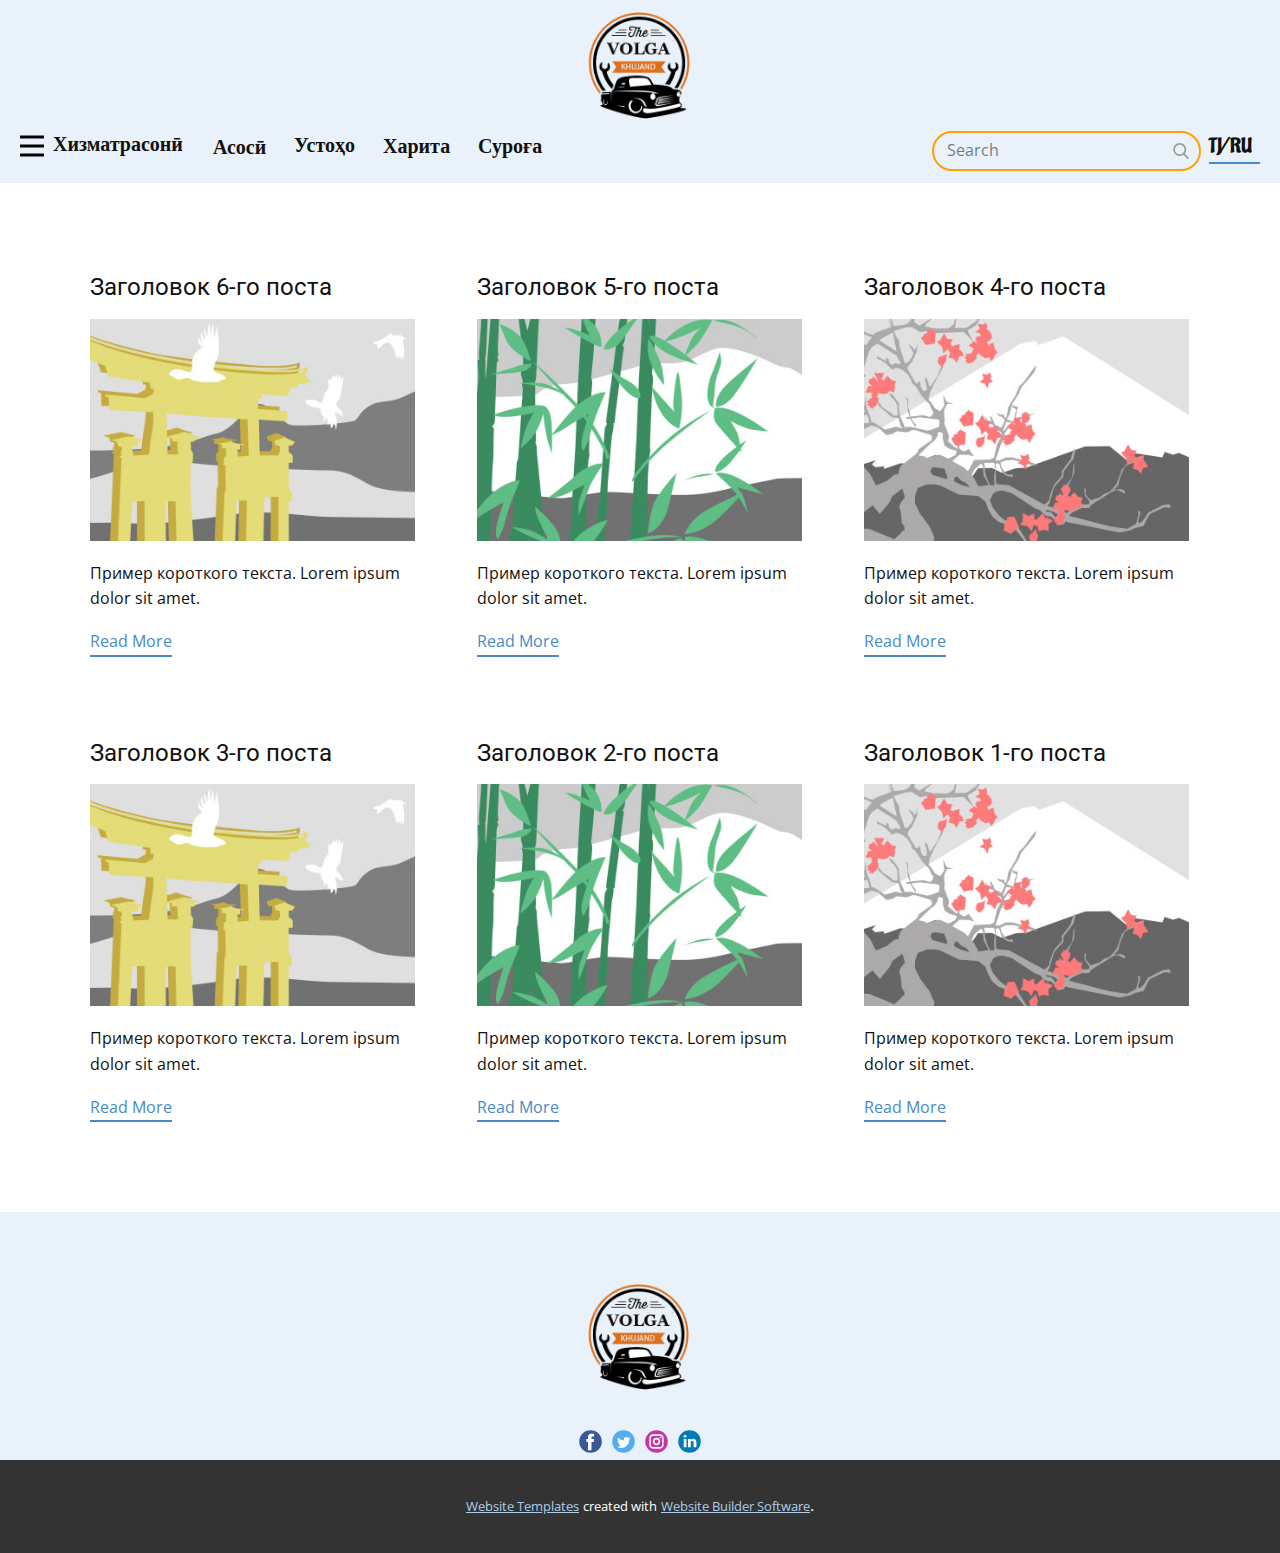
<file: blog/blog.html>
<html style="font-size: 16px;" lang="ru"><head>
    <meta name="viewport" content="width=device-width, initial-scale=1.0">
    <meta charset="utf-8">
    <meta name="keywords" content="">
    <meta name="description" content="">
    <title>Blog Template</title>
    <link rel="stylesheet" href="../nicepage.css" media="screen">
<link rel="stylesheet" href="../Blog-Template.css" media="screen">
    <script class="u-script" type="text/javascript" src="../jquery.js" defer=""></script>
    <script class="u-script" type="text/javascript" src="../nicepage.js" defer=""></script>
    <meta name="generator" content="Nicepage 4.18.5, nicepage.com">
    <link id="u-theme-google-font" rel="stylesheet" href="https://fonts.googleapis.com/css?family=Roboto:100,100i,300,300i,400,400i,500,500i,700,700i,900,900i|Open+Sans:300,300i,400,400i,500,500i,600,600i,700,700i,800,800i">
    <link id="u-page-google-font" rel="stylesheet" href="https://fonts.googleapis.com/css?family=Aladin:400">
    
    
    <script type="application/ld+json">{
		"@context": "http://schema.org",
		"@type": "Organization",
		"name": "",
		"logo": "images/logo1212.png",
		"sameAs": []
}</script>
    <meta name="theme-color" content="#478ac9">
  </head>
  <body class="u-body u-xl-mode" data-lang="ru"><header class=" u-clearfix u-header u-section-row-container" id="sec-ee77" data-animation-name="" data-animation-duration="0" data-animation-delay="0" data-animation-direction=""><div class="u-section-rows">
        <div class="u-palette-1-light-3 u-section-row u-section-row-1" id="sec-524c">
          <div class="u-clearfix u-sheet u-sheet-1">
            <a href="https://nicepage.com" class="u-image u-logo u-image-1" data-image-width="350" data-image-height="280">
              <img src="../images/logo1212.png" class="u-logo-image u-logo-image-1" data-image-width="80">
            </a>
          </div>
          
          
          
          
          
        </div>
        <div class="u-palette-1-light-3 u-section-row u-section-row-2" id="sec-61b2">
          
          
          
          
          
          <div class="u-clearfix u-sheet u-sheet-2">
            <p class="u-custom-font u-text u-text-default u-text-1">Хизматрасонӣ</p>
            <a href="../usto.html" class="u-active-none u-border-none u-btn u-button-style u-custom-font u-hover-none u-none u-text-active-palette-1-base u-text-body-color u-text-hover-custom-color-1 u-btn-1">Устоҳо&nbsp;&nbsp;<br>
            </a>
            <a href="https://nicepage.com/k/card-html-templates" class="u-active-none u-border-2 u-border-palette-1-base u-bottom-left-radius-0 u-bottom-right-radius-0 u-btn u-btn-rectangle u-button-style u-custom-font u-hover-none u-none u-radius-0 u-text-body-color u-top-left-radius-0 u-top-right-radius-0 u-btn-2">TJ&nbsp;&nbsp;<br>
            </a>
            <a href="https://nicepage.com/k/card-html-templates" class="u-active-none u-border-2 u-border-palette-1-base u-bottom-left-radius-0 u-bottom-right-radius-0 u-btn u-btn-rectangle u-button-style u-custom-font u-hover-none u-none u-radius-0 u-text-body-color u-top-left-radius-0 u-top-right-radius-0 u-btn-3">/RU&nbsp;&nbsp;<br>
            </a>
            <nav class="u-menu u-menu-hamburger u-offcanvas u-menu-1" data-responsive-from="XL">
              <div class="menu-collapse u-custom-font" style="font-size: 1rem; letter-spacing: 0px; font-weight: 700; font-family: Aladin;">
                <a class="u-button-style u-custom-active-border-color u-custom-border u-custom-border-color u-custom-borders u-custom-hover-border-color u-custom-left-right-menu-spacing u-custom-text-active-color u-custom-text-color u-custom-text-hover-color u-custom-top-bottom-menu-spacing u-nav-link u-text-black" href="#">
                  <svg class="u-svg-link" viewBox="0 0 24 24"><use xmlns:xlink="http://www.w3.org/1999/xlink" xlink:href="#menu-hamburger"></use></svg>
                  <svg class="u-svg-content" version="1.1" id="menu-hamburger" viewBox="0 0 16 16" x="0px" y="0px" xmlns:xlink="http://www.w3.org/1999/xlink" xmlns="http://www.w3.org/2000/svg"><g><rect y="1" width="16" height="2"></rect><rect y="7" width="16" height="2"></rect><rect y="13" width="16" height="2"></rect>
</g></svg>
                </a>
              </div>
              <div class="u-custom-menu u-nav-container">
                <ul class="u-custom-font u-nav u-spacing-30 u-unstyled u-nav-1"><li class="u-nav-item"><a class="u-border-2 u-border-active-palette-1-base u-border-hover-palette-1-light-1 u-border-no-left u-border-no-right u-border-no-top u-button-style u-nav-link u-text-active-palette-1-base u-text-hover-grey-90" style="padding: 6px 0px;">КУЗОВНЫЕ РАБОТЫ</a><div class="u-nav-popup"><ul class="u-h-spacing-20 u-nav u-unstyled u-v-spacing-10 u-nav-2"><li class="u-nav-item"><a class="u-button-style u-nav-link u-white" href="../marka.html">Замена привода спидометра</a>
</li><li class="u-nav-item"><a class="u-button-style u-nav-link u-white" href="../marka.html">Замена тросика спидометра</a>
</li><li class="u-nav-item"><a class="u-button-style u-nav-link u-white" href="../marka.html">Замена стекла двери 1 шт.</a>
</li><li class="u-nav-item"><a class="u-button-style u-nav-link u-white" href="../marka.html">Замена троса газа</a>
</li></ul>
</div>
</li><li class="u-nav-item"><a class="u-border-2 u-border-active-palette-1-base u-border-hover-palette-1-light-1 u-border-no-left u-border-no-right u-border-no-top u-button-style u-nav-link u-text-active-palette-1-base u-text-hover-grey-90" style="padding: 6px 0px;">УСЛУГИ АВТОЭЛЕКТРИКА</a><div class="u-nav-popup"><ul class="u-h-spacing-20 u-nav u-unstyled u-v-spacing-10 u-nav-3"><li class="u-nav-item"><a class="u-button-style u-nav-link u-white" href="../marka.html">Ремонт электропроводки</a>
</li><li class="u-nav-item"><a class="u-button-style u-nav-link u-white" href="../marka.html">Замена замка зажигания</a>
</li><li class="u-nav-item"><a class="u-button-style u-nav-link u-white" href="../marka.html">Замена мотора стеклоочистителя</a>
</li></ul>
</div>
</li><li class="u-nav-item"><a class="u-border-2 u-border-active-palette-1-base u-border-hover-palette-1-light-1 u-border-no-left u-border-no-right u-border-no-top u-button-style u-nav-link u-text-active-palette-1-base u-text-hover-grey-90" href="../usto.html" style="padding: 6px 0px;">КРАСКА</a>
</li></ul>
              </div>
              <div class="u-custom-menu u-nav-container-collapse">
                <div class="u-black u-container-style u-inner-container-layout u-opacity u-opacity-95 u-sidenav">
                  <div class="u-inner-container-layout u-sidenav-overflow">
                    <div class="u-menu-close"></div>
                    <ul class="u-align-center u-nav u-popupmenu-items u-unstyled u-nav-4"><li class="u-nav-item"><a class="u-button-style u-nav-link">КУЗОВНЫЕ РАБОТЫ</a><div class="u-nav-popup"><ul class="u-h-spacing-20 u-nav u-unstyled u-v-spacing-10 u-nav-5"><li class="u-nav-item"><a class="u-button-style u-nav-link" href="../marka.html">Замена привода спидометра</a>
</li><li class="u-nav-item"><a class="u-button-style u-nav-link" href="../marka.html">Замена тросика спидометра</a>
</li><li class="u-nav-item"><a class="u-button-style u-nav-link" href="../marka.html">Замена стекла двери 1 шт.</a>
</li><li class="u-nav-item"><a class="u-button-style u-nav-link" href="../marka.html">Замена троса газа</a>
</li></ul>
</div>
</li><li class="u-nav-item"><a class="u-button-style u-nav-link">УСЛУГИ АВТОЭЛЕКТРИКА</a><div class="u-nav-popup"><ul class="u-h-spacing-20 u-nav u-unstyled u-v-spacing-10 u-nav-6"><li class="u-nav-item"><a class="u-button-style u-nav-link" href="../marka.html">Ремонт электропроводки</a>
</li><li class="u-nav-item"><a class="u-button-style u-nav-link" href="../marka.html">Замена замка зажигания</a>
</li><li class="u-nav-item"><a class="u-button-style u-nav-link" href="../marka.html">Замена мотора стеклоочистителя</a>
</li></ul>
</div>
</li><li class="u-nav-item"><a class="u-button-style u-nav-link" href="../usto.html">КРАСКА</a>
</li></ul>
                  </div>
                </div>
                <div class="u-black u-menu-overlay u-opacity u-opacity-70"></div>
              </div>
            </nav>
            <a href="https://nicepage.com/k/card-html-templates" class="u-active-none u-border-none u-btn u-button-style u-custom-font u-hover-none u-none u-text-active-palette-1-base u-text-body-color u-text-hover-custom-color-1 u-btn-4">Харита&nbsp;&nbsp;<br>
            </a>
            <a href="../Страница-1.html#sec-32c0" class="u-active-none u-border-none u-btn u-button-style u-custom-font u-hover-none u-none u-text-active-palette-1-base u-text-body-color u-text-hover-custom-color-1 u-btn-5">Суроға&nbsp;&nbsp;<br>
            </a>
            <form action="#" method="get" class="u-border-2 u-border-custom-color-1 u-radius-50 u-search u-search-right u-search-1">
              <button class="u-search-button" type="submit">
                <span class="u-search-icon u-spacing-10 u-text-grey-40">
                  <svg class="u-svg-link" preserveAspectRatio="xMidYMin slice" viewBox="0 0 56.966 56.966"><use xmlns:xlink="http://www.w3.org/1999/xlink" xlink:href="#svg-d6d7"></use></svg>
                  <svg xmlns="http://www.w3.org/2000/svg" xmlns:xlink="http://www.w3.org/1999/xlink" version="1.1" id="svg-d6d7" x="0px" y="0px" viewBox="0 0 56.966 56.966" style="enable-background:new 0 0 56.966 56.966;" xml:space="preserve" class="u-svg-content"><path d="M55.146,51.887L41.588,37.786c3.486-4.144,5.396-9.358,5.396-14.786c0-12.682-10.318-23-23-23s-23,10.318-23,23  s10.318,23,23,23c4.761,0,9.298-1.436,13.177-4.162l13.661,14.208c0.571,0.593,1.339,0.92,2.162,0.92  c0.779,0,1.518-0.297,2.079-0.837C56.255,54.982,56.293,53.08,55.146,51.887z M23.984,6c9.374,0,17,7.626,17,17s-7.626,17-17,17  s-17-7.626-17-17S14.61,6,23.984,6z"></path></svg>
                </span>
              </button>
              <input class="u-search-input" type="search" name="search" value="" placeholder="Search">
              <input type="hidden" name="formServices" value="38b53d66eafb1cc4bcb09689fdc0cbef">
            </form>
            <a href="../Страница-1.html" class="u-active-none u-border-none u-btn u-button-style u-custom-font u-hover-none u-none u-text-active-palette-1-base u-text-body-color u-text-hover-custom-color-1 u-btn-6">Асосӣ<br>
            </a>
          </div>
        </div>
      </div></header>
    <section class="u-clearfix u-section-1" id="sec-49e8">
      <div class="u-clearfix u-sheet u-valign-middle u-sheet-1"><!--blog--><!--blog_options_json--><!--{"type":"Recent","source":"","tags":"","count":""}--><!--/blog_options_json-->
        <div class="u-blog u-expanded-width u-repeater u-repeater-1"><!--blog_post-->
          <div class="u-blog-post u-container-style u-repeater-item u-white u-repeater-item-1">
            <div class="u-container-layout u-similar-container u-valign-top u-container-layout-1"><!--blog_post_header-->
              <h4 class="u-blog-control u-text u-text-1">
                <a class="u-post-header-link" href="../blog/пост-5.html">Заголовок 6-го поста</a>
              </h4><!--/blog_post_header--><!--blog_post_image-->
              <a class="u-post-header-link" href="../blog/пост-5.html"><img alt="" class="u-blog-control u-expanded-width u-image u-image-default u-image-1" src="../images/8ad73f3c.jpeg"></a><!--/blog_post_image--><!--blog_post_content-->
              <div class="u-blog-control u-post-content u-text u-text-2 fr-view">Пример короткого текста. Lorem ipsum dolor sit amet.</div><!--/blog_post_content--><!--blog_post_readmore-->
              <a href="../blog/пост-5.html" class="u-blog-control u-border-2 u-border-palette-1-base u-btn u-btn-rectangle u-button-style u-none u-btn-1"><!--blog_post_readmore_content--><!--options_json--><!--{"content":"Read More","defaultValue":"Читать дальше"}--><!--/options_json-->Read More<!--/blog_post_readmore_content--></a><!--/blog_post_readmore-->
            </div>
          </div><div class="u-blog-post u-container-style u-repeater-item u-video-cover u-white">
            <div class="u-container-layout u-similar-container u-valign-top u-container-layout-2"><!--blog_post_header-->
              <h4 class="u-blog-control u-text u-text-3">
                <a class="u-post-header-link" href="../blog/пост-4.html">Заголовок 5-го поста</a>
              </h4><!--/blog_post_header--><!--blog_post_image-->
              <a class="u-post-header-link" href="../blog/пост-4.html"><img alt="" class="u-blog-control u-expanded-width u-image u-image-default u-image-2" src="../images/68f64b9d.jpeg"></a><!--/blog_post_image--><!--blog_post_content-->
              <div class="u-blog-control u-post-content u-text u-text-4 fr-view">Пример короткого текста. Lorem ipsum dolor sit amet.</div><!--/blog_post_content--><!--blog_post_readmore-->
              <a href="../blog/пост-4.html" class="u-blog-control u-border-2 u-border-palette-1-base u-btn u-btn-rectangle u-button-style u-none u-btn-2"><!--blog_post_readmore_content--><!--options_json--><!--{"content":"Read More","defaultValue":"Читать дальше"}--><!--/options_json-->Read More<!--/blog_post_readmore_content--></a><!--/blog_post_readmore-->
            </div>
          </div><div class="u-blog-post u-container-style u-repeater-item u-video-cover u-white">
            <div class="u-container-layout u-similar-container u-valign-top u-container-layout-3"><!--blog_post_header-->
              <h4 class="u-blog-control u-text u-text-5">
                <a class="u-post-header-link" href="../blog/пост-3.html">Заголовок 4-го поста</a>
              </h4><!--/blog_post_header--><!--blog_post_image-->
              <a class="u-post-header-link" href="../blog/пост-3.html"><img alt="" class="u-blog-control u-expanded-width u-image u-image-default u-image-3" src="../images/0fd3416c.jpeg"></a><!--/blog_post_image--><!--blog_post_content-->
              <div class="u-blog-control u-post-content u-text u-text-6 fr-view">Пример короткого текста. Lorem ipsum dolor sit amet.</div><!--/blog_post_content--><!--blog_post_readmore-->
              <a href="../blog/пост-3.html" class="u-blog-control u-border-2 u-border-palette-1-base u-btn u-btn-rectangle u-button-style u-none u-btn-3"><!--blog_post_readmore_content--><!--options_json--><!--{"content":"Read More","defaultValue":"Читать дальше"}--><!--/options_json-->Read More<!--/blog_post_readmore_content--></a><!--/blog_post_readmore-->
            </div>
          </div><div class="u-blog-post u-container-style u-repeater-item u-white u-repeater-item-1">
            <div class="u-container-layout u-similar-container u-valign-top u-container-layout-1"><!--blog_post_header-->
              <h4 class="u-blog-control u-text u-text-1">
                <a class="u-post-header-link" href="../blog/пост-2.html">Заголовок 3-го поста</a>
              </h4><!--/blog_post_header--><!--blog_post_image-->
              <a class="u-post-header-link" href="../blog/пост-2.html"><img alt="" class="u-blog-control u-expanded-width u-image u-image-default u-image-1" src="../images/8ad73f3c.jpeg"></a><!--/blog_post_image--><!--blog_post_content-->
              <div class="u-blog-control u-post-content u-text u-text-2 fr-view">Пример короткого текста. Lorem ipsum dolor sit amet.</div><!--/blog_post_content--><!--blog_post_readmore-->
              <a href="../blog/пост-2.html" class="u-blog-control u-border-2 u-border-palette-1-base u-btn u-btn-rectangle u-button-style u-none u-btn-1"><!--blog_post_readmore_content--><!--options_json--><!--{"content":"Read More","defaultValue":"Читать дальше"}--><!--/options_json-->Read More<!--/blog_post_readmore_content--></a><!--/blog_post_readmore-->
            </div>
          </div><div class="u-blog-post u-container-style u-repeater-item u-video-cover u-white">
            <div class="u-container-layout u-similar-container u-valign-top u-container-layout-2"><!--blog_post_header-->
              <h4 class="u-blog-control u-text u-text-3">
                <a class="u-post-header-link" href="../blog/пост-1.html">Заголовок 2-го поста</a>
              </h4><!--/blog_post_header--><!--blog_post_image-->
              <a class="u-post-header-link" href="../blog/пост-1.html"><img alt="" class="u-blog-control u-expanded-width u-image u-image-default u-image-2" src="../images/68f64b9d.jpeg"></a><!--/blog_post_image--><!--blog_post_content-->
              <div class="u-blog-control u-post-content u-text u-text-4 fr-view">Пример короткого текста. Lorem ipsum dolor sit amet.</div><!--/blog_post_content--><!--blog_post_readmore-->
              <a href="../blog/пост-1.html" class="u-blog-control u-border-2 u-border-palette-1-base u-btn u-btn-rectangle u-button-style u-none u-btn-2"><!--blog_post_readmore_content--><!--options_json--><!--{"content":"Read More","defaultValue":"Читать дальше"}--><!--/options_json-->Read More<!--/blog_post_readmore_content--></a><!--/blog_post_readmore-->
            </div>
          </div><div class="u-blog-post u-container-style u-repeater-item u-video-cover u-white">
            <div class="u-container-layout u-similar-container u-valign-top u-container-layout-3"><!--blog_post_header-->
              <h4 class="u-blog-control u-text u-text-5">
                <a class="u-post-header-link" href="../blog/пост.html">Заголовок 1-го поста</a>
              </h4><!--/blog_post_header--><!--blog_post_image-->
              <a class="u-post-header-link" href="../blog/пост.html"><img alt="" class="u-blog-control u-expanded-width u-image u-image-default u-image-3" src="../images/0fd3416c.jpeg"></a><!--/blog_post_image--><!--blog_post_content-->
              <div class="u-blog-control u-post-content u-text u-text-6 fr-view">Пример короткого текста. Lorem ipsum dolor sit amet.</div><!--/blog_post_content--><!--blog_post_readmore-->
              <a href="../blog/пост.html" class="u-blog-control u-border-2 u-border-palette-1-base u-btn u-btn-rectangle u-button-style u-none u-btn-3"><!--blog_post_readmore_content--><!--options_json--><!--{"content":"Read More","defaultValue":"Читать дальше"}--><!--/options_json-->Read More<!--/blog_post_readmore_content--></a><!--/blog_post_readmore-->
            </div>
          </div><!--/blog_post--><!--blog_post-->
          <!--/blog_post--><!--blog_post-->
          <!--/blog_post-->
        </div><!--/blog-->
      </div>
    </section>
    
    
    <footer class="u-clearfix u-footer u-palette-1-light-3" id="sec-7b21"><div class="u-clearfix u-sheet u-sheet-1">
        <a href="https://nicepage.com" class="u-image u-logo u-image-1" data-image-width="350" data-image-height="280">
          <img src="../images/logo1212.png" class="u-logo-image u-logo-image-1">
        </a>
        <div class="u-align-left u-social-icons u-spacing-10 u-social-icons-1">
          <a class="u-social-url" title="facebook" target="_blank" href=""><span class="u-icon u-social-facebook u-social-icon u-icon-1"><svg class="u-svg-link" preserveAspectRatio="xMidYMin slice" viewBox="0 0 112 112" style=""><use xmlns:xlink="http://www.w3.org/1999/xlink" xlink:href="#svg-bde8"></use></svg><svg class="u-svg-content" viewBox="0 0 112 112" x="0" y="0" id="svg-bde8"><circle fill="currentColor" cx="56.1" cy="56.1" r="55"></circle><path fill="#FFFFFF" d="M73.5,31.6h-9.1c-1.4,0-3.6,0.8-3.6,3.9v8.5h12.6L72,58.3H60.8v40.8H43.9V58.3h-8V43.9h8v-9.2
            c0-6.7,3.1-17,17-17h12.5v13.9H73.5z"></path></svg></span>
          </a>
          <a class="u-social-url" title="twitter" target="_blank" href=""><span class="u-icon u-social-icon u-social-twitter u-icon-2"><svg class="u-svg-link" preserveAspectRatio="xMidYMin slice" viewBox="0 0 112 112" style=""><use xmlns:xlink="http://www.w3.org/1999/xlink" xlink:href="#svg-d85f"></use></svg><svg class="u-svg-content" viewBox="0 0 112 112" x="0" y="0" id="svg-d85f"><circle fill="currentColor" class="st0" cx="56.1" cy="56.1" r="55"></circle><path fill="#FFFFFF" d="M83.8,47.3c0,0.6,0,1.2,0,1.7c0,17.7-13.5,38.2-38.2,38.2C38,87.2,31,85,25,81.2c1,0.1,2.1,0.2,3.2,0.2
            c6.3,0,12.1-2.1,16.7-5.7c-5.9-0.1-10.8-4-12.5-9.3c0.8,0.2,1.7,0.2,2.5,0.2c1.2,0,2.4-0.2,3.5-0.5c-6.1-1.2-10.8-6.7-10.8-13.1
            c0-0.1,0-0.1,0-0.2c1.8,1,3.9,1.6,6.1,1.7c-3.6-2.4-6-6.5-6-11.2c0-2.5,0.7-4.8,1.8-6.7c6.6,8.1,16.5,13.5,27.6,14
            c-0.2-1-0.3-2-0.3-3.1c0-7.4,6-13.4,13.4-13.4c3.9,0,7.3,1.6,9.8,4.2c3.1-0.6,5.9-1.7,8.5-3.3c-1,3.1-3.1,5.8-5.9,7.4
            c2.7-0.3,5.3-1,7.7-2.1C88.7,43,86.4,45.4,83.8,47.3z"></path></svg></span>
          </a>
          <a class="u-social-url" title="instagram" target="_blank" href=""><span class="u-icon u-social-icon u-social-instagram u-icon-3"><svg class="u-svg-link" preserveAspectRatio="xMidYMin slice" viewBox="0 0 112 112" style=""><use xmlns:xlink="http://www.w3.org/1999/xlink" xlink:href="#svg-02d0"></use></svg><svg class="u-svg-content" viewBox="0 0 112 112" x="0" y="0" id="svg-02d0"><circle fill="currentColor" cx="56.1" cy="56.1" r="55"></circle><path fill="#FFFFFF" d="M55.9,38.2c-9.9,0-17.9,8-17.9,17.9C38,66,46,74,55.9,74c9.9,0,17.9-8,17.9-17.9C73.8,46.2,65.8,38.2,55.9,38.2
            z M55.9,66.4c-5.7,0-10.3-4.6-10.3-10.3c-0.1-5.7,4.6-10.3,10.3-10.3c5.7,0,10.3,4.6,10.3,10.3C66.2,61.8,61.6,66.4,55.9,66.4z"></path><path fill="#FFFFFF" d="M74.3,33.5c-2.3,0-4.2,1.9-4.2,4.2s1.9,4.2,4.2,4.2s4.2-1.9,4.2-4.2S76.6,33.5,74.3,33.5z"></path><path fill="#FFFFFF" d="M73.1,21.3H38.6c-9.7,0-17.5,7.9-17.5,17.5v34.5c0,9.7,7.9,17.6,17.5,17.6h34.5c9.7,0,17.5-7.9,17.5-17.5V38.8
            C90.6,29.1,82.7,21.3,73.1,21.3z M83,73.3c0,5.5-4.5,9.9-9.9,9.9H38.6c-5.5,0-9.9-4.5-9.9-9.9V38.8c0-5.5,4.5-9.9,9.9-9.9h34.5
            c5.5,0,9.9,4.5,9.9,9.9V73.3z"></path></svg></span>
          </a>
          <a class="u-social-url" title="linkedin" target="_blank" href=""><span class="u-icon u-social-icon u-social-linkedin u-icon-4"><svg class="u-svg-link" preserveAspectRatio="xMidYMin slice" viewBox="0 0 112 112" style=""><use xmlns:xlink="http://www.w3.org/1999/xlink" xlink:href="#svg-d594"></use></svg><svg class="u-svg-content" viewBox="0 0 112 112" x="0" y="0" id="svg-d594"><circle fill="currentColor" cx="56.1" cy="56.1" r="55"></circle><path fill="#FFFFFF" d="M41.3,83.7H27.9V43.4h13.4V83.7z M34.6,37.9L34.6,37.9c-4.6,0-7.5-3.1-7.5-7c0-4,3-7,7.6-7s7.4,3,7.5,7
            C42.2,34.8,39.2,37.9,34.6,37.9z M89.6,83.7H76.2V62.2c0-5.4-1.9-9.1-6.8-9.1c-3.7,0-5.9,2.5-6.9,4.9c-0.4,0.9-0.4,2.1-0.4,3.3v22.5
            H48.7c0,0,0.2-36.5,0-40.3h13.4v5.7c1.8-2.7,5-6.7,12.1-6.7c8.8,0,15.4,5.8,15.4,18.1V83.7z"></path></svg></span>
          </a>
        </div>
      </div></footer>
    <section class="u-backlink u-clearfix u-grey-80">
      <a class="u-link" href="https://nicepage.com/website-templates" target="_blank">
        <span>Website Templates</span>
      </a>
      <p class="u-text">
        <span>created with</span>
      </p>
      <a class="u-link" href="" target="_blank">
        <span>Website Builder Software</span>
      </a>. 
    </section>
  
</body></html>
</file>
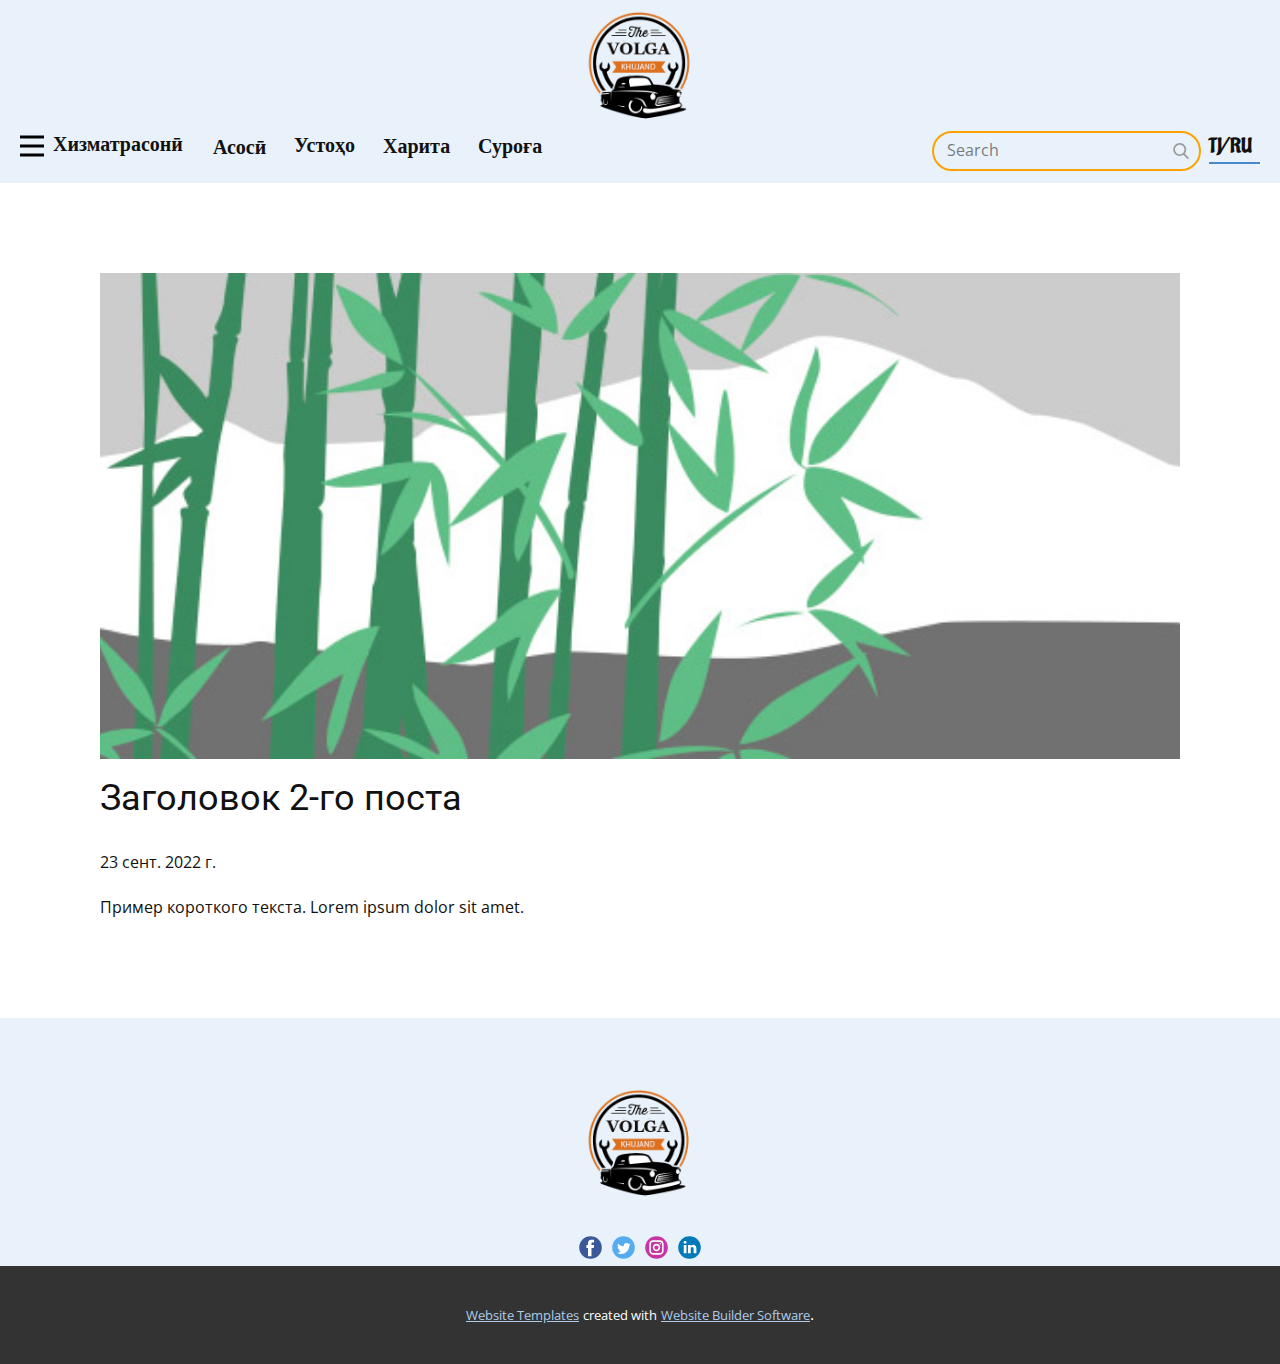
<file: blog/пост-1.html>
<!doctype html>
<html style="font-size: 16px;" lang="ru"><head>
    <meta name="viewport" content="width=device-width, initial-scale=1.0">
    <meta charset="utf-8">
    <meta name="keywords" content="Заголовок 1-го поста">
    <meta name="description" content="">
    <title>Заголовок 2-го поста</title>
    <link rel="stylesheet" href="../nicepage.css" media="screen">
<link rel="stylesheet" href="../Post-Template.css" media="screen">
    <script class="u-script" type="text/javascript" src="../jquery.js" defer=""></script>
    <script class="u-script" type="text/javascript" src="../nicepage.js" defer=""></script>
    <meta name="generator" content="Nicepage 4.18.5, nicepage.com">
    <link id="u-theme-google-font" rel="stylesheet" href="https://fonts.googleapis.com/css?family=Roboto:100,100i,300,300i,400,400i,500,500i,700,700i,900,900i|Open+Sans:300,300i,400,400i,500,500i,600,600i,700,700i,800,800i">
    <link id="u-page-google-font" rel="stylesheet" href="https://fonts.googleapis.com/css?family=Aladin:400">
    
    
    <script type="application/ld+json">{
		"@context": "http://schema.org",
		"@type": "Organization",
		"name": "",
		"logo": "images/logo1212.png",
		"sameAs": []
}</script>
    <meta name="theme-color" content="#478ac9">
  </head>
  <body class="u-body u-xl-mode" data-lang="ru"><header class=" u-clearfix u-header u-section-row-container" id="sec-ee77" data-animation-name="" data-animation-duration="0" data-animation-delay="0" data-animation-direction=""><div class="u-section-rows">
        <div class="u-palette-1-light-3 u-section-row u-section-row-1" id="sec-524c">
          <div class="u-clearfix u-sheet u-sheet-1">
            <a href="https://nicepage.com" class="u-image u-logo u-image-1" data-image-width="350" data-image-height="280">
              <img src="../images/logo1212.png" class="u-logo-image u-logo-image-1" data-image-width="80">
            </a>
          </div>
          
          
          
          
          
        </div>
        <div class="u-palette-1-light-3 u-section-row u-section-row-2" id="sec-61b2">
          
          
          
          
          
          <div class="u-clearfix u-sheet u-sheet-2">
            <p class="u-custom-font u-text u-text-default u-text-1">Хизматрасонӣ</p>
            <a href="../usto.html" class="u-active-none u-border-none u-btn u-button-style u-custom-font u-hover-none u-none u-text-active-palette-1-base u-text-body-color u-text-hover-custom-color-1 u-btn-1">Устоҳо&nbsp;&nbsp;<br>
            </a>
            <a href="https://nicepage.com/k/card-html-templates" class="u-active-none u-border-2 u-border-palette-1-base u-bottom-left-radius-0 u-bottom-right-radius-0 u-btn u-btn-rectangle u-button-style u-custom-font u-hover-none u-none u-radius-0 u-text-body-color u-top-left-radius-0 u-top-right-radius-0 u-btn-2">TJ&nbsp;&nbsp;<br>
            </a>
            <a href="https://nicepage.com/k/card-html-templates" class="u-active-none u-border-2 u-border-palette-1-base u-bottom-left-radius-0 u-bottom-right-radius-0 u-btn u-btn-rectangle u-button-style u-custom-font u-hover-none u-none u-radius-0 u-text-body-color u-top-left-radius-0 u-top-right-radius-0 u-btn-3">/RU&nbsp;&nbsp;<br>
            </a>
            <nav class="u-menu u-menu-hamburger u-offcanvas u-menu-1" data-responsive-from="XL">
              <div class="menu-collapse u-custom-font" style="font-size: 1rem; letter-spacing: 0px; font-weight: 700; font-family: Aladin;">
                <a class="u-button-style u-custom-active-border-color u-custom-border u-custom-border-color u-custom-borders u-custom-hover-border-color u-custom-left-right-menu-spacing u-custom-text-active-color u-custom-text-color u-custom-text-hover-color u-custom-top-bottom-menu-spacing u-nav-link u-text-black" href="#">
                  <svg class="u-svg-link" viewBox="0 0 24 24"><use xmlns:xlink="http://www.w3.org/1999/xlink" xlink:href="#menu-hamburger"></use></svg>
                  <svg class="u-svg-content" version="1.1" id="menu-hamburger" viewBox="0 0 16 16" x="0px" y="0px" xmlns:xlink="http://www.w3.org/1999/xlink" xmlns="http://www.w3.org/2000/svg"><g><rect y="1" width="16" height="2"></rect><rect y="7" width="16" height="2"></rect><rect y="13" width="16" height="2"></rect>
</g></svg>
                </a>
              </div>
              <div class="u-custom-menu u-nav-container">
                <ul class="u-custom-font u-nav u-spacing-30 u-unstyled u-nav-1"><li class="u-nav-item"><a class="u-border-2 u-border-active-palette-1-base u-border-hover-palette-1-light-1 u-border-no-left u-border-no-right u-border-no-top u-button-style u-nav-link u-text-active-palette-1-base u-text-hover-grey-90" style="padding: 6px 0px;">КУЗОВНЫЕ РАБОТЫ</a><div class="u-nav-popup"><ul class="u-h-spacing-20 u-nav u-unstyled u-v-spacing-10 u-nav-2"><li class="u-nav-item"><a class="u-button-style u-nav-link u-white" href="../marka.html">Замена привода спидометра</a>
</li><li class="u-nav-item"><a class="u-button-style u-nav-link u-white" href="../marka.html">Замена тросика спидометра</a>
</li><li class="u-nav-item"><a class="u-button-style u-nav-link u-white" href="../marka.html">Замена стекла двери 1 шт.</a>
</li><li class="u-nav-item"><a class="u-button-style u-nav-link u-white" href="../marka.html">Замена троса газа</a>
</li></ul>
</div>
</li><li class="u-nav-item"><a class="u-border-2 u-border-active-palette-1-base u-border-hover-palette-1-light-1 u-border-no-left u-border-no-right u-border-no-top u-button-style u-nav-link u-text-active-palette-1-base u-text-hover-grey-90" style="padding: 6px 0px;">УСЛУГИ АВТОЭЛЕКТРИКА</a><div class="u-nav-popup"><ul class="u-h-spacing-20 u-nav u-unstyled u-v-spacing-10 u-nav-3"><li class="u-nav-item"><a class="u-button-style u-nav-link u-white" href="../marka.html">Ремонт электропроводки</a>
</li><li class="u-nav-item"><a class="u-button-style u-nav-link u-white" href="../marka.html">Замена замка зажигания</a>
</li><li class="u-nav-item"><a class="u-button-style u-nav-link u-white" href="../marka.html">Замена мотора стеклоочистителя</a>
</li></ul>
</div>
</li><li class="u-nav-item"><a class="u-border-2 u-border-active-palette-1-base u-border-hover-palette-1-light-1 u-border-no-left u-border-no-right u-border-no-top u-button-style u-nav-link u-text-active-palette-1-base u-text-hover-grey-90" href="../usto.html" style="padding: 6px 0px;">КРАСКА</a>
</li></ul>
              </div>
              <div class="u-custom-menu u-nav-container-collapse">
                <div class="u-black u-container-style u-inner-container-layout u-opacity u-opacity-95 u-sidenav">
                  <div class="u-inner-container-layout u-sidenav-overflow">
                    <div class="u-menu-close"></div>
                    <ul class="u-align-center u-nav u-popupmenu-items u-unstyled u-nav-4"><li class="u-nav-item"><a class="u-button-style u-nav-link">КУЗОВНЫЕ РАБОТЫ</a><div class="u-nav-popup"><ul class="u-h-spacing-20 u-nav u-unstyled u-v-spacing-10 u-nav-5"><li class="u-nav-item"><a class="u-button-style u-nav-link" href="../marka.html">Замена привода спидометра</a>
</li><li class="u-nav-item"><a class="u-button-style u-nav-link" href="../marka.html">Замена тросика спидометра</a>
</li><li class="u-nav-item"><a class="u-button-style u-nav-link" href="../marka.html">Замена стекла двери 1 шт.</a>
</li><li class="u-nav-item"><a class="u-button-style u-nav-link" href="../marka.html">Замена троса газа</a>
</li></ul>
</div>
</li><li class="u-nav-item"><a class="u-button-style u-nav-link">УСЛУГИ АВТОЭЛЕКТРИКА</a><div class="u-nav-popup"><ul class="u-h-spacing-20 u-nav u-unstyled u-v-spacing-10 u-nav-6"><li class="u-nav-item"><a class="u-button-style u-nav-link" href="../marka.html">Ремонт электропроводки</a>
</li><li class="u-nav-item"><a class="u-button-style u-nav-link" href="../marka.html">Замена замка зажигания</a>
</li><li class="u-nav-item"><a class="u-button-style u-nav-link" href="../marka.html">Замена мотора стеклоочистителя</a>
</li></ul>
</div>
</li><li class="u-nav-item"><a class="u-button-style u-nav-link" href="../usto.html">КРАСКА</a>
</li></ul>
                  </div>
                </div>
                <div class="u-black u-menu-overlay u-opacity u-opacity-70"></div>
              </div>
            </nav>
            <a href="https://nicepage.com/k/card-html-templates" class="u-active-none u-border-none u-btn u-button-style u-custom-font u-hover-none u-none u-text-active-palette-1-base u-text-body-color u-text-hover-custom-color-1 u-btn-4">Харита&nbsp;&nbsp;<br>
            </a>
            <a href="../Страница-1.html#sec-32c0" class="u-active-none u-border-none u-btn u-button-style u-custom-font u-hover-none u-none u-text-active-palette-1-base u-text-body-color u-text-hover-custom-color-1 u-btn-5">Суроға&nbsp;&nbsp;<br>
            </a>
            <form action="#" method="get" class="u-border-2 u-border-custom-color-1 u-radius-50 u-search u-search-right u-search-1">
              <button class="u-search-button" type="submit">
                <span class="u-search-icon u-spacing-10 u-text-grey-40">
                  <svg class="u-svg-link" preserveAspectRatio="xMidYMin slice" viewBox="0 0 56.966 56.966"><use xmlns:xlink="http://www.w3.org/1999/xlink" xlink:href="#svg-d6d7"></use></svg>
                  <svg xmlns="http://www.w3.org/2000/svg" xmlns:xlink="http://www.w3.org/1999/xlink" version="1.1" id="svg-d6d7" x="0px" y="0px" viewBox="0 0 56.966 56.966" style="enable-background:new 0 0 56.966 56.966;" xml:space="preserve" class="u-svg-content"><path d="M55.146,51.887L41.588,37.786c3.486-4.144,5.396-9.358,5.396-14.786c0-12.682-10.318-23-23-23s-23,10.318-23,23  s10.318,23,23,23c4.761,0,9.298-1.436,13.177-4.162l13.661,14.208c0.571,0.593,1.339,0.92,2.162,0.92  c0.779,0,1.518-0.297,2.079-0.837C56.255,54.982,56.293,53.08,55.146,51.887z M23.984,6c9.374,0,17,7.626,17,17s-7.626,17-17,17  s-17-7.626-17-17S14.61,6,23.984,6z"></path></svg>
                </span>
              </button>
              <input class="u-search-input" type="search" name="search" value="" placeholder="Search">
              <input type="hidden" name="formServices" value="38b53d66eafb1cc4bcb09689fdc0cbef">
            </form>
            <a href="../Страница-1.html" class="u-active-none u-border-none u-btn u-button-style u-custom-font u-hover-none u-none u-text-active-palette-1-base u-text-body-color u-text-hover-custom-color-1 u-btn-6">Асосӣ<br>
            </a>
          </div>
        </div>
      </div></header>
    <section class="u-align-center u-clearfix u-section-1" id="sec-44ca">
      <div class="u-clearfix u-sheet u-valign-middle-md u-valign-middle-sm u-valign-middle-xs u-sheet-1"><!--post_details--><!--post_details_options_json--><!--{"source":""}--><!--/post_details_options_json--><!--blog_post-->
        <div class="u-container-style u-expanded-width u-post-details u-post-details-1">
          <div class="u-container-layout u-valign-middle u-container-layout-1"><!--blog_post_image-->
            <img alt="" class="u-blog-control u-expanded-width u-image u-image-default u-image-1" src="../images/68f64b9d.jpeg"><!--/blog_post_image--><!--blog_post_header-->
            <h2 class="u-blog-control u-text u-text-1">Заголовок 2-го поста</h2><!--/blog_post_header--><!--blog_post_metadata-->
            <div class="u-blog-control u-metadata u-metadata-1"><!--blog_post_metadata_date-->
              <span class="u-meta-date u-meta-icon">23 сент. 2022 г.</span><!--/blog_post_metadata_date--><!--blog_post_metadata_category-->
              <!--/blog_post_metadata_category--><!--blog_post_metadata_comments-->
              <!--/blog_post_metadata_comments-->
            </div><!--/blog_post_metadata--><!--blog_post_content-->
            <div class="u-align-justify u-blog-control u-post-content u-text u-text-2 fr-view">
  Пример короткого текста. Lorem ipsum dolor sit amet.
  </div><!--/blog_post_content-->
          </div>
        </div><!--/blog_post--><!--/post_details-->
      </div>
    </section>
    
    
    <footer class="u-clearfix u-footer u-palette-1-light-3" id="sec-7b21"><div class="u-clearfix u-sheet u-sheet-1">
        <a href="https://nicepage.com" class="u-image u-logo u-image-1" data-image-width="350" data-image-height="280">
          <img src="../images/logo1212.png" class="u-logo-image u-logo-image-1">
        </a>
        <div class="u-align-left u-social-icons u-spacing-10 u-social-icons-1">
          <a class="u-social-url" title="facebook" target="_blank" href=""><span class="u-icon u-social-facebook u-social-icon u-icon-1"><svg class="u-svg-link" preserveAspectRatio="xMidYMin slice" viewBox="0 0 112 112" style=""><use xmlns:xlink="http://www.w3.org/1999/xlink" xlink:href="#svg-bde8"></use></svg><svg class="u-svg-content" viewBox="0 0 112 112" x="0" y="0" id="svg-bde8"><circle fill="currentColor" cx="56.1" cy="56.1" r="55"></circle><path fill="#FFFFFF" d="M73.5,31.6h-9.1c-1.4,0-3.6,0.8-3.6,3.9v8.5h12.6L72,58.3H60.8v40.8H43.9V58.3h-8V43.9h8v-9.2
            c0-6.7,3.1-17,17-17h12.5v13.9H73.5z"></path></svg></span>
          </a>
          <a class="u-social-url" title="twitter" target="_blank" href=""><span class="u-icon u-social-icon u-social-twitter u-icon-2"><svg class="u-svg-link" preserveAspectRatio="xMidYMin slice" viewBox="0 0 112 112" style=""><use xmlns:xlink="http://www.w3.org/1999/xlink" xlink:href="#svg-d85f"></use></svg><svg class="u-svg-content" viewBox="0 0 112 112" x="0" y="0" id="svg-d85f"><circle fill="currentColor" class="st0" cx="56.1" cy="56.1" r="55"></circle><path fill="#FFFFFF" d="M83.8,47.3c0,0.6,0,1.2,0,1.7c0,17.7-13.5,38.2-38.2,38.2C38,87.2,31,85,25,81.2c1,0.1,2.1,0.2,3.2,0.2
            c6.3,0,12.1-2.1,16.7-5.7c-5.9-0.1-10.8-4-12.5-9.3c0.8,0.2,1.7,0.2,2.5,0.2c1.2,0,2.4-0.2,3.5-0.5c-6.1-1.2-10.8-6.7-10.8-13.1
            c0-0.1,0-0.1,0-0.2c1.8,1,3.9,1.6,6.1,1.7c-3.6-2.4-6-6.5-6-11.2c0-2.5,0.7-4.8,1.8-6.7c6.6,8.1,16.5,13.5,27.6,14
            c-0.2-1-0.3-2-0.3-3.1c0-7.4,6-13.4,13.4-13.4c3.9,0,7.3,1.6,9.8,4.2c3.1-0.6,5.9-1.7,8.5-3.3c-1,3.1-3.1,5.8-5.9,7.4
            c2.7-0.3,5.3-1,7.7-2.1C88.7,43,86.4,45.4,83.8,47.3z"></path></svg></span>
          </a>
          <a class="u-social-url" title="instagram" target="_blank" href=""><span class="u-icon u-social-icon u-social-instagram u-icon-3"><svg class="u-svg-link" preserveAspectRatio="xMidYMin slice" viewBox="0 0 112 112" style=""><use xmlns:xlink="http://www.w3.org/1999/xlink" xlink:href="#svg-02d0"></use></svg><svg class="u-svg-content" viewBox="0 0 112 112" x="0" y="0" id="svg-02d0"><circle fill="currentColor" cx="56.1" cy="56.1" r="55"></circle><path fill="#FFFFFF" d="M55.9,38.2c-9.9,0-17.9,8-17.9,17.9C38,66,46,74,55.9,74c9.9,0,17.9-8,17.9-17.9C73.8,46.2,65.8,38.2,55.9,38.2
            z M55.9,66.4c-5.7,0-10.3-4.6-10.3-10.3c-0.1-5.7,4.6-10.3,10.3-10.3c5.7,0,10.3,4.6,10.3,10.3C66.2,61.8,61.6,66.4,55.9,66.4z"></path><path fill="#FFFFFF" d="M74.3,33.5c-2.3,0-4.2,1.9-4.2,4.2s1.9,4.2,4.2,4.2s4.2-1.9,4.2-4.2S76.6,33.5,74.3,33.5z"></path><path fill="#FFFFFF" d="M73.1,21.3H38.6c-9.7,0-17.5,7.9-17.5,17.5v34.5c0,9.7,7.9,17.6,17.5,17.6h34.5c9.7,0,17.5-7.9,17.5-17.5V38.8
            C90.6,29.1,82.7,21.3,73.1,21.3z M83,73.3c0,5.5-4.5,9.9-9.9,9.9H38.6c-5.5,0-9.9-4.5-9.9-9.9V38.8c0-5.5,4.5-9.9,9.9-9.9h34.5
            c5.5,0,9.9,4.5,9.9,9.9V73.3z"></path></svg></span>
          </a>
          <a class="u-social-url" title="linkedin" target="_blank" href=""><span class="u-icon u-social-icon u-social-linkedin u-icon-4"><svg class="u-svg-link" preserveAspectRatio="xMidYMin slice" viewBox="0 0 112 112" style=""><use xmlns:xlink="http://www.w3.org/1999/xlink" xlink:href="#svg-d594"></use></svg><svg class="u-svg-content" viewBox="0 0 112 112" x="0" y="0" id="svg-d594"><circle fill="currentColor" cx="56.1" cy="56.1" r="55"></circle><path fill="#FFFFFF" d="M41.3,83.7H27.9V43.4h13.4V83.7z M34.6,37.9L34.6,37.9c-4.6,0-7.5-3.1-7.5-7c0-4,3-7,7.6-7s7.4,3,7.5,7
            C42.2,34.8,39.2,37.9,34.6,37.9z M89.6,83.7H76.2V62.2c0-5.4-1.9-9.1-6.8-9.1c-3.7,0-5.9,2.5-6.9,4.9c-0.4,0.9-0.4,2.1-0.4,3.3v22.5
            H48.7c0,0,0.2-36.5,0-40.3h13.4v5.7c1.8-2.7,5-6.7,12.1-6.7c8.8,0,15.4,5.8,15.4,18.1V83.7z"></path></svg></span>
          </a>
        </div>
      </div></footer>
    <section class="u-backlink u-clearfix u-grey-80">
      <a class="u-link" href="https://nicepage.com/website-templates" target="_blank">
        <span>Website Templates</span>
      </a>
      <p class="u-text">
        <span>created with</span>
      </p>
      <a class="u-link" href="" target="_blank">
        <span>Website Builder Software</span>
      </a>. 
    </section>
  
</body></html>
</file>
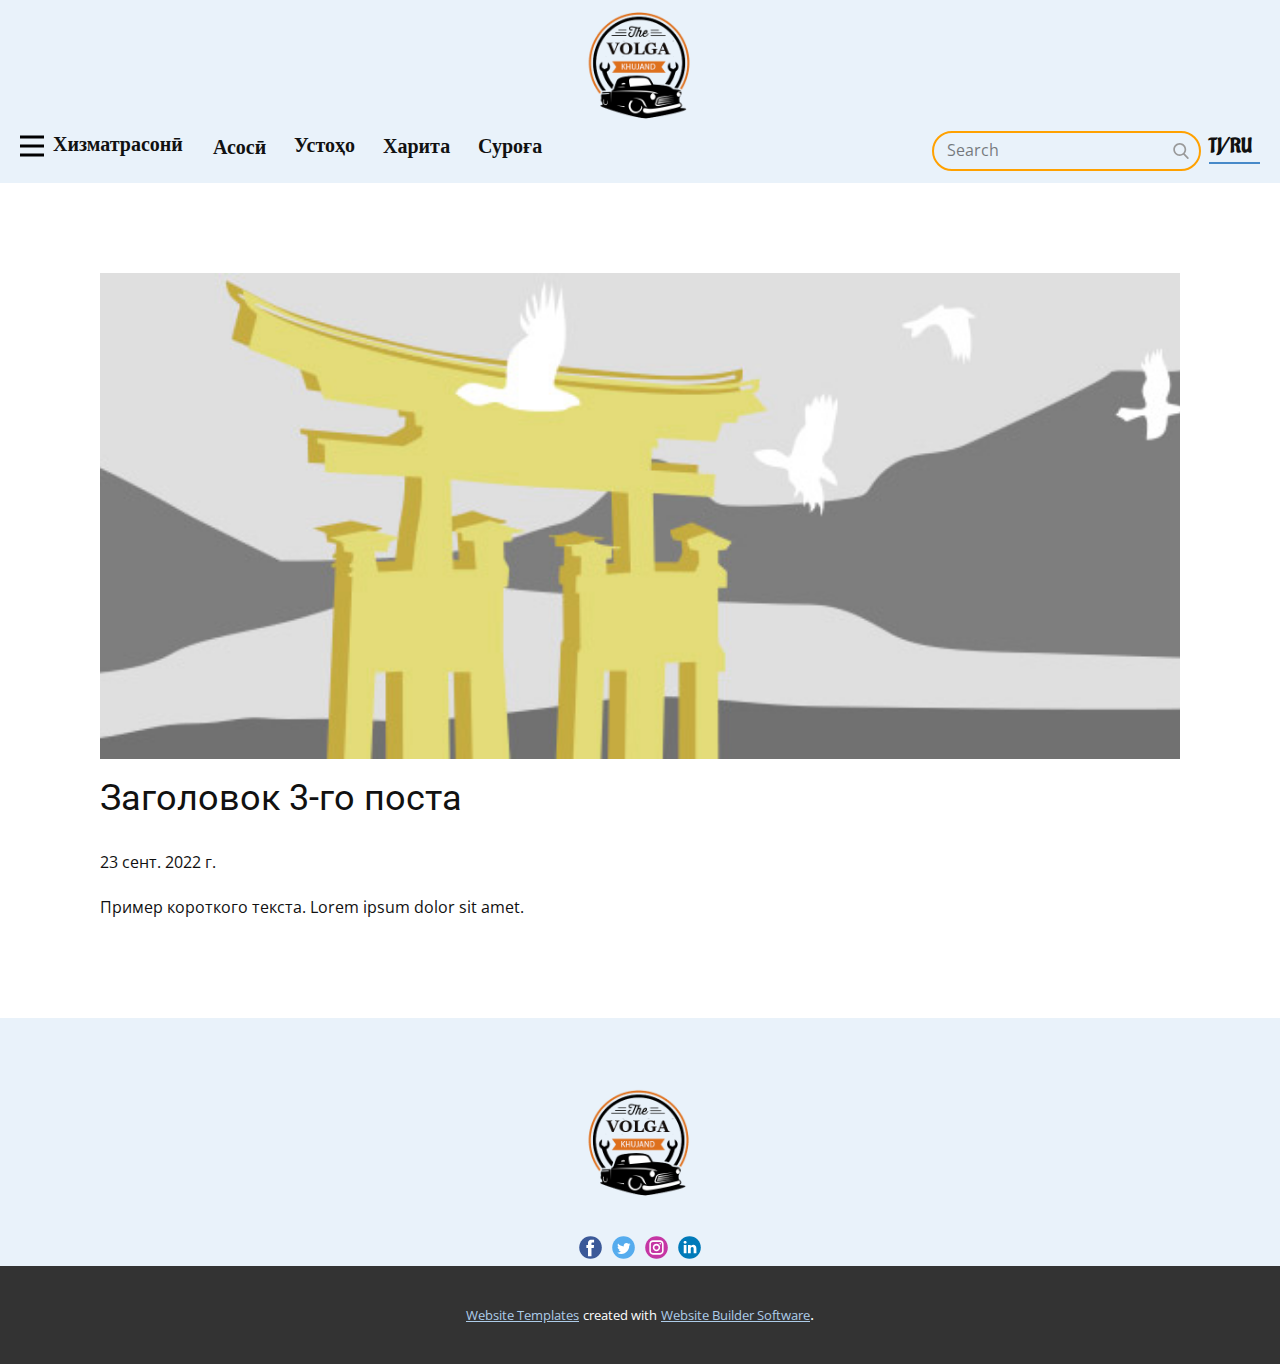
<file: blog/пост-2.html>
<!doctype html>
<html style="font-size: 16px;" lang="ru"><head>
    <meta name="viewport" content="width=device-width, initial-scale=1.0">
    <meta charset="utf-8">
    <meta name="keywords" content="Заголовок 1-го поста">
    <meta name="description" content="">
    <title>Заголовок 3-го поста</title>
    <link rel="stylesheet" href="../nicepage.css" media="screen">
<link rel="stylesheet" href="../Post-Template.css" media="screen">
    <script class="u-script" type="text/javascript" src="../jquery.js" defer=""></script>
    <script class="u-script" type="text/javascript" src="../nicepage.js" defer=""></script>
    <meta name="generator" content="Nicepage 4.18.5, nicepage.com">
    <link id="u-theme-google-font" rel="stylesheet" href="https://fonts.googleapis.com/css?family=Roboto:100,100i,300,300i,400,400i,500,500i,700,700i,900,900i|Open+Sans:300,300i,400,400i,500,500i,600,600i,700,700i,800,800i">
    <link id="u-page-google-font" rel="stylesheet" href="https://fonts.googleapis.com/css?family=Aladin:400">
    
    
    <script type="application/ld+json">{
		"@context": "http://schema.org",
		"@type": "Organization",
		"name": "",
		"logo": "images/logo1212.png",
		"sameAs": []
}</script>
    <meta name="theme-color" content="#478ac9">
  </head>
  <body class="u-body u-xl-mode" data-lang="ru"><header class=" u-clearfix u-header u-section-row-container" id="sec-ee77" data-animation-name="" data-animation-duration="0" data-animation-delay="0" data-animation-direction=""><div class="u-section-rows">
        <div class="u-palette-1-light-3 u-section-row u-section-row-1" id="sec-524c">
          <div class="u-clearfix u-sheet u-sheet-1">
            <a href="https://nicepage.com" class="u-image u-logo u-image-1" data-image-width="350" data-image-height="280">
              <img src="../images/logo1212.png" class="u-logo-image u-logo-image-1" data-image-width="80">
            </a>
          </div>
          
          
          
          
          
        </div>
        <div class="u-palette-1-light-3 u-section-row u-section-row-2" id="sec-61b2">
          
          
          
          
          
          <div class="u-clearfix u-sheet u-sheet-2">
            <p class="u-custom-font u-text u-text-default u-text-1">Хизматрасонӣ</p>
            <a href="../usto.html" class="u-active-none u-border-none u-btn u-button-style u-custom-font u-hover-none u-none u-text-active-palette-1-base u-text-body-color u-text-hover-custom-color-1 u-btn-1">Устоҳо&nbsp;&nbsp;<br>
            </a>
            <a href="https://nicepage.com/k/card-html-templates" class="u-active-none u-border-2 u-border-palette-1-base u-bottom-left-radius-0 u-bottom-right-radius-0 u-btn u-btn-rectangle u-button-style u-custom-font u-hover-none u-none u-radius-0 u-text-body-color u-top-left-radius-0 u-top-right-radius-0 u-btn-2">TJ&nbsp;&nbsp;<br>
            </a>
            <a href="https://nicepage.com/k/card-html-templates" class="u-active-none u-border-2 u-border-palette-1-base u-bottom-left-radius-0 u-bottom-right-radius-0 u-btn u-btn-rectangle u-button-style u-custom-font u-hover-none u-none u-radius-0 u-text-body-color u-top-left-radius-0 u-top-right-radius-0 u-btn-3">/RU&nbsp;&nbsp;<br>
            </a>
            <nav class="u-menu u-menu-hamburger u-offcanvas u-menu-1" data-responsive-from="XL">
              <div class="menu-collapse u-custom-font" style="font-size: 1rem; letter-spacing: 0px; font-weight: 700; font-family: Aladin;">
                <a class="u-button-style u-custom-active-border-color u-custom-border u-custom-border-color u-custom-borders u-custom-hover-border-color u-custom-left-right-menu-spacing u-custom-text-active-color u-custom-text-color u-custom-text-hover-color u-custom-top-bottom-menu-spacing u-nav-link u-text-black" href="#">
                  <svg class="u-svg-link" viewBox="0 0 24 24"><use xmlns:xlink="http://www.w3.org/1999/xlink" xlink:href="#menu-hamburger"></use></svg>
                  <svg class="u-svg-content" version="1.1" id="menu-hamburger" viewBox="0 0 16 16" x="0px" y="0px" xmlns:xlink="http://www.w3.org/1999/xlink" xmlns="http://www.w3.org/2000/svg"><g><rect y="1" width="16" height="2"></rect><rect y="7" width="16" height="2"></rect><rect y="13" width="16" height="2"></rect>
</g></svg>
                </a>
              </div>
              <div class="u-custom-menu u-nav-container">
                <ul class="u-custom-font u-nav u-spacing-30 u-unstyled u-nav-1"><li class="u-nav-item"><a class="u-border-2 u-border-active-palette-1-base u-border-hover-palette-1-light-1 u-border-no-left u-border-no-right u-border-no-top u-button-style u-nav-link u-text-active-palette-1-base u-text-hover-grey-90" style="padding: 6px 0px;">КУЗОВНЫЕ РАБОТЫ</a><div class="u-nav-popup"><ul class="u-h-spacing-20 u-nav u-unstyled u-v-spacing-10 u-nav-2"><li class="u-nav-item"><a class="u-button-style u-nav-link u-white" href="../marka.html">Замена привода спидометра</a>
</li><li class="u-nav-item"><a class="u-button-style u-nav-link u-white" href="../marka.html">Замена тросика спидометра</a>
</li><li class="u-nav-item"><a class="u-button-style u-nav-link u-white" href="../marka.html">Замена стекла двери 1 шт.</a>
</li><li class="u-nav-item"><a class="u-button-style u-nav-link u-white" href="../marka.html">Замена троса газа</a>
</li></ul>
</div>
</li><li class="u-nav-item"><a class="u-border-2 u-border-active-palette-1-base u-border-hover-palette-1-light-1 u-border-no-left u-border-no-right u-border-no-top u-button-style u-nav-link u-text-active-palette-1-base u-text-hover-grey-90" style="padding: 6px 0px;">УСЛУГИ АВТОЭЛЕКТРИКА</a><div class="u-nav-popup"><ul class="u-h-spacing-20 u-nav u-unstyled u-v-spacing-10 u-nav-3"><li class="u-nav-item"><a class="u-button-style u-nav-link u-white" href="../marka.html">Ремонт электропроводки</a>
</li><li class="u-nav-item"><a class="u-button-style u-nav-link u-white" href="../marka.html">Замена замка зажигания</a>
</li><li class="u-nav-item"><a class="u-button-style u-nav-link u-white" href="../marka.html">Замена мотора стеклоочистителя</a>
</li></ul>
</div>
</li><li class="u-nav-item"><a class="u-border-2 u-border-active-palette-1-base u-border-hover-palette-1-light-1 u-border-no-left u-border-no-right u-border-no-top u-button-style u-nav-link u-text-active-palette-1-base u-text-hover-grey-90" href="../usto.html" style="padding: 6px 0px;">КРАСКА</a>
</li></ul>
              </div>
              <div class="u-custom-menu u-nav-container-collapse">
                <div class="u-black u-container-style u-inner-container-layout u-opacity u-opacity-95 u-sidenav">
                  <div class="u-inner-container-layout u-sidenav-overflow">
                    <div class="u-menu-close"></div>
                    <ul class="u-align-center u-nav u-popupmenu-items u-unstyled u-nav-4"><li class="u-nav-item"><a class="u-button-style u-nav-link">КУЗОВНЫЕ РАБОТЫ</a><div class="u-nav-popup"><ul class="u-h-spacing-20 u-nav u-unstyled u-v-spacing-10 u-nav-5"><li class="u-nav-item"><a class="u-button-style u-nav-link" href="../marka.html">Замена привода спидометра</a>
</li><li class="u-nav-item"><a class="u-button-style u-nav-link" href="../marka.html">Замена тросика спидометра</a>
</li><li class="u-nav-item"><a class="u-button-style u-nav-link" href="../marka.html">Замена стекла двери 1 шт.</a>
</li><li class="u-nav-item"><a class="u-button-style u-nav-link" href="../marka.html">Замена троса газа</a>
</li></ul>
</div>
</li><li class="u-nav-item"><a class="u-button-style u-nav-link">УСЛУГИ АВТОЭЛЕКТРИКА</a><div class="u-nav-popup"><ul class="u-h-spacing-20 u-nav u-unstyled u-v-spacing-10 u-nav-6"><li class="u-nav-item"><a class="u-button-style u-nav-link" href="../marka.html">Ремонт электропроводки</a>
</li><li class="u-nav-item"><a class="u-button-style u-nav-link" href="../marka.html">Замена замка зажигания</a>
</li><li class="u-nav-item"><a class="u-button-style u-nav-link" href="../marka.html">Замена мотора стеклоочистителя</a>
</li></ul>
</div>
</li><li class="u-nav-item"><a class="u-button-style u-nav-link" href="../usto.html">КРАСКА</a>
</li></ul>
                  </div>
                </div>
                <div class="u-black u-menu-overlay u-opacity u-opacity-70"></div>
              </div>
            </nav>
            <a href="https://nicepage.com/k/card-html-templates" class="u-active-none u-border-none u-btn u-button-style u-custom-font u-hover-none u-none u-text-active-palette-1-base u-text-body-color u-text-hover-custom-color-1 u-btn-4">Харита&nbsp;&nbsp;<br>
            </a>
            <a href="../Страница-1.html#sec-32c0" class="u-active-none u-border-none u-btn u-button-style u-custom-font u-hover-none u-none u-text-active-palette-1-base u-text-body-color u-text-hover-custom-color-1 u-btn-5">Суроға&nbsp;&nbsp;<br>
            </a>
            <form action="#" method="get" class="u-border-2 u-border-custom-color-1 u-radius-50 u-search u-search-right u-search-1">
              <button class="u-search-button" type="submit">
                <span class="u-search-icon u-spacing-10 u-text-grey-40">
                  <svg class="u-svg-link" preserveAspectRatio="xMidYMin slice" viewBox="0 0 56.966 56.966"><use xmlns:xlink="http://www.w3.org/1999/xlink" xlink:href="#svg-d6d7"></use></svg>
                  <svg xmlns="http://www.w3.org/2000/svg" xmlns:xlink="http://www.w3.org/1999/xlink" version="1.1" id="svg-d6d7" x="0px" y="0px" viewBox="0 0 56.966 56.966" style="enable-background:new 0 0 56.966 56.966;" xml:space="preserve" class="u-svg-content"><path d="M55.146,51.887L41.588,37.786c3.486-4.144,5.396-9.358,5.396-14.786c0-12.682-10.318-23-23-23s-23,10.318-23,23  s10.318,23,23,23c4.761,0,9.298-1.436,13.177-4.162l13.661,14.208c0.571,0.593,1.339,0.92,2.162,0.92  c0.779,0,1.518-0.297,2.079-0.837C56.255,54.982,56.293,53.08,55.146,51.887z M23.984,6c9.374,0,17,7.626,17,17s-7.626,17-17,17  s-17-7.626-17-17S14.61,6,23.984,6z"></path></svg>
                </span>
              </button>
              <input class="u-search-input" type="search" name="search" value="" placeholder="Search">
              <input type="hidden" name="formServices" value="38b53d66eafb1cc4bcb09689fdc0cbef">
            </form>
            <a href="../Страница-1.html" class="u-active-none u-border-none u-btn u-button-style u-custom-font u-hover-none u-none u-text-active-palette-1-base u-text-body-color u-text-hover-custom-color-1 u-btn-6">Асосӣ<br>
            </a>
          </div>
        </div>
      </div></header>
    <section class="u-align-center u-clearfix u-section-1" id="sec-44ca">
      <div class="u-clearfix u-sheet u-valign-middle-md u-valign-middle-sm u-valign-middle-xs u-sheet-1"><!--post_details--><!--post_details_options_json--><!--{"source":""}--><!--/post_details_options_json--><!--blog_post-->
        <div class="u-container-style u-expanded-width u-post-details u-post-details-1">
          <div class="u-container-layout u-valign-middle u-container-layout-1"><!--blog_post_image-->
            <img alt="" class="u-blog-control u-expanded-width u-image u-image-default u-image-1" src="../images/8ad73f3c.jpeg"><!--/blog_post_image--><!--blog_post_header-->
            <h2 class="u-blog-control u-text u-text-1">Заголовок 3-го поста</h2><!--/blog_post_header--><!--blog_post_metadata-->
            <div class="u-blog-control u-metadata u-metadata-1"><!--blog_post_metadata_date-->
              <span class="u-meta-date u-meta-icon">23 сент. 2022 г.</span><!--/blog_post_metadata_date--><!--blog_post_metadata_category-->
              <!--/blog_post_metadata_category--><!--blog_post_metadata_comments-->
              <!--/blog_post_metadata_comments-->
            </div><!--/blog_post_metadata--><!--blog_post_content-->
            <div class="u-align-justify u-blog-control u-post-content u-text u-text-2 fr-view">
  Пример короткого текста. Lorem ipsum dolor sit amet.
  </div><!--/blog_post_content-->
          </div>
        </div><!--/blog_post--><!--/post_details-->
      </div>
    </section>
    
    
    <footer class="u-clearfix u-footer u-palette-1-light-3" id="sec-7b21"><div class="u-clearfix u-sheet u-sheet-1">
        <a href="https://nicepage.com" class="u-image u-logo u-image-1" data-image-width="350" data-image-height="280">
          <img src="../images/logo1212.png" class="u-logo-image u-logo-image-1">
        </a>
        <div class="u-align-left u-social-icons u-spacing-10 u-social-icons-1">
          <a class="u-social-url" title="facebook" target="_blank" href=""><span class="u-icon u-social-facebook u-social-icon u-icon-1"><svg class="u-svg-link" preserveAspectRatio="xMidYMin slice" viewBox="0 0 112 112" style=""><use xmlns:xlink="http://www.w3.org/1999/xlink" xlink:href="#svg-bde8"></use></svg><svg class="u-svg-content" viewBox="0 0 112 112" x="0" y="0" id="svg-bde8"><circle fill="currentColor" cx="56.1" cy="56.1" r="55"></circle><path fill="#FFFFFF" d="M73.5,31.6h-9.1c-1.4,0-3.6,0.8-3.6,3.9v8.5h12.6L72,58.3H60.8v40.8H43.9V58.3h-8V43.9h8v-9.2
            c0-6.7,3.1-17,17-17h12.5v13.9H73.5z"></path></svg></span>
          </a>
          <a class="u-social-url" title="twitter" target="_blank" href=""><span class="u-icon u-social-icon u-social-twitter u-icon-2"><svg class="u-svg-link" preserveAspectRatio="xMidYMin slice" viewBox="0 0 112 112" style=""><use xmlns:xlink="http://www.w3.org/1999/xlink" xlink:href="#svg-d85f"></use></svg><svg class="u-svg-content" viewBox="0 0 112 112" x="0" y="0" id="svg-d85f"><circle fill="currentColor" class="st0" cx="56.1" cy="56.1" r="55"></circle><path fill="#FFFFFF" d="M83.8,47.3c0,0.6,0,1.2,0,1.7c0,17.7-13.5,38.2-38.2,38.2C38,87.2,31,85,25,81.2c1,0.1,2.1,0.2,3.2,0.2
            c6.3,0,12.1-2.1,16.7-5.7c-5.9-0.1-10.8-4-12.5-9.3c0.8,0.2,1.7,0.2,2.5,0.2c1.2,0,2.4-0.2,3.5-0.5c-6.1-1.2-10.8-6.7-10.8-13.1
            c0-0.1,0-0.1,0-0.2c1.8,1,3.9,1.6,6.1,1.7c-3.6-2.4-6-6.5-6-11.2c0-2.5,0.7-4.8,1.8-6.7c6.6,8.1,16.5,13.5,27.6,14
            c-0.2-1-0.3-2-0.3-3.1c0-7.4,6-13.4,13.4-13.4c3.9,0,7.3,1.6,9.8,4.2c3.1-0.6,5.9-1.7,8.5-3.3c-1,3.1-3.1,5.8-5.9,7.4
            c2.7-0.3,5.3-1,7.7-2.1C88.7,43,86.4,45.4,83.8,47.3z"></path></svg></span>
          </a>
          <a class="u-social-url" title="instagram" target="_blank" href=""><span class="u-icon u-social-icon u-social-instagram u-icon-3"><svg class="u-svg-link" preserveAspectRatio="xMidYMin slice" viewBox="0 0 112 112" style=""><use xmlns:xlink="http://www.w3.org/1999/xlink" xlink:href="#svg-02d0"></use></svg><svg class="u-svg-content" viewBox="0 0 112 112" x="0" y="0" id="svg-02d0"><circle fill="currentColor" cx="56.1" cy="56.1" r="55"></circle><path fill="#FFFFFF" d="M55.9,38.2c-9.9,0-17.9,8-17.9,17.9C38,66,46,74,55.9,74c9.9,0,17.9-8,17.9-17.9C73.8,46.2,65.8,38.2,55.9,38.2
            z M55.9,66.4c-5.7,0-10.3-4.6-10.3-10.3c-0.1-5.7,4.6-10.3,10.3-10.3c5.7,0,10.3,4.6,10.3,10.3C66.2,61.8,61.6,66.4,55.9,66.4z"></path><path fill="#FFFFFF" d="M74.3,33.5c-2.3,0-4.2,1.9-4.2,4.2s1.9,4.2,4.2,4.2s4.2-1.9,4.2-4.2S76.6,33.5,74.3,33.5z"></path><path fill="#FFFFFF" d="M73.1,21.3H38.6c-9.7,0-17.5,7.9-17.5,17.5v34.5c0,9.7,7.9,17.6,17.5,17.6h34.5c9.7,0,17.5-7.9,17.5-17.5V38.8
            C90.6,29.1,82.7,21.3,73.1,21.3z M83,73.3c0,5.5-4.5,9.9-9.9,9.9H38.6c-5.5,0-9.9-4.5-9.9-9.9V38.8c0-5.5,4.5-9.9,9.9-9.9h34.5
            c5.5,0,9.9,4.5,9.9,9.9V73.3z"></path></svg></span>
          </a>
          <a class="u-social-url" title="linkedin" target="_blank" href=""><span class="u-icon u-social-icon u-social-linkedin u-icon-4"><svg class="u-svg-link" preserveAspectRatio="xMidYMin slice" viewBox="0 0 112 112" style=""><use xmlns:xlink="http://www.w3.org/1999/xlink" xlink:href="#svg-d594"></use></svg><svg class="u-svg-content" viewBox="0 0 112 112" x="0" y="0" id="svg-d594"><circle fill="currentColor" cx="56.1" cy="56.1" r="55"></circle><path fill="#FFFFFF" d="M41.3,83.7H27.9V43.4h13.4V83.7z M34.6,37.9L34.6,37.9c-4.6,0-7.5-3.1-7.5-7c0-4,3-7,7.6-7s7.4,3,7.5,7
            C42.2,34.8,39.2,37.9,34.6,37.9z M89.6,83.7H76.2V62.2c0-5.4-1.9-9.1-6.8-9.1c-3.7,0-5.9,2.5-6.9,4.9c-0.4,0.9-0.4,2.1-0.4,3.3v22.5
            H48.7c0,0,0.2-36.5,0-40.3h13.4v5.7c1.8-2.7,5-6.7,12.1-6.7c8.8,0,15.4,5.8,15.4,18.1V83.7z"></path></svg></span>
          </a>
        </div>
      </div></footer>
    <section class="u-backlink u-clearfix u-grey-80">
      <a class="u-link" href="https://nicepage.com/website-templates" target="_blank">
        <span>Website Templates</span>
      </a>
      <p class="u-text">
        <span>created with</span>
      </p>
      <a class="u-link" href="" target="_blank">
        <span>Website Builder Software</span>
      </a>. 
    </section>
  
</body></html>
</file>
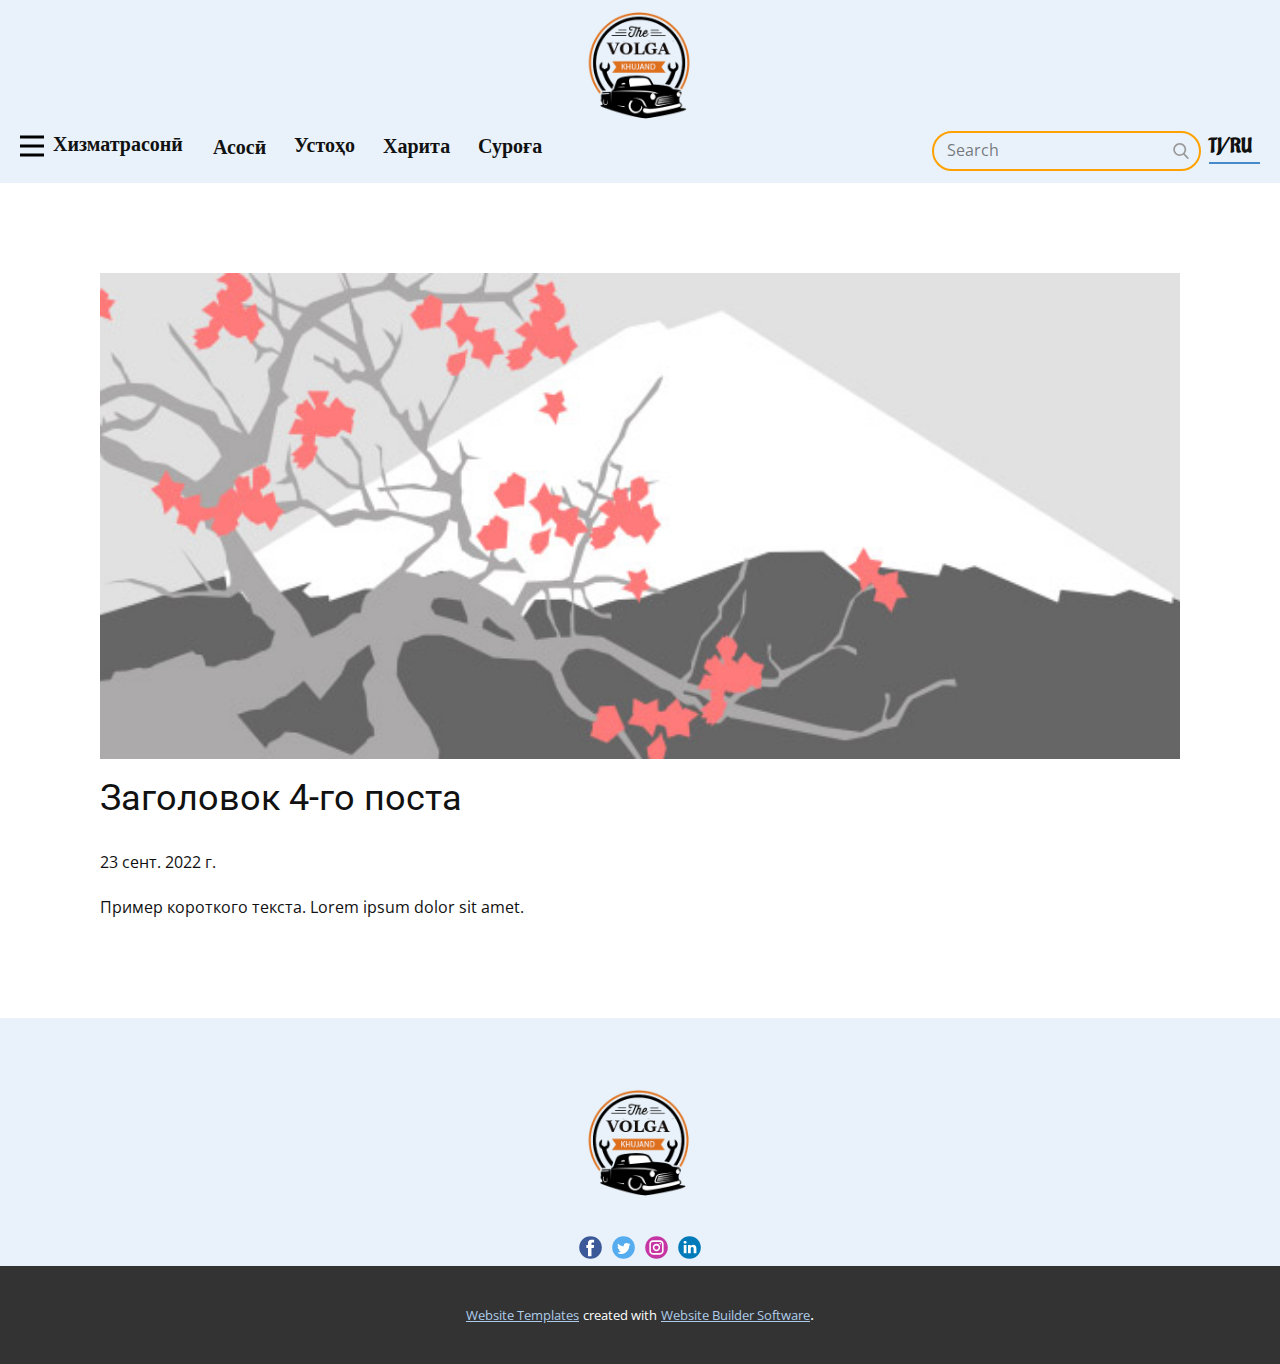
<file: blog/пост-3.html>
<!doctype html>
<html style="font-size: 16px;" lang="ru"><head>
    <meta name="viewport" content="width=device-width, initial-scale=1.0">
    <meta charset="utf-8">
    <meta name="keywords" content="Заголовок 1-го поста">
    <meta name="description" content="">
    <title>Заголовок 4-го поста</title>
    <link rel="stylesheet" href="../nicepage.css" media="screen">
<link rel="stylesheet" href="../Post-Template.css" media="screen">
    <script class="u-script" type="text/javascript" src="../jquery.js" defer=""></script>
    <script class="u-script" type="text/javascript" src="../nicepage.js" defer=""></script>
    <meta name="generator" content="Nicepage 4.18.5, nicepage.com">
    <link id="u-theme-google-font" rel="stylesheet" href="https://fonts.googleapis.com/css?family=Roboto:100,100i,300,300i,400,400i,500,500i,700,700i,900,900i|Open+Sans:300,300i,400,400i,500,500i,600,600i,700,700i,800,800i">
    <link id="u-page-google-font" rel="stylesheet" href="https://fonts.googleapis.com/css?family=Aladin:400">
    
    
    <script type="application/ld+json">{
		"@context": "http://schema.org",
		"@type": "Organization",
		"name": "",
		"logo": "images/logo1212.png",
		"sameAs": []
}</script>
    <meta name="theme-color" content="#478ac9">
  </head>
  <body class="u-body u-xl-mode" data-lang="ru"><header class=" u-clearfix u-header u-section-row-container" id="sec-ee77" data-animation-name="" data-animation-duration="0" data-animation-delay="0" data-animation-direction=""><div class="u-section-rows">
        <div class="u-palette-1-light-3 u-section-row u-section-row-1" id="sec-524c">
          <div class="u-clearfix u-sheet u-sheet-1">
            <a href="https://nicepage.com" class="u-image u-logo u-image-1" data-image-width="350" data-image-height="280">
              <img src="../images/logo1212.png" class="u-logo-image u-logo-image-1" data-image-width="80">
            </a>
          </div>
          
          
          
          
          
        </div>
        <div class="u-palette-1-light-3 u-section-row u-section-row-2" id="sec-61b2">
          
          
          
          
          
          <div class="u-clearfix u-sheet u-sheet-2">
            <p class="u-custom-font u-text u-text-default u-text-1">Хизматрасонӣ</p>
            <a href="../usto.html" class="u-active-none u-border-none u-btn u-button-style u-custom-font u-hover-none u-none u-text-active-palette-1-base u-text-body-color u-text-hover-custom-color-1 u-btn-1">Устоҳо&nbsp;&nbsp;<br>
            </a>
            <a href="https://nicepage.com/k/card-html-templates" class="u-active-none u-border-2 u-border-palette-1-base u-bottom-left-radius-0 u-bottom-right-radius-0 u-btn u-btn-rectangle u-button-style u-custom-font u-hover-none u-none u-radius-0 u-text-body-color u-top-left-radius-0 u-top-right-radius-0 u-btn-2">TJ&nbsp;&nbsp;<br>
            </a>
            <a href="https://nicepage.com/k/card-html-templates" class="u-active-none u-border-2 u-border-palette-1-base u-bottom-left-radius-0 u-bottom-right-radius-0 u-btn u-btn-rectangle u-button-style u-custom-font u-hover-none u-none u-radius-0 u-text-body-color u-top-left-radius-0 u-top-right-radius-0 u-btn-3">/RU&nbsp;&nbsp;<br>
            </a>
            <nav class="u-menu u-menu-hamburger u-offcanvas u-menu-1" data-responsive-from="XL">
              <div class="menu-collapse u-custom-font" style="font-size: 1rem; letter-spacing: 0px; font-weight: 700; font-family: Aladin;">
                <a class="u-button-style u-custom-active-border-color u-custom-border u-custom-border-color u-custom-borders u-custom-hover-border-color u-custom-left-right-menu-spacing u-custom-text-active-color u-custom-text-color u-custom-text-hover-color u-custom-top-bottom-menu-spacing u-nav-link u-text-black" href="#">
                  <svg class="u-svg-link" viewBox="0 0 24 24"><use xmlns:xlink="http://www.w3.org/1999/xlink" xlink:href="#menu-hamburger"></use></svg>
                  <svg class="u-svg-content" version="1.1" id="menu-hamburger" viewBox="0 0 16 16" x="0px" y="0px" xmlns:xlink="http://www.w3.org/1999/xlink" xmlns="http://www.w3.org/2000/svg"><g><rect y="1" width="16" height="2"></rect><rect y="7" width="16" height="2"></rect><rect y="13" width="16" height="2"></rect>
</g></svg>
                </a>
              </div>
              <div class="u-custom-menu u-nav-container">
                <ul class="u-custom-font u-nav u-spacing-30 u-unstyled u-nav-1"><li class="u-nav-item"><a class="u-border-2 u-border-active-palette-1-base u-border-hover-palette-1-light-1 u-border-no-left u-border-no-right u-border-no-top u-button-style u-nav-link u-text-active-palette-1-base u-text-hover-grey-90" style="padding: 6px 0px;">КУЗОВНЫЕ РАБОТЫ</a><div class="u-nav-popup"><ul class="u-h-spacing-20 u-nav u-unstyled u-v-spacing-10 u-nav-2"><li class="u-nav-item"><a class="u-button-style u-nav-link u-white" href="../marka.html">Замена привода спидометра</a>
</li><li class="u-nav-item"><a class="u-button-style u-nav-link u-white" href="../marka.html">Замена тросика спидометра</a>
</li><li class="u-nav-item"><a class="u-button-style u-nav-link u-white" href="../marka.html">Замена стекла двери 1 шт.</a>
</li><li class="u-nav-item"><a class="u-button-style u-nav-link u-white" href="../marka.html">Замена троса газа</a>
</li></ul>
</div>
</li><li class="u-nav-item"><a class="u-border-2 u-border-active-palette-1-base u-border-hover-palette-1-light-1 u-border-no-left u-border-no-right u-border-no-top u-button-style u-nav-link u-text-active-palette-1-base u-text-hover-grey-90" style="padding: 6px 0px;">УСЛУГИ АВТОЭЛЕКТРИКА</a><div class="u-nav-popup"><ul class="u-h-spacing-20 u-nav u-unstyled u-v-spacing-10 u-nav-3"><li class="u-nav-item"><a class="u-button-style u-nav-link u-white" href="../marka.html">Ремонт электропроводки</a>
</li><li class="u-nav-item"><a class="u-button-style u-nav-link u-white" href="../marka.html">Замена замка зажигания</a>
</li><li class="u-nav-item"><a class="u-button-style u-nav-link u-white" href="../marka.html">Замена мотора стеклоочистителя</a>
</li></ul>
</div>
</li><li class="u-nav-item"><a class="u-border-2 u-border-active-palette-1-base u-border-hover-palette-1-light-1 u-border-no-left u-border-no-right u-border-no-top u-button-style u-nav-link u-text-active-palette-1-base u-text-hover-grey-90" href="../usto.html" style="padding: 6px 0px;">КРАСКА</a>
</li></ul>
              </div>
              <div class="u-custom-menu u-nav-container-collapse">
                <div class="u-black u-container-style u-inner-container-layout u-opacity u-opacity-95 u-sidenav">
                  <div class="u-inner-container-layout u-sidenav-overflow">
                    <div class="u-menu-close"></div>
                    <ul class="u-align-center u-nav u-popupmenu-items u-unstyled u-nav-4"><li class="u-nav-item"><a class="u-button-style u-nav-link">КУЗОВНЫЕ РАБОТЫ</a><div class="u-nav-popup"><ul class="u-h-spacing-20 u-nav u-unstyled u-v-spacing-10 u-nav-5"><li class="u-nav-item"><a class="u-button-style u-nav-link" href="../marka.html">Замена привода спидометра</a>
</li><li class="u-nav-item"><a class="u-button-style u-nav-link" href="../marka.html">Замена тросика спидометра</a>
</li><li class="u-nav-item"><a class="u-button-style u-nav-link" href="../marka.html">Замена стекла двери 1 шт.</a>
</li><li class="u-nav-item"><a class="u-button-style u-nav-link" href="../marka.html">Замена троса газа</a>
</li></ul>
</div>
</li><li class="u-nav-item"><a class="u-button-style u-nav-link">УСЛУГИ АВТОЭЛЕКТРИКА</a><div class="u-nav-popup"><ul class="u-h-spacing-20 u-nav u-unstyled u-v-spacing-10 u-nav-6"><li class="u-nav-item"><a class="u-button-style u-nav-link" href="../marka.html">Ремонт электропроводки</a>
</li><li class="u-nav-item"><a class="u-button-style u-nav-link" href="../marka.html">Замена замка зажигания</a>
</li><li class="u-nav-item"><a class="u-button-style u-nav-link" href="../marka.html">Замена мотора стеклоочистителя</a>
</li></ul>
</div>
</li><li class="u-nav-item"><a class="u-button-style u-nav-link" href="../usto.html">КРАСКА</a>
</li></ul>
                  </div>
                </div>
                <div class="u-black u-menu-overlay u-opacity u-opacity-70"></div>
              </div>
            </nav>
            <a href="https://nicepage.com/k/card-html-templates" class="u-active-none u-border-none u-btn u-button-style u-custom-font u-hover-none u-none u-text-active-palette-1-base u-text-body-color u-text-hover-custom-color-1 u-btn-4">Харита&nbsp;&nbsp;<br>
            </a>
            <a href="../Страница-1.html#sec-32c0" class="u-active-none u-border-none u-btn u-button-style u-custom-font u-hover-none u-none u-text-active-palette-1-base u-text-body-color u-text-hover-custom-color-1 u-btn-5">Суроға&nbsp;&nbsp;<br>
            </a>
            <form action="#" method="get" class="u-border-2 u-border-custom-color-1 u-radius-50 u-search u-search-right u-search-1">
              <button class="u-search-button" type="submit">
                <span class="u-search-icon u-spacing-10 u-text-grey-40">
                  <svg class="u-svg-link" preserveAspectRatio="xMidYMin slice" viewBox="0 0 56.966 56.966"><use xmlns:xlink="http://www.w3.org/1999/xlink" xlink:href="#svg-d6d7"></use></svg>
                  <svg xmlns="http://www.w3.org/2000/svg" xmlns:xlink="http://www.w3.org/1999/xlink" version="1.1" id="svg-d6d7" x="0px" y="0px" viewBox="0 0 56.966 56.966" style="enable-background:new 0 0 56.966 56.966;" xml:space="preserve" class="u-svg-content"><path d="M55.146,51.887L41.588,37.786c3.486-4.144,5.396-9.358,5.396-14.786c0-12.682-10.318-23-23-23s-23,10.318-23,23  s10.318,23,23,23c4.761,0,9.298-1.436,13.177-4.162l13.661,14.208c0.571,0.593,1.339,0.92,2.162,0.92  c0.779,0,1.518-0.297,2.079-0.837C56.255,54.982,56.293,53.08,55.146,51.887z M23.984,6c9.374,0,17,7.626,17,17s-7.626,17-17,17  s-17-7.626-17-17S14.61,6,23.984,6z"></path></svg>
                </span>
              </button>
              <input class="u-search-input" type="search" name="search" value="" placeholder="Search">
              <input type="hidden" name="formServices" value="38b53d66eafb1cc4bcb09689fdc0cbef">
            </form>
            <a href="../Страница-1.html" class="u-active-none u-border-none u-btn u-button-style u-custom-font u-hover-none u-none u-text-active-palette-1-base u-text-body-color u-text-hover-custom-color-1 u-btn-6">Асосӣ<br>
            </a>
          </div>
        </div>
      </div></header>
    <section class="u-align-center u-clearfix u-section-1" id="sec-44ca">
      <div class="u-clearfix u-sheet u-valign-middle-md u-valign-middle-sm u-valign-middle-xs u-sheet-1"><!--post_details--><!--post_details_options_json--><!--{"source":""}--><!--/post_details_options_json--><!--blog_post-->
        <div class="u-container-style u-expanded-width u-post-details u-post-details-1">
          <div class="u-container-layout u-valign-middle u-container-layout-1"><!--blog_post_image-->
            <img alt="" class="u-blog-control u-expanded-width u-image u-image-default u-image-1" src="../images/0fd3416c.jpeg"><!--/blog_post_image--><!--blog_post_header-->
            <h2 class="u-blog-control u-text u-text-1">Заголовок 4-го поста</h2><!--/blog_post_header--><!--blog_post_metadata-->
            <div class="u-blog-control u-metadata u-metadata-1"><!--blog_post_metadata_date-->
              <span class="u-meta-date u-meta-icon">23 сент. 2022 г.</span><!--/blog_post_metadata_date--><!--blog_post_metadata_category-->
              <!--/blog_post_metadata_category--><!--blog_post_metadata_comments-->
              <!--/blog_post_metadata_comments-->
            </div><!--/blog_post_metadata--><!--blog_post_content-->
            <div class="u-align-justify u-blog-control u-post-content u-text u-text-2 fr-view">
  Пример короткого текста. Lorem ipsum dolor sit amet.
  </div><!--/blog_post_content-->
          </div>
        </div><!--/blog_post--><!--/post_details-->
      </div>
    </section>
    
    
    <footer class="u-clearfix u-footer u-palette-1-light-3" id="sec-7b21"><div class="u-clearfix u-sheet u-sheet-1">
        <a href="https://nicepage.com" class="u-image u-logo u-image-1" data-image-width="350" data-image-height="280">
          <img src="../images/logo1212.png" class="u-logo-image u-logo-image-1">
        </a>
        <div class="u-align-left u-social-icons u-spacing-10 u-social-icons-1">
          <a class="u-social-url" title="facebook" target="_blank" href=""><span class="u-icon u-social-facebook u-social-icon u-icon-1"><svg class="u-svg-link" preserveAspectRatio="xMidYMin slice" viewBox="0 0 112 112" style=""><use xmlns:xlink="http://www.w3.org/1999/xlink" xlink:href="#svg-bde8"></use></svg><svg class="u-svg-content" viewBox="0 0 112 112" x="0" y="0" id="svg-bde8"><circle fill="currentColor" cx="56.1" cy="56.1" r="55"></circle><path fill="#FFFFFF" d="M73.5,31.6h-9.1c-1.4,0-3.6,0.8-3.6,3.9v8.5h12.6L72,58.3H60.8v40.8H43.9V58.3h-8V43.9h8v-9.2
            c0-6.7,3.1-17,17-17h12.5v13.9H73.5z"></path></svg></span>
          </a>
          <a class="u-social-url" title="twitter" target="_blank" href=""><span class="u-icon u-social-icon u-social-twitter u-icon-2"><svg class="u-svg-link" preserveAspectRatio="xMidYMin slice" viewBox="0 0 112 112" style=""><use xmlns:xlink="http://www.w3.org/1999/xlink" xlink:href="#svg-d85f"></use></svg><svg class="u-svg-content" viewBox="0 0 112 112" x="0" y="0" id="svg-d85f"><circle fill="currentColor" class="st0" cx="56.1" cy="56.1" r="55"></circle><path fill="#FFFFFF" d="M83.8,47.3c0,0.6,0,1.2,0,1.7c0,17.7-13.5,38.2-38.2,38.2C38,87.2,31,85,25,81.2c1,0.1,2.1,0.2,3.2,0.2
            c6.3,0,12.1-2.1,16.7-5.7c-5.9-0.1-10.8-4-12.5-9.3c0.8,0.2,1.7,0.2,2.5,0.2c1.2,0,2.4-0.2,3.5-0.5c-6.1-1.2-10.8-6.7-10.8-13.1
            c0-0.1,0-0.1,0-0.2c1.8,1,3.9,1.6,6.1,1.7c-3.6-2.4-6-6.5-6-11.2c0-2.5,0.7-4.8,1.8-6.7c6.6,8.1,16.5,13.5,27.6,14
            c-0.2-1-0.3-2-0.3-3.1c0-7.4,6-13.4,13.4-13.4c3.9,0,7.3,1.6,9.8,4.2c3.1-0.6,5.9-1.7,8.5-3.3c-1,3.1-3.1,5.8-5.9,7.4
            c2.7-0.3,5.3-1,7.7-2.1C88.7,43,86.4,45.4,83.8,47.3z"></path></svg></span>
          </a>
          <a class="u-social-url" title="instagram" target="_blank" href=""><span class="u-icon u-social-icon u-social-instagram u-icon-3"><svg class="u-svg-link" preserveAspectRatio="xMidYMin slice" viewBox="0 0 112 112" style=""><use xmlns:xlink="http://www.w3.org/1999/xlink" xlink:href="#svg-02d0"></use></svg><svg class="u-svg-content" viewBox="0 0 112 112" x="0" y="0" id="svg-02d0"><circle fill="currentColor" cx="56.1" cy="56.1" r="55"></circle><path fill="#FFFFFF" d="M55.9,38.2c-9.9,0-17.9,8-17.9,17.9C38,66,46,74,55.9,74c9.9,0,17.9-8,17.9-17.9C73.8,46.2,65.8,38.2,55.9,38.2
            z M55.9,66.4c-5.7,0-10.3-4.6-10.3-10.3c-0.1-5.7,4.6-10.3,10.3-10.3c5.7,0,10.3,4.6,10.3,10.3C66.2,61.8,61.6,66.4,55.9,66.4z"></path><path fill="#FFFFFF" d="M74.3,33.5c-2.3,0-4.2,1.9-4.2,4.2s1.9,4.2,4.2,4.2s4.2-1.9,4.2-4.2S76.6,33.5,74.3,33.5z"></path><path fill="#FFFFFF" d="M73.1,21.3H38.6c-9.7,0-17.5,7.9-17.5,17.5v34.5c0,9.7,7.9,17.6,17.5,17.6h34.5c9.7,0,17.5-7.9,17.5-17.5V38.8
            C90.6,29.1,82.7,21.3,73.1,21.3z M83,73.3c0,5.5-4.5,9.9-9.9,9.9H38.6c-5.5,0-9.9-4.5-9.9-9.9V38.8c0-5.5,4.5-9.9,9.9-9.9h34.5
            c5.5,0,9.9,4.5,9.9,9.9V73.3z"></path></svg></span>
          </a>
          <a class="u-social-url" title="linkedin" target="_blank" href=""><span class="u-icon u-social-icon u-social-linkedin u-icon-4"><svg class="u-svg-link" preserveAspectRatio="xMidYMin slice" viewBox="0 0 112 112" style=""><use xmlns:xlink="http://www.w3.org/1999/xlink" xlink:href="#svg-d594"></use></svg><svg class="u-svg-content" viewBox="0 0 112 112" x="0" y="0" id="svg-d594"><circle fill="currentColor" cx="56.1" cy="56.1" r="55"></circle><path fill="#FFFFFF" d="M41.3,83.7H27.9V43.4h13.4V83.7z M34.6,37.9L34.6,37.9c-4.6,0-7.5-3.1-7.5-7c0-4,3-7,7.6-7s7.4,3,7.5,7
            C42.2,34.8,39.2,37.9,34.6,37.9z M89.6,83.7H76.2V62.2c0-5.4-1.9-9.1-6.8-9.1c-3.7,0-5.9,2.5-6.9,4.9c-0.4,0.9-0.4,2.1-0.4,3.3v22.5
            H48.7c0,0,0.2-36.5,0-40.3h13.4v5.7c1.8-2.7,5-6.7,12.1-6.7c8.8,0,15.4,5.8,15.4,18.1V83.7z"></path></svg></span>
          </a>
        </div>
      </div></footer>
    <section class="u-backlink u-clearfix u-grey-80">
      <a class="u-link" href="https://nicepage.com/website-templates" target="_blank">
        <span>Website Templates</span>
      </a>
      <p class="u-text">
        <span>created with</span>
      </p>
      <a class="u-link" href="" target="_blank">
        <span>Website Builder Software</span>
      </a>. 
    </section>
  
</body></html>
</file>
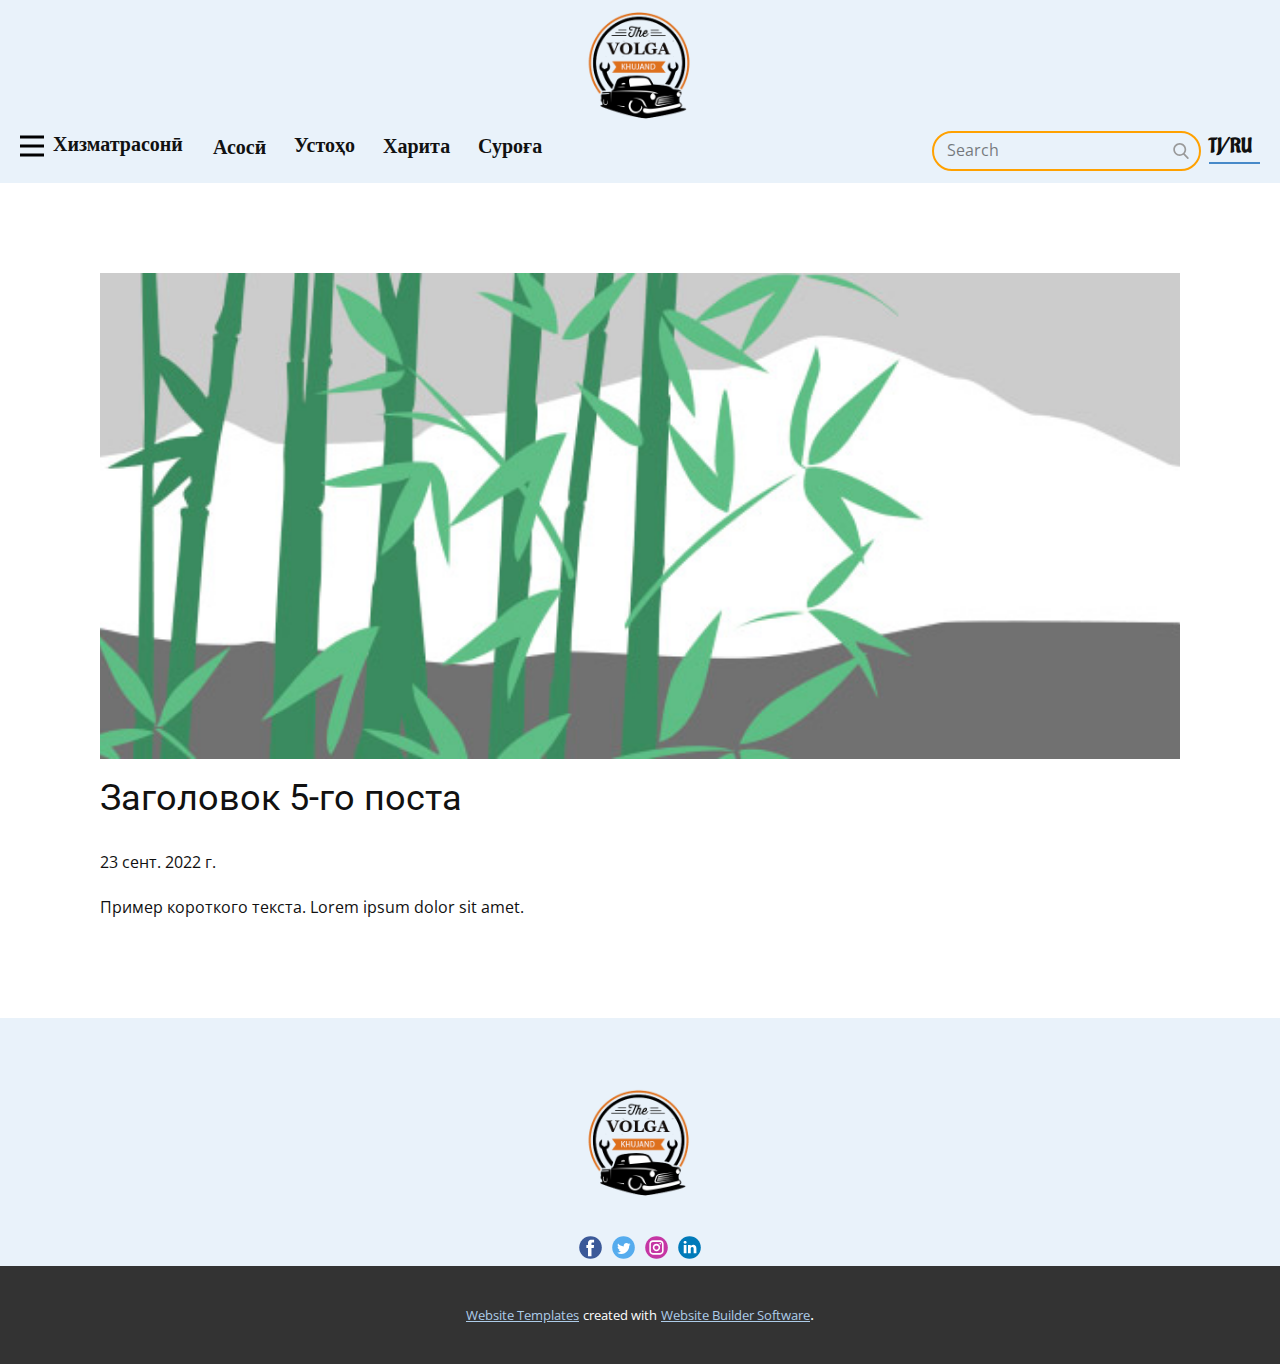
<file: blog/пост-4.html>
<!doctype html>
<html style="font-size: 16px;" lang="ru"><head>
    <meta name="viewport" content="width=device-width, initial-scale=1.0">
    <meta charset="utf-8">
    <meta name="keywords" content="Заголовок 1-го поста">
    <meta name="description" content="">
    <title>Заголовок 5-го поста</title>
    <link rel="stylesheet" href="../nicepage.css" media="screen">
<link rel="stylesheet" href="../Post-Template.css" media="screen">
    <script class="u-script" type="text/javascript" src="../jquery.js" defer=""></script>
    <script class="u-script" type="text/javascript" src="../nicepage.js" defer=""></script>
    <meta name="generator" content="Nicepage 4.18.5, nicepage.com">
    <link id="u-theme-google-font" rel="stylesheet" href="https://fonts.googleapis.com/css?family=Roboto:100,100i,300,300i,400,400i,500,500i,700,700i,900,900i|Open+Sans:300,300i,400,400i,500,500i,600,600i,700,700i,800,800i">
    <link id="u-page-google-font" rel="stylesheet" href="https://fonts.googleapis.com/css?family=Aladin:400">
    
    
    <script type="application/ld+json">{
		"@context": "http://schema.org",
		"@type": "Organization",
		"name": "",
		"logo": "images/logo1212.png",
		"sameAs": []
}</script>
    <meta name="theme-color" content="#478ac9">
  </head>
  <body class="u-body u-xl-mode" data-lang="ru"><header class=" u-clearfix u-header u-section-row-container" id="sec-ee77" data-animation-name="" data-animation-duration="0" data-animation-delay="0" data-animation-direction=""><div class="u-section-rows">
        <div class="u-palette-1-light-3 u-section-row u-section-row-1" id="sec-524c">
          <div class="u-clearfix u-sheet u-sheet-1">
            <a href="https://nicepage.com" class="u-image u-logo u-image-1" data-image-width="350" data-image-height="280">
              <img src="../images/logo1212.png" class="u-logo-image u-logo-image-1" data-image-width="80">
            </a>
          </div>
          
          
          
          
          
        </div>
        <div class="u-palette-1-light-3 u-section-row u-section-row-2" id="sec-61b2">
          
          
          
          
          
          <div class="u-clearfix u-sheet u-sheet-2">
            <p class="u-custom-font u-text u-text-default u-text-1">Хизматрасонӣ</p>
            <a href="../usto.html" class="u-active-none u-border-none u-btn u-button-style u-custom-font u-hover-none u-none u-text-active-palette-1-base u-text-body-color u-text-hover-custom-color-1 u-btn-1">Устоҳо&nbsp;&nbsp;<br>
            </a>
            <a href="https://nicepage.com/k/card-html-templates" class="u-active-none u-border-2 u-border-palette-1-base u-bottom-left-radius-0 u-bottom-right-radius-0 u-btn u-btn-rectangle u-button-style u-custom-font u-hover-none u-none u-radius-0 u-text-body-color u-top-left-radius-0 u-top-right-radius-0 u-btn-2">TJ&nbsp;&nbsp;<br>
            </a>
            <a href="https://nicepage.com/k/card-html-templates" class="u-active-none u-border-2 u-border-palette-1-base u-bottom-left-radius-0 u-bottom-right-radius-0 u-btn u-btn-rectangle u-button-style u-custom-font u-hover-none u-none u-radius-0 u-text-body-color u-top-left-radius-0 u-top-right-radius-0 u-btn-3">/RU&nbsp;&nbsp;<br>
            </a>
            <nav class="u-menu u-menu-hamburger u-offcanvas u-menu-1" data-responsive-from="XL">
              <div class="menu-collapse u-custom-font" style="font-size: 1rem; letter-spacing: 0px; font-weight: 700; font-family: Aladin;">
                <a class="u-button-style u-custom-active-border-color u-custom-border u-custom-border-color u-custom-borders u-custom-hover-border-color u-custom-left-right-menu-spacing u-custom-text-active-color u-custom-text-color u-custom-text-hover-color u-custom-top-bottom-menu-spacing u-nav-link u-text-black" href="#">
                  <svg class="u-svg-link" viewBox="0 0 24 24"><use xmlns:xlink="http://www.w3.org/1999/xlink" xlink:href="#menu-hamburger"></use></svg>
                  <svg class="u-svg-content" version="1.1" id="menu-hamburger" viewBox="0 0 16 16" x="0px" y="0px" xmlns:xlink="http://www.w3.org/1999/xlink" xmlns="http://www.w3.org/2000/svg"><g><rect y="1" width="16" height="2"></rect><rect y="7" width="16" height="2"></rect><rect y="13" width="16" height="2"></rect>
</g></svg>
                </a>
              </div>
              <div class="u-custom-menu u-nav-container">
                <ul class="u-custom-font u-nav u-spacing-30 u-unstyled u-nav-1"><li class="u-nav-item"><a class="u-border-2 u-border-active-palette-1-base u-border-hover-palette-1-light-1 u-border-no-left u-border-no-right u-border-no-top u-button-style u-nav-link u-text-active-palette-1-base u-text-hover-grey-90" style="padding: 6px 0px;">КУЗОВНЫЕ РАБОТЫ</a><div class="u-nav-popup"><ul class="u-h-spacing-20 u-nav u-unstyled u-v-spacing-10 u-nav-2"><li class="u-nav-item"><a class="u-button-style u-nav-link u-white" href="../marka.html">Замена привода спидометра</a>
</li><li class="u-nav-item"><a class="u-button-style u-nav-link u-white" href="../marka.html">Замена тросика спидометра</a>
</li><li class="u-nav-item"><a class="u-button-style u-nav-link u-white" href="../marka.html">Замена стекла двери 1 шт.</a>
</li><li class="u-nav-item"><a class="u-button-style u-nav-link u-white" href="../marka.html">Замена троса газа</a>
</li></ul>
</div>
</li><li class="u-nav-item"><a class="u-border-2 u-border-active-palette-1-base u-border-hover-palette-1-light-1 u-border-no-left u-border-no-right u-border-no-top u-button-style u-nav-link u-text-active-palette-1-base u-text-hover-grey-90" style="padding: 6px 0px;">УСЛУГИ АВТОЭЛЕКТРИКА</a><div class="u-nav-popup"><ul class="u-h-spacing-20 u-nav u-unstyled u-v-spacing-10 u-nav-3"><li class="u-nav-item"><a class="u-button-style u-nav-link u-white" href="../marka.html">Ремонт электропроводки</a>
</li><li class="u-nav-item"><a class="u-button-style u-nav-link u-white" href="../marka.html">Замена замка зажигания</a>
</li><li class="u-nav-item"><a class="u-button-style u-nav-link u-white" href="../marka.html">Замена мотора стеклоочистителя</a>
</li></ul>
</div>
</li><li class="u-nav-item"><a class="u-border-2 u-border-active-palette-1-base u-border-hover-palette-1-light-1 u-border-no-left u-border-no-right u-border-no-top u-button-style u-nav-link u-text-active-palette-1-base u-text-hover-grey-90" href="../usto.html" style="padding: 6px 0px;">КРАСКА</a>
</li></ul>
              </div>
              <div class="u-custom-menu u-nav-container-collapse">
                <div class="u-black u-container-style u-inner-container-layout u-opacity u-opacity-95 u-sidenav">
                  <div class="u-inner-container-layout u-sidenav-overflow">
                    <div class="u-menu-close"></div>
                    <ul class="u-align-center u-nav u-popupmenu-items u-unstyled u-nav-4"><li class="u-nav-item"><a class="u-button-style u-nav-link">КУЗОВНЫЕ РАБОТЫ</a><div class="u-nav-popup"><ul class="u-h-spacing-20 u-nav u-unstyled u-v-spacing-10 u-nav-5"><li class="u-nav-item"><a class="u-button-style u-nav-link" href="../marka.html">Замена привода спидометра</a>
</li><li class="u-nav-item"><a class="u-button-style u-nav-link" href="../marka.html">Замена тросика спидометра</a>
</li><li class="u-nav-item"><a class="u-button-style u-nav-link" href="../marka.html">Замена стекла двери 1 шт.</a>
</li><li class="u-nav-item"><a class="u-button-style u-nav-link" href="../marka.html">Замена троса газа</a>
</li></ul>
</div>
</li><li class="u-nav-item"><a class="u-button-style u-nav-link">УСЛУГИ АВТОЭЛЕКТРИКА</a><div class="u-nav-popup"><ul class="u-h-spacing-20 u-nav u-unstyled u-v-spacing-10 u-nav-6"><li class="u-nav-item"><a class="u-button-style u-nav-link" href="../marka.html">Ремонт электропроводки</a>
</li><li class="u-nav-item"><a class="u-button-style u-nav-link" href="../marka.html">Замена замка зажигания</a>
</li><li class="u-nav-item"><a class="u-button-style u-nav-link" href="../marka.html">Замена мотора стеклоочистителя</a>
</li></ul>
</div>
</li><li class="u-nav-item"><a class="u-button-style u-nav-link" href="../usto.html">КРАСКА</a>
</li></ul>
                  </div>
                </div>
                <div class="u-black u-menu-overlay u-opacity u-opacity-70"></div>
              </div>
            </nav>
            <a href="https://nicepage.com/k/card-html-templates" class="u-active-none u-border-none u-btn u-button-style u-custom-font u-hover-none u-none u-text-active-palette-1-base u-text-body-color u-text-hover-custom-color-1 u-btn-4">Харита&nbsp;&nbsp;<br>
            </a>
            <a href="../Страница-1.html#sec-32c0" class="u-active-none u-border-none u-btn u-button-style u-custom-font u-hover-none u-none u-text-active-palette-1-base u-text-body-color u-text-hover-custom-color-1 u-btn-5">Суроға&nbsp;&nbsp;<br>
            </a>
            <form action="#" method="get" class="u-border-2 u-border-custom-color-1 u-radius-50 u-search u-search-right u-search-1">
              <button class="u-search-button" type="submit">
                <span class="u-search-icon u-spacing-10 u-text-grey-40">
                  <svg class="u-svg-link" preserveAspectRatio="xMidYMin slice" viewBox="0 0 56.966 56.966"><use xmlns:xlink="http://www.w3.org/1999/xlink" xlink:href="#svg-d6d7"></use></svg>
                  <svg xmlns="http://www.w3.org/2000/svg" xmlns:xlink="http://www.w3.org/1999/xlink" version="1.1" id="svg-d6d7" x="0px" y="0px" viewBox="0 0 56.966 56.966" style="enable-background:new 0 0 56.966 56.966;" xml:space="preserve" class="u-svg-content"><path d="M55.146,51.887L41.588,37.786c3.486-4.144,5.396-9.358,5.396-14.786c0-12.682-10.318-23-23-23s-23,10.318-23,23  s10.318,23,23,23c4.761,0,9.298-1.436,13.177-4.162l13.661,14.208c0.571,0.593,1.339,0.92,2.162,0.92  c0.779,0,1.518-0.297,2.079-0.837C56.255,54.982,56.293,53.08,55.146,51.887z M23.984,6c9.374,0,17,7.626,17,17s-7.626,17-17,17  s-17-7.626-17-17S14.61,6,23.984,6z"></path></svg>
                </span>
              </button>
              <input class="u-search-input" type="search" name="search" value="" placeholder="Search">
              <input type="hidden" name="formServices" value="38b53d66eafb1cc4bcb09689fdc0cbef">
            </form>
            <a href="../Страница-1.html" class="u-active-none u-border-none u-btn u-button-style u-custom-font u-hover-none u-none u-text-active-palette-1-base u-text-body-color u-text-hover-custom-color-1 u-btn-6">Асосӣ<br>
            </a>
          </div>
        </div>
      </div></header>
    <section class="u-align-center u-clearfix u-section-1" id="sec-44ca">
      <div class="u-clearfix u-sheet u-valign-middle-md u-valign-middle-sm u-valign-middle-xs u-sheet-1"><!--post_details--><!--post_details_options_json--><!--{"source":""}--><!--/post_details_options_json--><!--blog_post-->
        <div class="u-container-style u-expanded-width u-post-details u-post-details-1">
          <div class="u-container-layout u-valign-middle u-container-layout-1"><!--blog_post_image-->
            <img alt="" class="u-blog-control u-expanded-width u-image u-image-default u-image-1" src="../images/68f64b9d.jpeg"><!--/blog_post_image--><!--blog_post_header-->
            <h2 class="u-blog-control u-text u-text-1">Заголовок 5-го поста</h2><!--/blog_post_header--><!--blog_post_metadata-->
            <div class="u-blog-control u-metadata u-metadata-1"><!--blog_post_metadata_date-->
              <span class="u-meta-date u-meta-icon">23 сент. 2022 г.</span><!--/blog_post_metadata_date--><!--blog_post_metadata_category-->
              <!--/blog_post_metadata_category--><!--blog_post_metadata_comments-->
              <!--/blog_post_metadata_comments-->
            </div><!--/blog_post_metadata--><!--blog_post_content-->
            <div class="u-align-justify u-blog-control u-post-content u-text u-text-2 fr-view">
  Пример короткого текста. Lorem ipsum dolor sit amet.
  </div><!--/blog_post_content-->
          </div>
        </div><!--/blog_post--><!--/post_details-->
      </div>
    </section>
    
    
    <footer class="u-clearfix u-footer u-palette-1-light-3" id="sec-7b21"><div class="u-clearfix u-sheet u-sheet-1">
        <a href="https://nicepage.com" class="u-image u-logo u-image-1" data-image-width="350" data-image-height="280">
          <img src="../images/logo1212.png" class="u-logo-image u-logo-image-1">
        </a>
        <div class="u-align-left u-social-icons u-spacing-10 u-social-icons-1">
          <a class="u-social-url" title="facebook" target="_blank" href=""><span class="u-icon u-social-facebook u-social-icon u-icon-1"><svg class="u-svg-link" preserveAspectRatio="xMidYMin slice" viewBox="0 0 112 112" style=""><use xmlns:xlink="http://www.w3.org/1999/xlink" xlink:href="#svg-bde8"></use></svg><svg class="u-svg-content" viewBox="0 0 112 112" x="0" y="0" id="svg-bde8"><circle fill="currentColor" cx="56.1" cy="56.1" r="55"></circle><path fill="#FFFFFF" d="M73.5,31.6h-9.1c-1.4,0-3.6,0.8-3.6,3.9v8.5h12.6L72,58.3H60.8v40.8H43.9V58.3h-8V43.9h8v-9.2
            c0-6.7,3.1-17,17-17h12.5v13.9H73.5z"></path></svg></span>
          </a>
          <a class="u-social-url" title="twitter" target="_blank" href=""><span class="u-icon u-social-icon u-social-twitter u-icon-2"><svg class="u-svg-link" preserveAspectRatio="xMidYMin slice" viewBox="0 0 112 112" style=""><use xmlns:xlink="http://www.w3.org/1999/xlink" xlink:href="#svg-d85f"></use></svg><svg class="u-svg-content" viewBox="0 0 112 112" x="0" y="0" id="svg-d85f"><circle fill="currentColor" class="st0" cx="56.1" cy="56.1" r="55"></circle><path fill="#FFFFFF" d="M83.8,47.3c0,0.6,0,1.2,0,1.7c0,17.7-13.5,38.2-38.2,38.2C38,87.2,31,85,25,81.2c1,0.1,2.1,0.2,3.2,0.2
            c6.3,0,12.1-2.1,16.7-5.7c-5.9-0.1-10.8-4-12.5-9.3c0.8,0.2,1.7,0.2,2.5,0.2c1.2,0,2.4-0.2,3.5-0.5c-6.1-1.2-10.8-6.7-10.8-13.1
            c0-0.1,0-0.1,0-0.2c1.8,1,3.9,1.6,6.1,1.7c-3.6-2.4-6-6.5-6-11.2c0-2.5,0.7-4.8,1.8-6.7c6.6,8.1,16.5,13.5,27.6,14
            c-0.2-1-0.3-2-0.3-3.1c0-7.4,6-13.4,13.4-13.4c3.9,0,7.3,1.6,9.8,4.2c3.1-0.6,5.9-1.7,8.5-3.3c-1,3.1-3.1,5.8-5.9,7.4
            c2.7-0.3,5.3-1,7.7-2.1C88.7,43,86.4,45.4,83.8,47.3z"></path></svg></span>
          </a>
          <a class="u-social-url" title="instagram" target="_blank" href=""><span class="u-icon u-social-icon u-social-instagram u-icon-3"><svg class="u-svg-link" preserveAspectRatio="xMidYMin slice" viewBox="0 0 112 112" style=""><use xmlns:xlink="http://www.w3.org/1999/xlink" xlink:href="#svg-02d0"></use></svg><svg class="u-svg-content" viewBox="0 0 112 112" x="0" y="0" id="svg-02d0"><circle fill="currentColor" cx="56.1" cy="56.1" r="55"></circle><path fill="#FFFFFF" d="M55.9,38.2c-9.9,0-17.9,8-17.9,17.9C38,66,46,74,55.9,74c9.9,0,17.9-8,17.9-17.9C73.8,46.2,65.8,38.2,55.9,38.2
            z M55.9,66.4c-5.7,0-10.3-4.6-10.3-10.3c-0.1-5.7,4.6-10.3,10.3-10.3c5.7,0,10.3,4.6,10.3,10.3C66.2,61.8,61.6,66.4,55.9,66.4z"></path><path fill="#FFFFFF" d="M74.3,33.5c-2.3,0-4.2,1.9-4.2,4.2s1.9,4.2,4.2,4.2s4.2-1.9,4.2-4.2S76.6,33.5,74.3,33.5z"></path><path fill="#FFFFFF" d="M73.1,21.3H38.6c-9.7,0-17.5,7.9-17.5,17.5v34.5c0,9.7,7.9,17.6,17.5,17.6h34.5c9.7,0,17.5-7.9,17.5-17.5V38.8
            C90.6,29.1,82.7,21.3,73.1,21.3z M83,73.3c0,5.5-4.5,9.9-9.9,9.9H38.6c-5.5,0-9.9-4.5-9.9-9.9V38.8c0-5.5,4.5-9.9,9.9-9.9h34.5
            c5.5,0,9.9,4.5,9.9,9.9V73.3z"></path></svg></span>
          </a>
          <a class="u-social-url" title="linkedin" target="_blank" href=""><span class="u-icon u-social-icon u-social-linkedin u-icon-4"><svg class="u-svg-link" preserveAspectRatio="xMidYMin slice" viewBox="0 0 112 112" style=""><use xmlns:xlink="http://www.w3.org/1999/xlink" xlink:href="#svg-d594"></use></svg><svg class="u-svg-content" viewBox="0 0 112 112" x="0" y="0" id="svg-d594"><circle fill="currentColor" cx="56.1" cy="56.1" r="55"></circle><path fill="#FFFFFF" d="M41.3,83.7H27.9V43.4h13.4V83.7z M34.6,37.9L34.6,37.9c-4.6,0-7.5-3.1-7.5-7c0-4,3-7,7.6-7s7.4,3,7.5,7
            C42.2,34.8,39.2,37.9,34.6,37.9z M89.6,83.7H76.2V62.2c0-5.4-1.9-9.1-6.8-9.1c-3.7,0-5.9,2.5-6.9,4.9c-0.4,0.9-0.4,2.1-0.4,3.3v22.5
            H48.7c0,0,0.2-36.5,0-40.3h13.4v5.7c1.8-2.7,5-6.7,12.1-6.7c8.8,0,15.4,5.8,15.4,18.1V83.7z"></path></svg></span>
          </a>
        </div>
      </div></footer>
    <section class="u-backlink u-clearfix u-grey-80">
      <a class="u-link" href="https://nicepage.com/website-templates" target="_blank">
        <span>Website Templates</span>
      </a>
      <p class="u-text">
        <span>created with</span>
      </p>
      <a class="u-link" href="" target="_blank">
        <span>Website Builder Software</span>
      </a>. 
    </section>
  
</body></html>
</file>
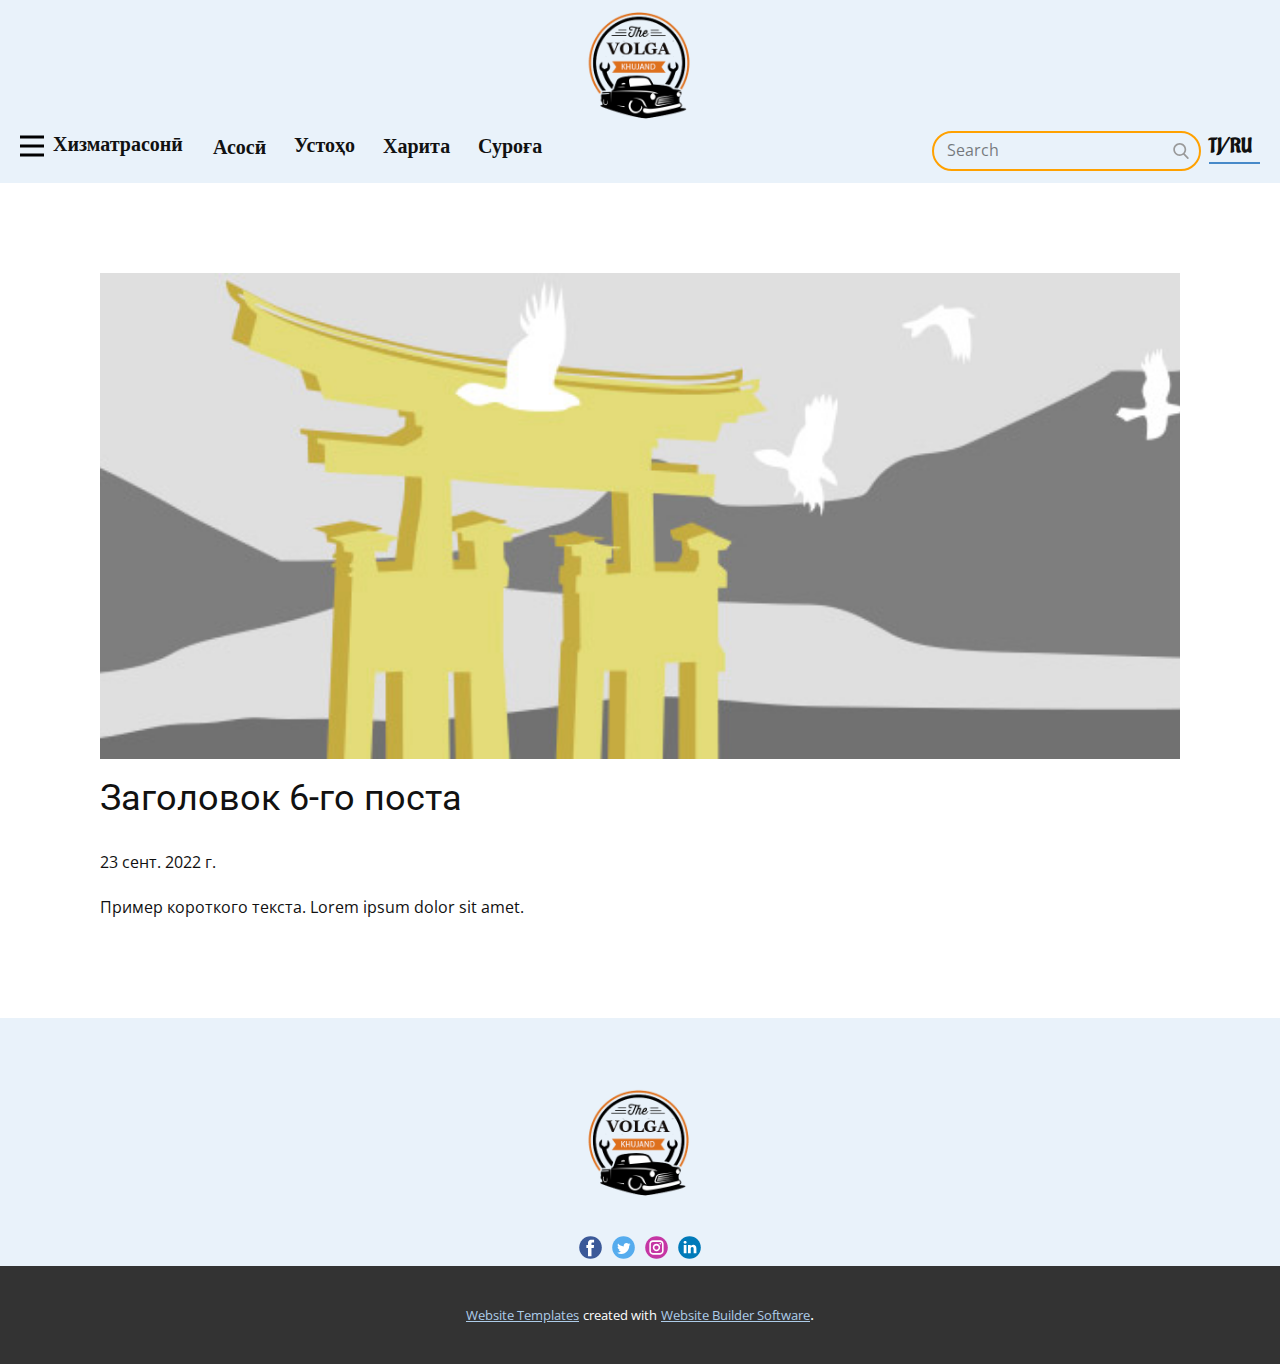
<file: blog/пост-5.html>
<!doctype html>
<html style="font-size: 16px;" lang="ru"><head>
    <meta name="viewport" content="width=device-width, initial-scale=1.0">
    <meta charset="utf-8">
    <meta name="keywords" content="Заголовок 1-го поста">
    <meta name="description" content="">
    <title>Заголовок 6-го поста</title>
    <link rel="stylesheet" href="../nicepage.css" media="screen">
<link rel="stylesheet" href="../Post-Template.css" media="screen">
    <script class="u-script" type="text/javascript" src="../jquery.js" defer=""></script>
    <script class="u-script" type="text/javascript" src="../nicepage.js" defer=""></script>
    <meta name="generator" content="Nicepage 4.18.5, nicepage.com">
    <link id="u-theme-google-font" rel="stylesheet" href="https://fonts.googleapis.com/css?family=Roboto:100,100i,300,300i,400,400i,500,500i,700,700i,900,900i|Open+Sans:300,300i,400,400i,500,500i,600,600i,700,700i,800,800i">
    <link id="u-page-google-font" rel="stylesheet" href="https://fonts.googleapis.com/css?family=Aladin:400">
    
    
    <script type="application/ld+json">{
		"@context": "http://schema.org",
		"@type": "Organization",
		"name": "",
		"logo": "images/logo1212.png",
		"sameAs": []
}</script>
    <meta name="theme-color" content="#478ac9">
  </head>
  <body class="u-body u-xl-mode" data-lang="ru"><header class=" u-clearfix u-header u-section-row-container" id="sec-ee77" data-animation-name="" data-animation-duration="0" data-animation-delay="0" data-animation-direction=""><div class="u-section-rows">
        <div class="u-palette-1-light-3 u-section-row u-section-row-1" id="sec-524c">
          <div class="u-clearfix u-sheet u-sheet-1">
            <a href="https://nicepage.com" class="u-image u-logo u-image-1" data-image-width="350" data-image-height="280">
              <img src="../images/logo1212.png" class="u-logo-image u-logo-image-1" data-image-width="80">
            </a>
          </div>
          
          
          
          
          
        </div>
        <div class="u-palette-1-light-3 u-section-row u-section-row-2" id="sec-61b2">
          
          
          
          
          
          <div class="u-clearfix u-sheet u-sheet-2">
            <p class="u-custom-font u-text u-text-default u-text-1">Хизматрасонӣ</p>
            <a href="../usto.html" class="u-active-none u-border-none u-btn u-button-style u-custom-font u-hover-none u-none u-text-active-palette-1-base u-text-body-color u-text-hover-custom-color-1 u-btn-1">Устоҳо&nbsp;&nbsp;<br>
            </a>
            <a href="https://nicepage.com/k/card-html-templates" class="u-active-none u-border-2 u-border-palette-1-base u-bottom-left-radius-0 u-bottom-right-radius-0 u-btn u-btn-rectangle u-button-style u-custom-font u-hover-none u-none u-radius-0 u-text-body-color u-top-left-radius-0 u-top-right-radius-0 u-btn-2">TJ&nbsp;&nbsp;<br>
            </a>
            <a href="https://nicepage.com/k/card-html-templates" class="u-active-none u-border-2 u-border-palette-1-base u-bottom-left-radius-0 u-bottom-right-radius-0 u-btn u-btn-rectangle u-button-style u-custom-font u-hover-none u-none u-radius-0 u-text-body-color u-top-left-radius-0 u-top-right-radius-0 u-btn-3">/RU&nbsp;&nbsp;<br>
            </a>
            <nav class="u-menu u-menu-hamburger u-offcanvas u-menu-1" data-responsive-from="XL">
              <div class="menu-collapse u-custom-font" style="font-size: 1rem; letter-spacing: 0px; font-weight: 700; font-family: Aladin;">
                <a class="u-button-style u-custom-active-border-color u-custom-border u-custom-border-color u-custom-borders u-custom-hover-border-color u-custom-left-right-menu-spacing u-custom-text-active-color u-custom-text-color u-custom-text-hover-color u-custom-top-bottom-menu-spacing u-nav-link u-text-black" href="#">
                  <svg class="u-svg-link" viewBox="0 0 24 24"><use xmlns:xlink="http://www.w3.org/1999/xlink" xlink:href="#menu-hamburger"></use></svg>
                  <svg class="u-svg-content" version="1.1" id="menu-hamburger" viewBox="0 0 16 16" x="0px" y="0px" xmlns:xlink="http://www.w3.org/1999/xlink" xmlns="http://www.w3.org/2000/svg"><g><rect y="1" width="16" height="2"></rect><rect y="7" width="16" height="2"></rect><rect y="13" width="16" height="2"></rect>
</g></svg>
                </a>
              </div>
              <div class="u-custom-menu u-nav-container">
                <ul class="u-custom-font u-nav u-spacing-30 u-unstyled u-nav-1"><li class="u-nav-item"><a class="u-border-2 u-border-active-palette-1-base u-border-hover-palette-1-light-1 u-border-no-left u-border-no-right u-border-no-top u-button-style u-nav-link u-text-active-palette-1-base u-text-hover-grey-90" style="padding: 6px 0px;">КУЗОВНЫЕ РАБОТЫ</a><div class="u-nav-popup"><ul class="u-h-spacing-20 u-nav u-unstyled u-v-spacing-10 u-nav-2"><li class="u-nav-item"><a class="u-button-style u-nav-link u-white" href="../marka.html">Замена привода спидометра</a>
</li><li class="u-nav-item"><a class="u-button-style u-nav-link u-white" href="../marka.html">Замена тросика спидометра</a>
</li><li class="u-nav-item"><a class="u-button-style u-nav-link u-white" href="../marka.html">Замена стекла двери 1 шт.</a>
</li><li class="u-nav-item"><a class="u-button-style u-nav-link u-white" href="../marka.html">Замена троса газа</a>
</li></ul>
</div>
</li><li class="u-nav-item"><a class="u-border-2 u-border-active-palette-1-base u-border-hover-palette-1-light-1 u-border-no-left u-border-no-right u-border-no-top u-button-style u-nav-link u-text-active-palette-1-base u-text-hover-grey-90" style="padding: 6px 0px;">УСЛУГИ АВТОЭЛЕКТРИКА</a><div class="u-nav-popup"><ul class="u-h-spacing-20 u-nav u-unstyled u-v-spacing-10 u-nav-3"><li class="u-nav-item"><a class="u-button-style u-nav-link u-white" href="../marka.html">Ремонт электропроводки</a>
</li><li class="u-nav-item"><a class="u-button-style u-nav-link u-white" href="../marka.html">Замена замка зажигания</a>
</li><li class="u-nav-item"><a class="u-button-style u-nav-link u-white" href="../marka.html">Замена мотора стеклоочистителя</a>
</li></ul>
</div>
</li><li class="u-nav-item"><a class="u-border-2 u-border-active-palette-1-base u-border-hover-palette-1-light-1 u-border-no-left u-border-no-right u-border-no-top u-button-style u-nav-link u-text-active-palette-1-base u-text-hover-grey-90" href="../usto.html" style="padding: 6px 0px;">КРАСКА</a>
</li></ul>
              </div>
              <div class="u-custom-menu u-nav-container-collapse">
                <div class="u-black u-container-style u-inner-container-layout u-opacity u-opacity-95 u-sidenav">
                  <div class="u-inner-container-layout u-sidenav-overflow">
                    <div class="u-menu-close"></div>
                    <ul class="u-align-center u-nav u-popupmenu-items u-unstyled u-nav-4"><li class="u-nav-item"><a class="u-button-style u-nav-link">КУЗОВНЫЕ РАБОТЫ</a><div class="u-nav-popup"><ul class="u-h-spacing-20 u-nav u-unstyled u-v-spacing-10 u-nav-5"><li class="u-nav-item"><a class="u-button-style u-nav-link" href="../marka.html">Замена привода спидометра</a>
</li><li class="u-nav-item"><a class="u-button-style u-nav-link" href="../marka.html">Замена тросика спидометра</a>
</li><li class="u-nav-item"><a class="u-button-style u-nav-link" href="../marka.html">Замена стекла двери 1 шт.</a>
</li><li class="u-nav-item"><a class="u-button-style u-nav-link" href="../marka.html">Замена троса газа</a>
</li></ul>
</div>
</li><li class="u-nav-item"><a class="u-button-style u-nav-link">УСЛУГИ АВТОЭЛЕКТРИКА</a><div class="u-nav-popup"><ul class="u-h-spacing-20 u-nav u-unstyled u-v-spacing-10 u-nav-6"><li class="u-nav-item"><a class="u-button-style u-nav-link" href="../marka.html">Ремонт электропроводки</a>
</li><li class="u-nav-item"><a class="u-button-style u-nav-link" href="../marka.html">Замена замка зажигания</a>
</li><li class="u-nav-item"><a class="u-button-style u-nav-link" href="../marka.html">Замена мотора стеклоочистителя</a>
</li></ul>
</div>
</li><li class="u-nav-item"><a class="u-button-style u-nav-link" href="../usto.html">КРАСКА</a>
</li></ul>
                  </div>
                </div>
                <div class="u-black u-menu-overlay u-opacity u-opacity-70"></div>
              </div>
            </nav>
            <a href="https://nicepage.com/k/card-html-templates" class="u-active-none u-border-none u-btn u-button-style u-custom-font u-hover-none u-none u-text-active-palette-1-base u-text-body-color u-text-hover-custom-color-1 u-btn-4">Харита&nbsp;&nbsp;<br>
            </a>
            <a href="../Страница-1.html#sec-32c0" class="u-active-none u-border-none u-btn u-button-style u-custom-font u-hover-none u-none u-text-active-palette-1-base u-text-body-color u-text-hover-custom-color-1 u-btn-5">Суроға&nbsp;&nbsp;<br>
            </a>
            <form action="#" method="get" class="u-border-2 u-border-custom-color-1 u-radius-50 u-search u-search-right u-search-1">
              <button class="u-search-button" type="submit">
                <span class="u-search-icon u-spacing-10 u-text-grey-40">
                  <svg class="u-svg-link" preserveAspectRatio="xMidYMin slice" viewBox="0 0 56.966 56.966"><use xmlns:xlink="http://www.w3.org/1999/xlink" xlink:href="#svg-d6d7"></use></svg>
                  <svg xmlns="http://www.w3.org/2000/svg" xmlns:xlink="http://www.w3.org/1999/xlink" version="1.1" id="svg-d6d7" x="0px" y="0px" viewBox="0 0 56.966 56.966" style="enable-background:new 0 0 56.966 56.966;" xml:space="preserve" class="u-svg-content"><path d="M55.146,51.887L41.588,37.786c3.486-4.144,5.396-9.358,5.396-14.786c0-12.682-10.318-23-23-23s-23,10.318-23,23  s10.318,23,23,23c4.761,0,9.298-1.436,13.177-4.162l13.661,14.208c0.571,0.593,1.339,0.92,2.162,0.92  c0.779,0,1.518-0.297,2.079-0.837C56.255,54.982,56.293,53.08,55.146,51.887z M23.984,6c9.374,0,17,7.626,17,17s-7.626,17-17,17  s-17-7.626-17-17S14.61,6,23.984,6z"></path></svg>
                </span>
              </button>
              <input class="u-search-input" type="search" name="search" value="" placeholder="Search">
              <input type="hidden" name="formServices" value="38b53d66eafb1cc4bcb09689fdc0cbef">
            </form>
            <a href="../Страница-1.html" class="u-active-none u-border-none u-btn u-button-style u-custom-font u-hover-none u-none u-text-active-palette-1-base u-text-body-color u-text-hover-custom-color-1 u-btn-6">Асосӣ<br>
            </a>
          </div>
        </div>
      </div></header>
    <section class="u-align-center u-clearfix u-section-1" id="sec-44ca">
      <div class="u-clearfix u-sheet u-valign-middle-md u-valign-middle-sm u-valign-middle-xs u-sheet-1"><!--post_details--><!--post_details_options_json--><!--{"source":""}--><!--/post_details_options_json--><!--blog_post-->
        <div class="u-container-style u-expanded-width u-post-details u-post-details-1">
          <div class="u-container-layout u-valign-middle u-container-layout-1"><!--blog_post_image-->
            <img alt="" class="u-blog-control u-expanded-width u-image u-image-default u-image-1" src="../images/8ad73f3c.jpeg"><!--/blog_post_image--><!--blog_post_header-->
            <h2 class="u-blog-control u-text u-text-1">Заголовок 6-го поста</h2><!--/blog_post_header--><!--blog_post_metadata-->
            <div class="u-blog-control u-metadata u-metadata-1"><!--blog_post_metadata_date-->
              <span class="u-meta-date u-meta-icon">23 сент. 2022 г.</span><!--/blog_post_metadata_date--><!--blog_post_metadata_category-->
              <!--/blog_post_metadata_category--><!--blog_post_metadata_comments-->
              <!--/blog_post_metadata_comments-->
            </div><!--/blog_post_metadata--><!--blog_post_content-->
            <div class="u-align-justify u-blog-control u-post-content u-text u-text-2 fr-view">
  Пример короткого текста. Lorem ipsum dolor sit amet.
  </div><!--/blog_post_content-->
          </div>
        </div><!--/blog_post--><!--/post_details-->
      </div>
    </section>
    
    
    <footer class="u-clearfix u-footer u-palette-1-light-3" id="sec-7b21"><div class="u-clearfix u-sheet u-sheet-1">
        <a href="https://nicepage.com" class="u-image u-logo u-image-1" data-image-width="350" data-image-height="280">
          <img src="../images/logo1212.png" class="u-logo-image u-logo-image-1">
        </a>
        <div class="u-align-left u-social-icons u-spacing-10 u-social-icons-1">
          <a class="u-social-url" title="facebook" target="_blank" href=""><span class="u-icon u-social-facebook u-social-icon u-icon-1"><svg class="u-svg-link" preserveAspectRatio="xMidYMin slice" viewBox="0 0 112 112" style=""><use xmlns:xlink="http://www.w3.org/1999/xlink" xlink:href="#svg-bde8"></use></svg><svg class="u-svg-content" viewBox="0 0 112 112" x="0" y="0" id="svg-bde8"><circle fill="currentColor" cx="56.1" cy="56.1" r="55"></circle><path fill="#FFFFFF" d="M73.5,31.6h-9.1c-1.4,0-3.6,0.8-3.6,3.9v8.5h12.6L72,58.3H60.8v40.8H43.9V58.3h-8V43.9h8v-9.2
            c0-6.7,3.1-17,17-17h12.5v13.9H73.5z"></path></svg></span>
          </a>
          <a class="u-social-url" title="twitter" target="_blank" href=""><span class="u-icon u-social-icon u-social-twitter u-icon-2"><svg class="u-svg-link" preserveAspectRatio="xMidYMin slice" viewBox="0 0 112 112" style=""><use xmlns:xlink="http://www.w3.org/1999/xlink" xlink:href="#svg-d85f"></use></svg><svg class="u-svg-content" viewBox="0 0 112 112" x="0" y="0" id="svg-d85f"><circle fill="currentColor" class="st0" cx="56.1" cy="56.1" r="55"></circle><path fill="#FFFFFF" d="M83.8,47.3c0,0.6,0,1.2,0,1.7c0,17.7-13.5,38.2-38.2,38.2C38,87.2,31,85,25,81.2c1,0.1,2.1,0.2,3.2,0.2
            c6.3,0,12.1-2.1,16.7-5.7c-5.9-0.1-10.8-4-12.5-9.3c0.8,0.2,1.7,0.2,2.5,0.2c1.2,0,2.4-0.2,3.5-0.5c-6.1-1.2-10.8-6.7-10.8-13.1
            c0-0.1,0-0.1,0-0.2c1.8,1,3.9,1.6,6.1,1.7c-3.6-2.4-6-6.5-6-11.2c0-2.5,0.7-4.8,1.8-6.7c6.6,8.1,16.5,13.5,27.6,14
            c-0.2-1-0.3-2-0.3-3.1c0-7.4,6-13.4,13.4-13.4c3.9,0,7.3,1.6,9.8,4.2c3.1-0.6,5.9-1.7,8.5-3.3c-1,3.1-3.1,5.8-5.9,7.4
            c2.7-0.3,5.3-1,7.7-2.1C88.7,43,86.4,45.4,83.8,47.3z"></path></svg></span>
          </a>
          <a class="u-social-url" title="instagram" target="_blank" href=""><span class="u-icon u-social-icon u-social-instagram u-icon-3"><svg class="u-svg-link" preserveAspectRatio="xMidYMin slice" viewBox="0 0 112 112" style=""><use xmlns:xlink="http://www.w3.org/1999/xlink" xlink:href="#svg-02d0"></use></svg><svg class="u-svg-content" viewBox="0 0 112 112" x="0" y="0" id="svg-02d0"><circle fill="currentColor" cx="56.1" cy="56.1" r="55"></circle><path fill="#FFFFFF" d="M55.9,38.2c-9.9,0-17.9,8-17.9,17.9C38,66,46,74,55.9,74c9.9,0,17.9-8,17.9-17.9C73.8,46.2,65.8,38.2,55.9,38.2
            z M55.9,66.4c-5.7,0-10.3-4.6-10.3-10.3c-0.1-5.7,4.6-10.3,10.3-10.3c5.7,0,10.3,4.6,10.3,10.3C66.2,61.8,61.6,66.4,55.9,66.4z"></path><path fill="#FFFFFF" d="M74.3,33.5c-2.3,0-4.2,1.9-4.2,4.2s1.9,4.2,4.2,4.2s4.2-1.9,4.2-4.2S76.6,33.5,74.3,33.5z"></path><path fill="#FFFFFF" d="M73.1,21.3H38.6c-9.7,0-17.5,7.9-17.5,17.5v34.5c0,9.7,7.9,17.6,17.5,17.6h34.5c9.7,0,17.5-7.9,17.5-17.5V38.8
            C90.6,29.1,82.7,21.3,73.1,21.3z M83,73.3c0,5.5-4.5,9.9-9.9,9.9H38.6c-5.5,0-9.9-4.5-9.9-9.9V38.8c0-5.5,4.5-9.9,9.9-9.9h34.5
            c5.5,0,9.9,4.5,9.9,9.9V73.3z"></path></svg></span>
          </a>
          <a class="u-social-url" title="linkedin" target="_blank" href=""><span class="u-icon u-social-icon u-social-linkedin u-icon-4"><svg class="u-svg-link" preserveAspectRatio="xMidYMin slice" viewBox="0 0 112 112" style=""><use xmlns:xlink="http://www.w3.org/1999/xlink" xlink:href="#svg-d594"></use></svg><svg class="u-svg-content" viewBox="0 0 112 112" x="0" y="0" id="svg-d594"><circle fill="currentColor" cx="56.1" cy="56.1" r="55"></circle><path fill="#FFFFFF" d="M41.3,83.7H27.9V43.4h13.4V83.7z M34.6,37.9L34.6,37.9c-4.6,0-7.5-3.1-7.5-7c0-4,3-7,7.6-7s7.4,3,7.5,7
            C42.2,34.8,39.2,37.9,34.6,37.9z M89.6,83.7H76.2V62.2c0-5.4-1.9-9.1-6.8-9.1c-3.7,0-5.9,2.5-6.9,4.9c-0.4,0.9-0.4,2.1-0.4,3.3v22.5
            H48.7c0,0,0.2-36.5,0-40.3h13.4v5.7c1.8-2.7,5-6.7,12.1-6.7c8.8,0,15.4,5.8,15.4,18.1V83.7z"></path></svg></span>
          </a>
        </div>
      </div></footer>
    <section class="u-backlink u-clearfix u-grey-80">
      <a class="u-link" href="https://nicepage.com/website-templates" target="_blank">
        <span>Website Templates</span>
      </a>
      <p class="u-text">
        <span>created with</span>
      </p>
      <a class="u-link" href="" target="_blank">
        <span>Website Builder Software</span>
      </a>. 
    </section>
  
</body></html>
</file>
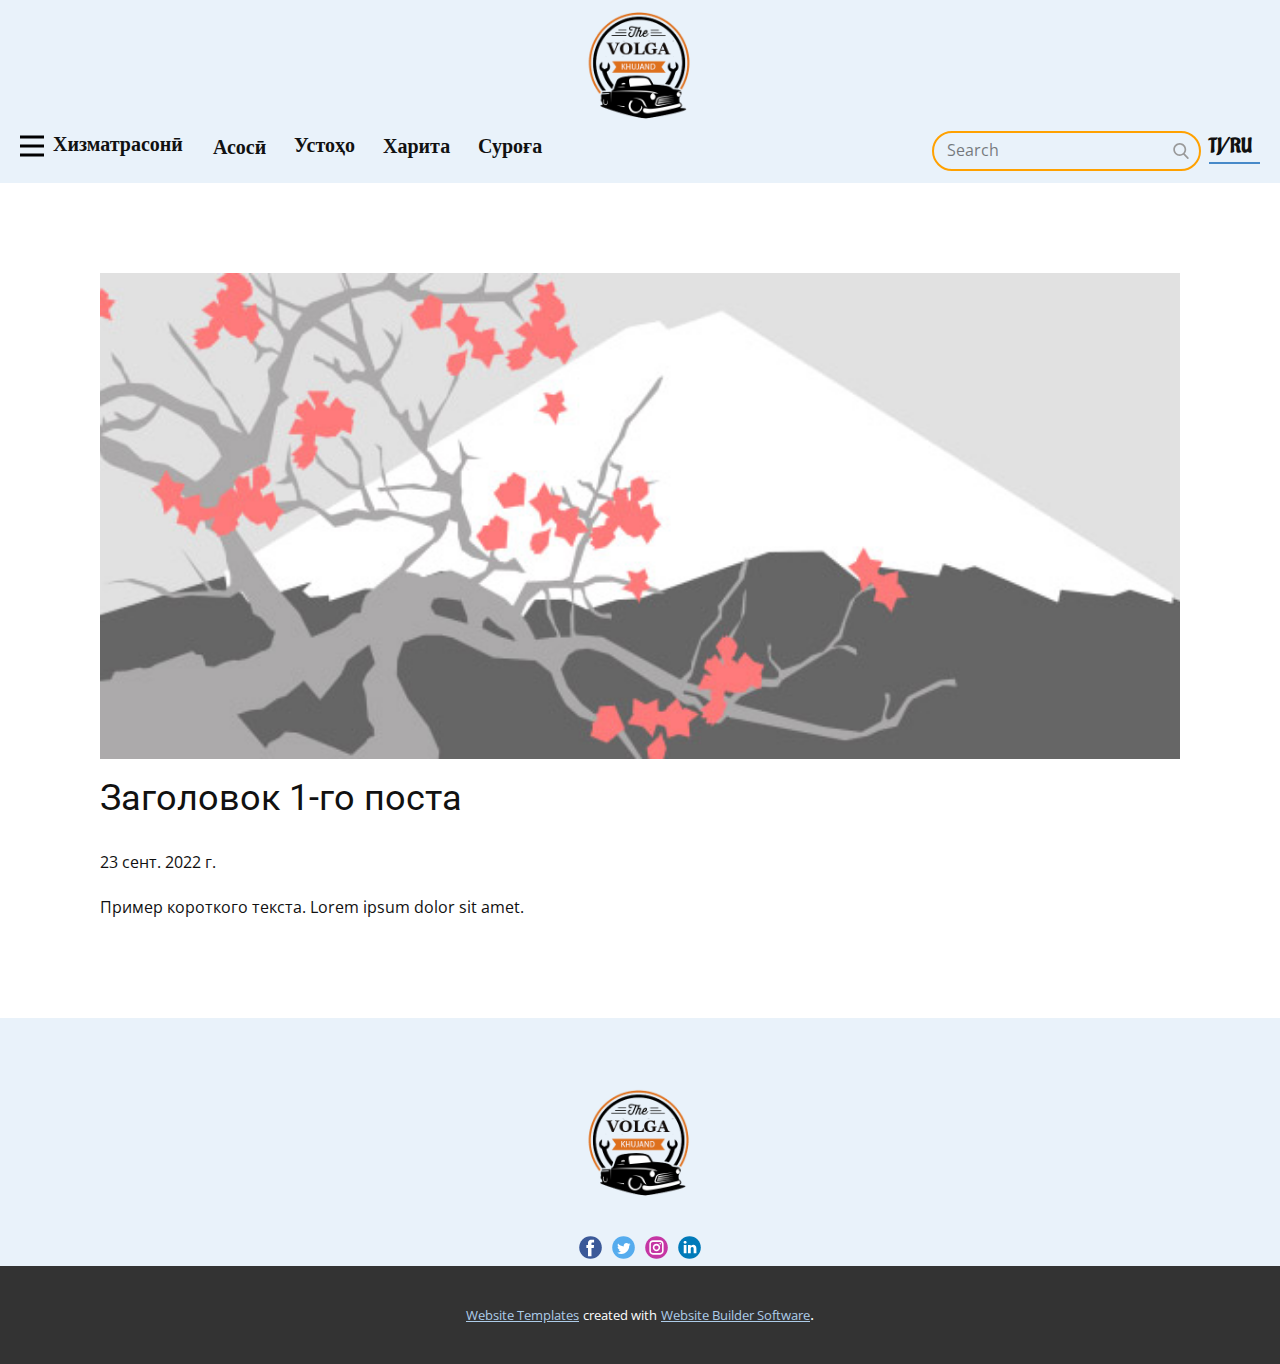
<file: blog/пост.html>
<!doctype html>
<html style="font-size: 16px;" lang="ru"><head>
    <meta name="viewport" content="width=device-width, initial-scale=1.0">
    <meta charset="utf-8">
    <meta name="keywords" content="Заголовок 1-го поста">
    <meta name="description" content="">
    <title>Заголовок 1-го поста</title>
    <link rel="stylesheet" href="../nicepage.css" media="screen">
<link rel="stylesheet" href="../Post-Template.css" media="screen">
    <script class="u-script" type="text/javascript" src="../jquery.js" defer=""></script>
    <script class="u-script" type="text/javascript" src="../nicepage.js" defer=""></script>
    <meta name="generator" content="Nicepage 4.18.5, nicepage.com">
    <link id="u-theme-google-font" rel="stylesheet" href="https://fonts.googleapis.com/css?family=Roboto:100,100i,300,300i,400,400i,500,500i,700,700i,900,900i|Open+Sans:300,300i,400,400i,500,500i,600,600i,700,700i,800,800i">
    <link id="u-page-google-font" rel="stylesheet" href="https://fonts.googleapis.com/css?family=Aladin:400">
    
    
    <script type="application/ld+json">{
		"@context": "http://schema.org",
		"@type": "Organization",
		"name": "",
		"logo": "images/logo1212.png",
		"sameAs": []
}</script>
    <meta name="theme-color" content="#478ac9">
  </head>
  <body class="u-body u-xl-mode" data-lang="ru"><header class=" u-clearfix u-header u-section-row-container" id="sec-ee77" data-animation-name="" data-animation-duration="0" data-animation-delay="0" data-animation-direction=""><div class="u-section-rows">
        <div class="u-palette-1-light-3 u-section-row u-section-row-1" id="sec-524c">
          <div class="u-clearfix u-sheet u-sheet-1">
            <a href="https://nicepage.com" class="u-image u-logo u-image-1" data-image-width="350" data-image-height="280">
              <img src="../images/logo1212.png" class="u-logo-image u-logo-image-1" data-image-width="80">
            </a>
          </div>
          
          
          
          
          
        </div>
        <div class="u-palette-1-light-3 u-section-row u-section-row-2" id="sec-61b2">
          
          
          
          
          
          <div class="u-clearfix u-sheet u-sheet-2">
            <p class="u-custom-font u-text u-text-default u-text-1">Хизматрасонӣ</p>
            <a href="../usto.html" class="u-active-none u-border-none u-btn u-button-style u-custom-font u-hover-none u-none u-text-active-palette-1-base u-text-body-color u-text-hover-custom-color-1 u-btn-1">Устоҳо&nbsp;&nbsp;<br>
            </a>
            <a href="https://nicepage.com/k/card-html-templates" class="u-active-none u-border-2 u-border-palette-1-base u-bottom-left-radius-0 u-bottom-right-radius-0 u-btn u-btn-rectangle u-button-style u-custom-font u-hover-none u-none u-radius-0 u-text-body-color u-top-left-radius-0 u-top-right-radius-0 u-btn-2">TJ&nbsp;&nbsp;<br>
            </a>
            <a href="https://nicepage.com/k/card-html-templates" class="u-active-none u-border-2 u-border-palette-1-base u-bottom-left-radius-0 u-bottom-right-radius-0 u-btn u-btn-rectangle u-button-style u-custom-font u-hover-none u-none u-radius-0 u-text-body-color u-top-left-radius-0 u-top-right-radius-0 u-btn-3">/RU&nbsp;&nbsp;<br>
            </a>
            <nav class="u-menu u-menu-hamburger u-offcanvas u-menu-1" data-responsive-from="XL">
              <div class="menu-collapse u-custom-font" style="font-size: 1rem; letter-spacing: 0px; font-weight: 700; font-family: Aladin;">
                <a class="u-button-style u-custom-active-border-color u-custom-border u-custom-border-color u-custom-borders u-custom-hover-border-color u-custom-left-right-menu-spacing u-custom-text-active-color u-custom-text-color u-custom-text-hover-color u-custom-top-bottom-menu-spacing u-nav-link u-text-black" href="#">
                  <svg class="u-svg-link" viewBox="0 0 24 24"><use xmlns:xlink="http://www.w3.org/1999/xlink" xlink:href="#menu-hamburger"></use></svg>
                  <svg class="u-svg-content" version="1.1" id="menu-hamburger" viewBox="0 0 16 16" x="0px" y="0px" xmlns:xlink="http://www.w3.org/1999/xlink" xmlns="http://www.w3.org/2000/svg"><g><rect y="1" width="16" height="2"></rect><rect y="7" width="16" height="2"></rect><rect y="13" width="16" height="2"></rect>
</g></svg>
                </a>
              </div>
              <div class="u-custom-menu u-nav-container">
                <ul class="u-custom-font u-nav u-spacing-30 u-unstyled u-nav-1"><li class="u-nav-item"><a class="u-border-2 u-border-active-palette-1-base u-border-hover-palette-1-light-1 u-border-no-left u-border-no-right u-border-no-top u-button-style u-nav-link u-text-active-palette-1-base u-text-hover-grey-90" style="padding: 6px 0px;">КУЗОВНЫЕ РАБОТЫ</a><div class="u-nav-popup"><ul class="u-h-spacing-20 u-nav u-unstyled u-v-spacing-10 u-nav-2"><li class="u-nav-item"><a class="u-button-style u-nav-link u-white" href="../marka.html">Замена привода спидометра</a>
</li><li class="u-nav-item"><a class="u-button-style u-nav-link u-white" href="../marka.html">Замена тросика спидометра</a>
</li><li class="u-nav-item"><a class="u-button-style u-nav-link u-white" href="../marka.html">Замена стекла двери 1 шт.</a>
</li><li class="u-nav-item"><a class="u-button-style u-nav-link u-white" href="../marka.html">Замена троса газа</a>
</li></ul>
</div>
</li><li class="u-nav-item"><a class="u-border-2 u-border-active-palette-1-base u-border-hover-palette-1-light-1 u-border-no-left u-border-no-right u-border-no-top u-button-style u-nav-link u-text-active-palette-1-base u-text-hover-grey-90" style="padding: 6px 0px;">УСЛУГИ АВТОЭЛЕКТРИКА</a><div class="u-nav-popup"><ul class="u-h-spacing-20 u-nav u-unstyled u-v-spacing-10 u-nav-3"><li class="u-nav-item"><a class="u-button-style u-nav-link u-white" href="../marka.html">Ремонт электропроводки</a>
</li><li class="u-nav-item"><a class="u-button-style u-nav-link u-white" href="../marka.html">Замена замка зажигания</a>
</li><li class="u-nav-item"><a class="u-button-style u-nav-link u-white" href="../marka.html">Замена мотора стеклоочистителя</a>
</li></ul>
</div>
</li><li class="u-nav-item"><a class="u-border-2 u-border-active-palette-1-base u-border-hover-palette-1-light-1 u-border-no-left u-border-no-right u-border-no-top u-button-style u-nav-link u-text-active-palette-1-base u-text-hover-grey-90" href="../usto.html" style="padding: 6px 0px;">КРАСКА</a>
</li></ul>
              </div>
              <div class="u-custom-menu u-nav-container-collapse">
                <div class="u-black u-container-style u-inner-container-layout u-opacity u-opacity-95 u-sidenav">
                  <div class="u-inner-container-layout u-sidenav-overflow">
                    <div class="u-menu-close"></div>
                    <ul class="u-align-center u-nav u-popupmenu-items u-unstyled u-nav-4"><li class="u-nav-item"><a class="u-button-style u-nav-link">КУЗОВНЫЕ РАБОТЫ</a><div class="u-nav-popup"><ul class="u-h-spacing-20 u-nav u-unstyled u-v-spacing-10 u-nav-5"><li class="u-nav-item"><a class="u-button-style u-nav-link" href="../marka.html">Замена привода спидометра</a>
</li><li class="u-nav-item"><a class="u-button-style u-nav-link" href="../marka.html">Замена тросика спидометра</a>
</li><li class="u-nav-item"><a class="u-button-style u-nav-link" href="../marka.html">Замена стекла двери 1 шт.</a>
</li><li class="u-nav-item"><a class="u-button-style u-nav-link" href="../marka.html">Замена троса газа</a>
</li></ul>
</div>
</li><li class="u-nav-item"><a class="u-button-style u-nav-link">УСЛУГИ АВТОЭЛЕКТРИКА</a><div class="u-nav-popup"><ul class="u-h-spacing-20 u-nav u-unstyled u-v-spacing-10 u-nav-6"><li class="u-nav-item"><a class="u-button-style u-nav-link" href="../marka.html">Ремонт электропроводки</a>
</li><li class="u-nav-item"><a class="u-button-style u-nav-link" href="../marka.html">Замена замка зажигания</a>
</li><li class="u-nav-item"><a class="u-button-style u-nav-link" href="../marka.html">Замена мотора стеклоочистителя</a>
</li></ul>
</div>
</li><li class="u-nav-item"><a class="u-button-style u-nav-link" href="../usto.html">КРАСКА</a>
</li></ul>
                  </div>
                </div>
                <div class="u-black u-menu-overlay u-opacity u-opacity-70"></div>
              </div>
            </nav>
            <a href="https://nicepage.com/k/card-html-templates" class="u-active-none u-border-none u-btn u-button-style u-custom-font u-hover-none u-none u-text-active-palette-1-base u-text-body-color u-text-hover-custom-color-1 u-btn-4">Харита&nbsp;&nbsp;<br>
            </a>
            <a href="../Страница-1.html#sec-32c0" class="u-active-none u-border-none u-btn u-button-style u-custom-font u-hover-none u-none u-text-active-palette-1-base u-text-body-color u-text-hover-custom-color-1 u-btn-5">Суроға&nbsp;&nbsp;<br>
            </a>
            <form action="#" method="get" class="u-border-2 u-border-custom-color-1 u-radius-50 u-search u-search-right u-search-1">
              <button class="u-search-button" type="submit">
                <span class="u-search-icon u-spacing-10 u-text-grey-40">
                  <svg class="u-svg-link" preserveAspectRatio="xMidYMin slice" viewBox="0 0 56.966 56.966"><use xmlns:xlink="http://www.w3.org/1999/xlink" xlink:href="#svg-d6d7"></use></svg>
                  <svg xmlns="http://www.w3.org/2000/svg" xmlns:xlink="http://www.w3.org/1999/xlink" version="1.1" id="svg-d6d7" x="0px" y="0px" viewBox="0 0 56.966 56.966" style="enable-background:new 0 0 56.966 56.966;" xml:space="preserve" class="u-svg-content"><path d="M55.146,51.887L41.588,37.786c3.486-4.144,5.396-9.358,5.396-14.786c0-12.682-10.318-23-23-23s-23,10.318-23,23  s10.318,23,23,23c4.761,0,9.298-1.436,13.177-4.162l13.661,14.208c0.571,0.593,1.339,0.92,2.162,0.92  c0.779,0,1.518-0.297,2.079-0.837C56.255,54.982,56.293,53.08,55.146,51.887z M23.984,6c9.374,0,17,7.626,17,17s-7.626,17-17,17  s-17-7.626-17-17S14.61,6,23.984,6z"></path></svg>
                </span>
              </button>
              <input class="u-search-input" type="search" name="search" value="" placeholder="Search">
              <input type="hidden" name="formServices" value="38b53d66eafb1cc4bcb09689fdc0cbef">
            </form>
            <a href="../Страница-1.html" class="u-active-none u-border-none u-btn u-button-style u-custom-font u-hover-none u-none u-text-active-palette-1-base u-text-body-color u-text-hover-custom-color-1 u-btn-6">Асосӣ<br>
            </a>
          </div>
        </div>
      </div></header>
    <section class="u-align-center u-clearfix u-section-1" id="sec-44ca">
      <div class="u-clearfix u-sheet u-valign-middle-md u-valign-middle-sm u-valign-middle-xs u-sheet-1"><!--post_details--><!--post_details_options_json--><!--{"source":""}--><!--/post_details_options_json--><!--blog_post-->
        <div class="u-container-style u-expanded-width u-post-details u-post-details-1">
          <div class="u-container-layout u-valign-middle u-container-layout-1"><!--blog_post_image-->
            <img alt="" class="u-blog-control u-expanded-width u-image u-image-default u-image-1" src="../images/0fd3416c.jpeg"><!--/blog_post_image--><!--blog_post_header-->
            <h2 class="u-blog-control u-text u-text-1">Заголовок 1-го поста</h2><!--/blog_post_header--><!--blog_post_metadata-->
            <div class="u-blog-control u-metadata u-metadata-1"><!--blog_post_metadata_date-->
              <span class="u-meta-date u-meta-icon">23 сент. 2022 г.</span><!--/blog_post_metadata_date--><!--blog_post_metadata_category-->
              <!--/blog_post_metadata_category--><!--blog_post_metadata_comments-->
              <!--/blog_post_metadata_comments-->
            </div><!--/blog_post_metadata--><!--blog_post_content-->
            <div class="u-align-justify u-blog-control u-post-content u-text u-text-2 fr-view">
  Пример короткого текста. Lorem ipsum dolor sit amet.
  </div><!--/blog_post_content-->
          </div>
        </div><!--/blog_post--><!--/post_details-->
      </div>
    </section>
    
    
    <footer class="u-clearfix u-footer u-palette-1-light-3" id="sec-7b21"><div class="u-clearfix u-sheet u-sheet-1">
        <a href="https://nicepage.com" class="u-image u-logo u-image-1" data-image-width="350" data-image-height="280">
          <img src="../images/logo1212.png" class="u-logo-image u-logo-image-1">
        </a>
        <div class="u-align-left u-social-icons u-spacing-10 u-social-icons-1">
          <a class="u-social-url" title="facebook" target="_blank" href=""><span class="u-icon u-social-facebook u-social-icon u-icon-1"><svg class="u-svg-link" preserveAspectRatio="xMidYMin slice" viewBox="0 0 112 112" style=""><use xmlns:xlink="http://www.w3.org/1999/xlink" xlink:href="#svg-bde8"></use></svg><svg class="u-svg-content" viewBox="0 0 112 112" x="0" y="0" id="svg-bde8"><circle fill="currentColor" cx="56.1" cy="56.1" r="55"></circle><path fill="#FFFFFF" d="M73.5,31.6h-9.1c-1.4,0-3.6,0.8-3.6,3.9v8.5h12.6L72,58.3H60.8v40.8H43.9V58.3h-8V43.9h8v-9.2
            c0-6.7,3.1-17,17-17h12.5v13.9H73.5z"></path></svg></span>
          </a>
          <a class="u-social-url" title="twitter" target="_blank" href=""><span class="u-icon u-social-icon u-social-twitter u-icon-2"><svg class="u-svg-link" preserveAspectRatio="xMidYMin slice" viewBox="0 0 112 112" style=""><use xmlns:xlink="http://www.w3.org/1999/xlink" xlink:href="#svg-d85f"></use></svg><svg class="u-svg-content" viewBox="0 0 112 112" x="0" y="0" id="svg-d85f"><circle fill="currentColor" class="st0" cx="56.1" cy="56.1" r="55"></circle><path fill="#FFFFFF" d="M83.8,47.3c0,0.6,0,1.2,0,1.7c0,17.7-13.5,38.2-38.2,38.2C38,87.2,31,85,25,81.2c1,0.1,2.1,0.2,3.2,0.2
            c6.3,0,12.1-2.1,16.7-5.7c-5.9-0.1-10.8-4-12.5-9.3c0.8,0.2,1.7,0.2,2.5,0.2c1.2,0,2.4-0.2,3.5-0.5c-6.1-1.2-10.8-6.7-10.8-13.1
            c0-0.1,0-0.1,0-0.2c1.8,1,3.9,1.6,6.1,1.7c-3.6-2.4-6-6.5-6-11.2c0-2.5,0.7-4.8,1.8-6.7c6.6,8.1,16.5,13.5,27.6,14
            c-0.2-1-0.3-2-0.3-3.1c0-7.4,6-13.4,13.4-13.4c3.9,0,7.3,1.6,9.8,4.2c3.1-0.6,5.9-1.7,8.5-3.3c-1,3.1-3.1,5.8-5.9,7.4
            c2.7-0.3,5.3-1,7.7-2.1C88.7,43,86.4,45.4,83.8,47.3z"></path></svg></span>
          </a>
          <a class="u-social-url" title="instagram" target="_blank" href=""><span class="u-icon u-social-icon u-social-instagram u-icon-3"><svg class="u-svg-link" preserveAspectRatio="xMidYMin slice" viewBox="0 0 112 112" style=""><use xmlns:xlink="http://www.w3.org/1999/xlink" xlink:href="#svg-02d0"></use></svg><svg class="u-svg-content" viewBox="0 0 112 112" x="0" y="0" id="svg-02d0"><circle fill="currentColor" cx="56.1" cy="56.1" r="55"></circle><path fill="#FFFFFF" d="M55.9,38.2c-9.9,0-17.9,8-17.9,17.9C38,66,46,74,55.9,74c9.9,0,17.9-8,17.9-17.9C73.8,46.2,65.8,38.2,55.9,38.2
            z M55.9,66.4c-5.7,0-10.3-4.6-10.3-10.3c-0.1-5.7,4.6-10.3,10.3-10.3c5.7,0,10.3,4.6,10.3,10.3C66.2,61.8,61.6,66.4,55.9,66.4z"></path><path fill="#FFFFFF" d="M74.3,33.5c-2.3,0-4.2,1.9-4.2,4.2s1.9,4.2,4.2,4.2s4.2-1.9,4.2-4.2S76.6,33.5,74.3,33.5z"></path><path fill="#FFFFFF" d="M73.1,21.3H38.6c-9.7,0-17.5,7.9-17.5,17.5v34.5c0,9.7,7.9,17.6,17.5,17.6h34.5c9.7,0,17.5-7.9,17.5-17.5V38.8
            C90.6,29.1,82.7,21.3,73.1,21.3z M83,73.3c0,5.5-4.5,9.9-9.9,9.9H38.6c-5.5,0-9.9-4.5-9.9-9.9V38.8c0-5.5,4.5-9.9,9.9-9.9h34.5
            c5.5,0,9.9,4.5,9.9,9.9V73.3z"></path></svg></span>
          </a>
          <a class="u-social-url" title="linkedin" target="_blank" href=""><span class="u-icon u-social-icon u-social-linkedin u-icon-4"><svg class="u-svg-link" preserveAspectRatio="xMidYMin slice" viewBox="0 0 112 112" style=""><use xmlns:xlink="http://www.w3.org/1999/xlink" xlink:href="#svg-d594"></use></svg><svg class="u-svg-content" viewBox="0 0 112 112" x="0" y="0" id="svg-d594"><circle fill="currentColor" cx="56.1" cy="56.1" r="55"></circle><path fill="#FFFFFF" d="M41.3,83.7H27.9V43.4h13.4V83.7z M34.6,37.9L34.6,37.9c-4.6,0-7.5-3.1-7.5-7c0-4,3-7,7.6-7s7.4,3,7.5,7
            C42.2,34.8,39.2,37.9,34.6,37.9z M89.6,83.7H76.2V62.2c0-5.4-1.9-9.1-6.8-9.1c-3.7,0-5.9,2.5-6.9,4.9c-0.4,0.9-0.4,2.1-0.4,3.3v22.5
            H48.7c0,0,0.2-36.5,0-40.3h13.4v5.7c1.8-2.7,5-6.7,12.1-6.7c8.8,0,15.4,5.8,15.4,18.1V83.7z"></path></svg></span>
          </a>
        </div>
      </div></footer>
    <section class="u-backlink u-clearfix u-grey-80">
      <a class="u-link" href="https://nicepage.com/website-templates" target="_blank">
        <span>Website Templates</span>
      </a>
      <p class="u-text">
        <span>created with</span>
      </p>
      <a class="u-link" href="" target="_blank">
        <span>Website Builder Software</span>
      </a>. 
    </section>
  
</body></html>
</file>
